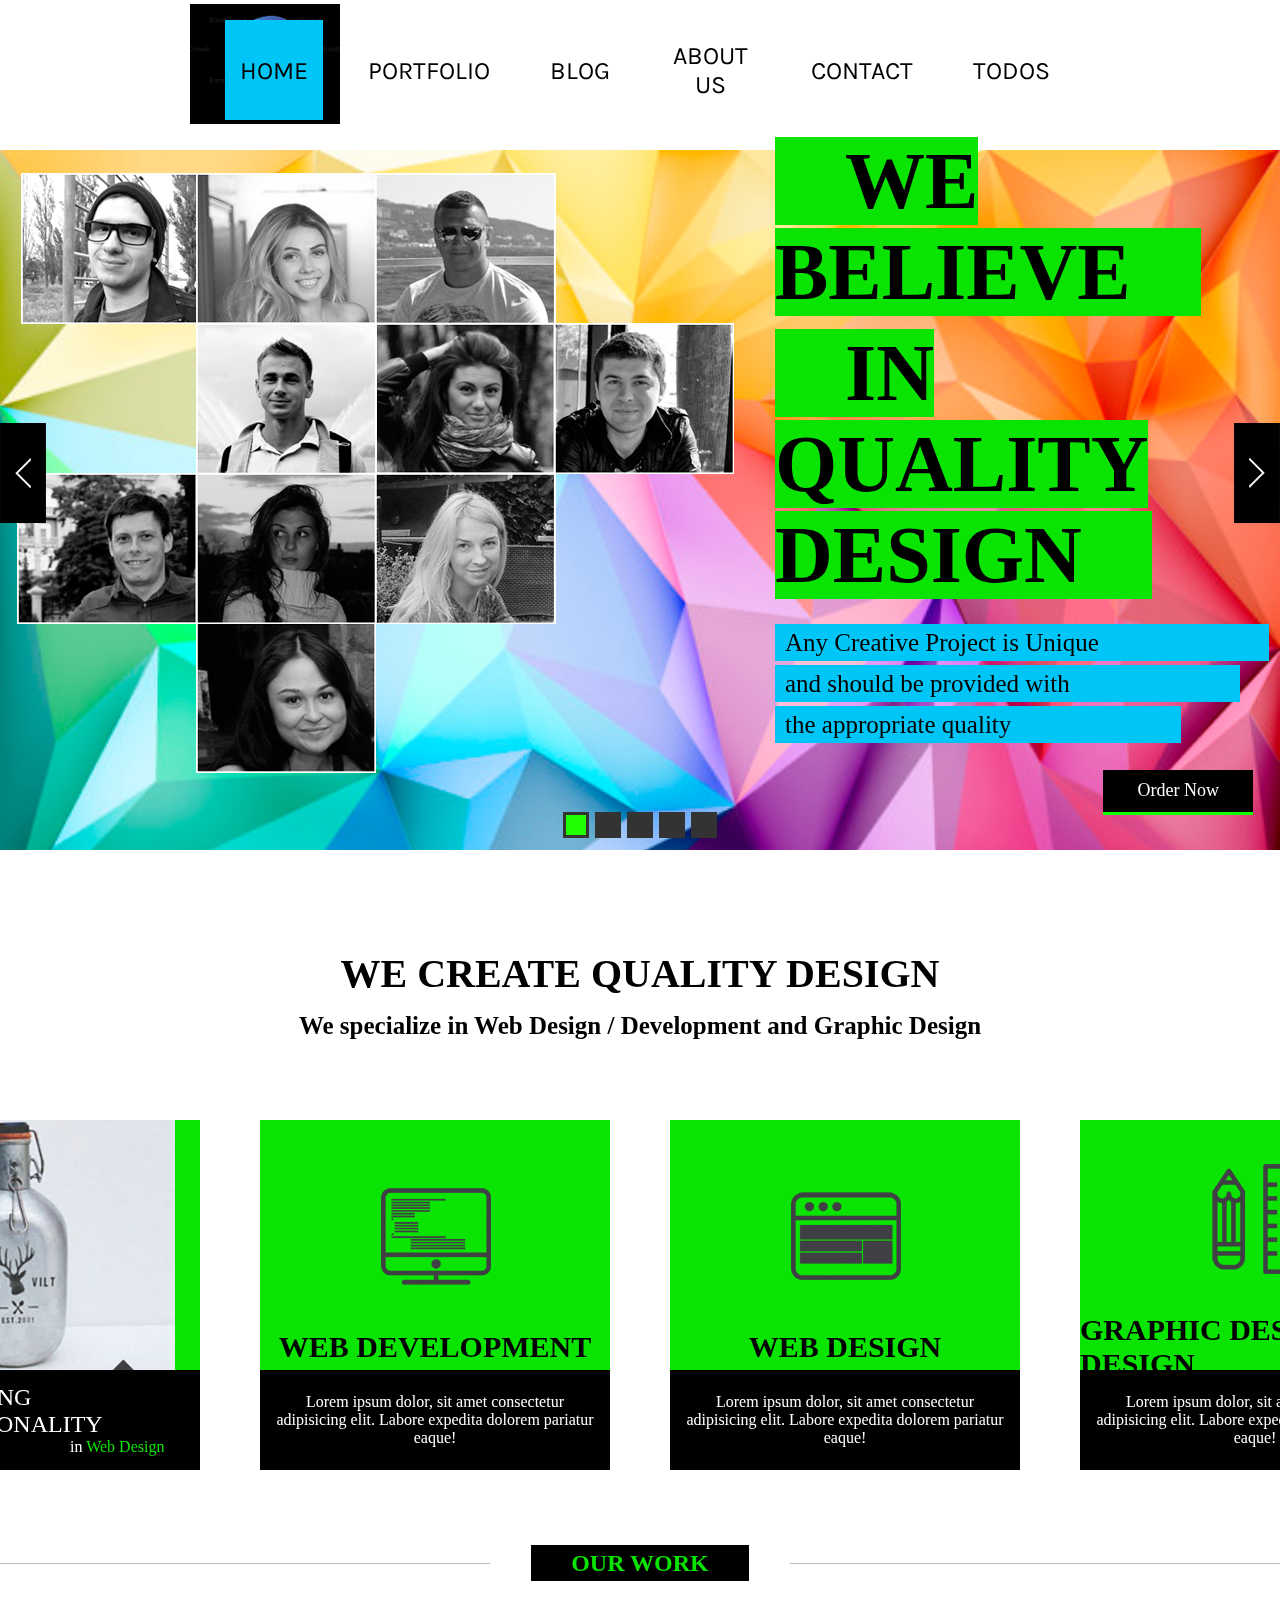
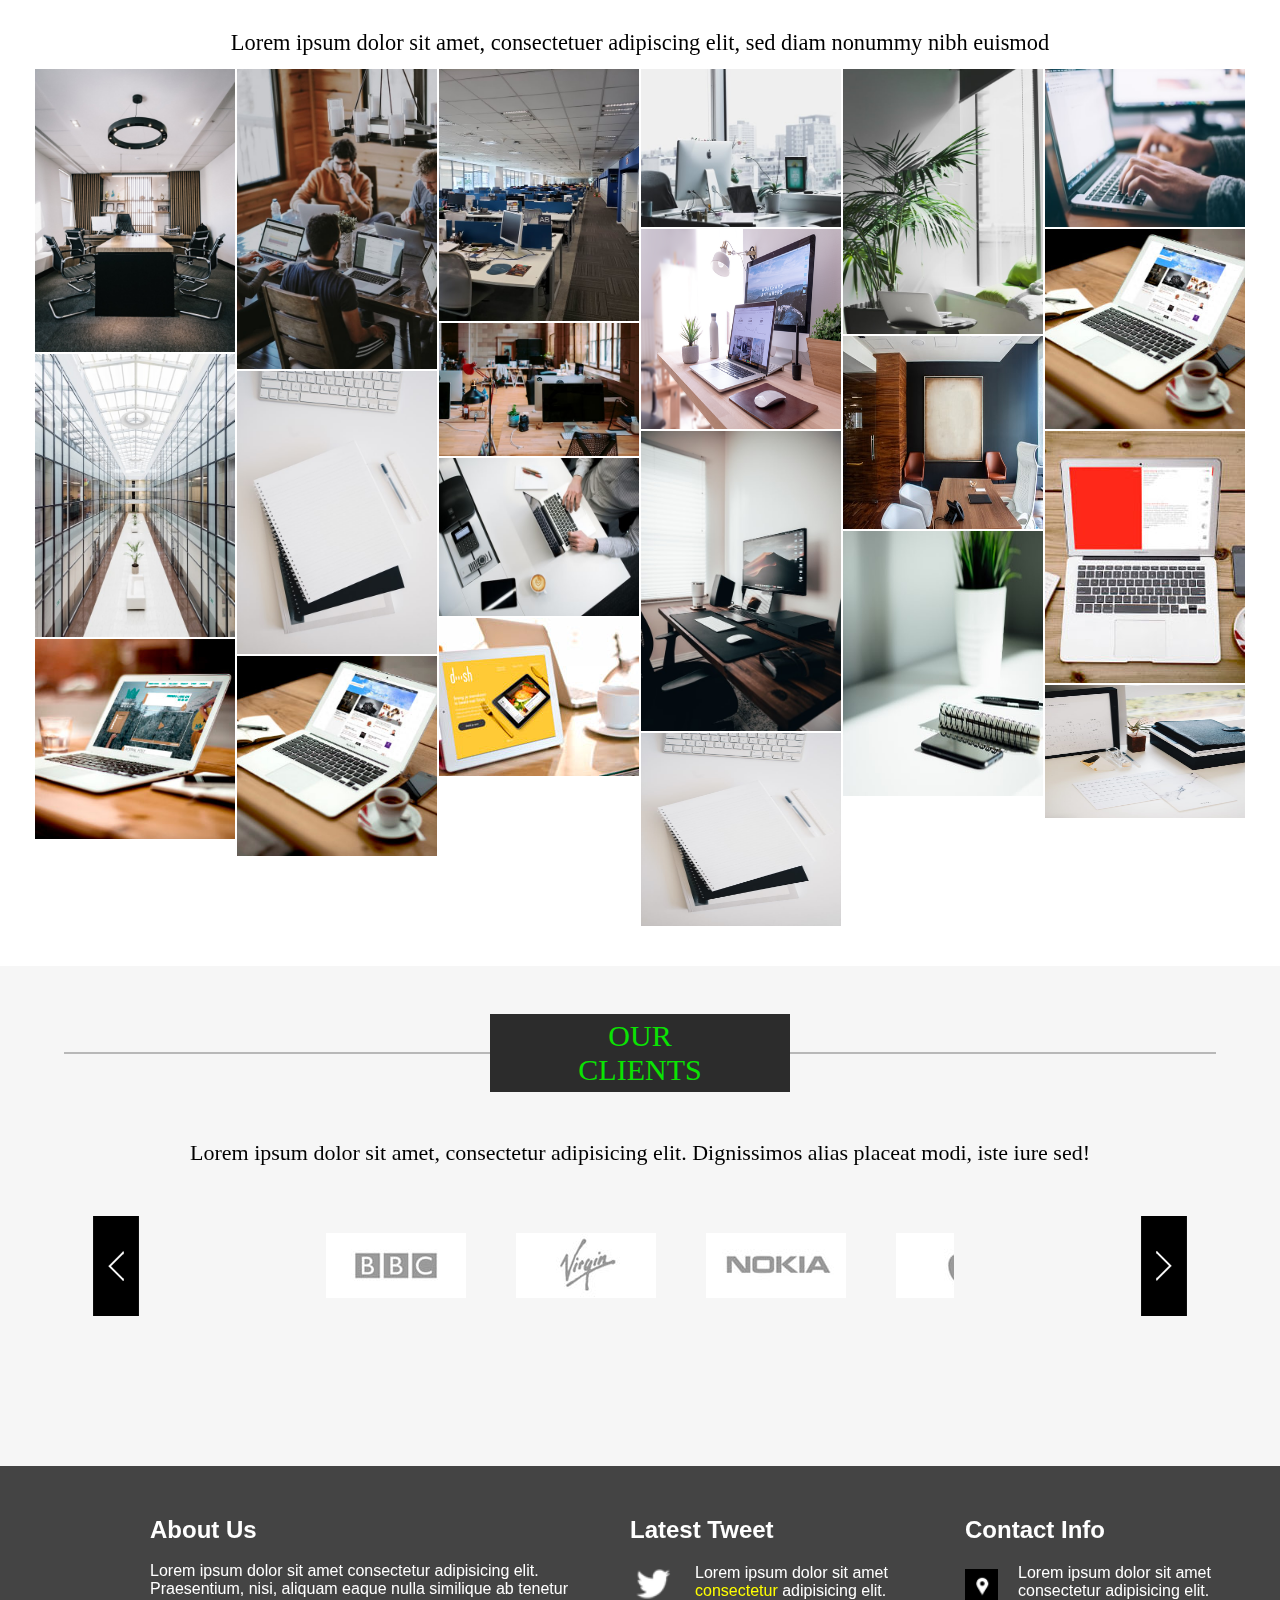
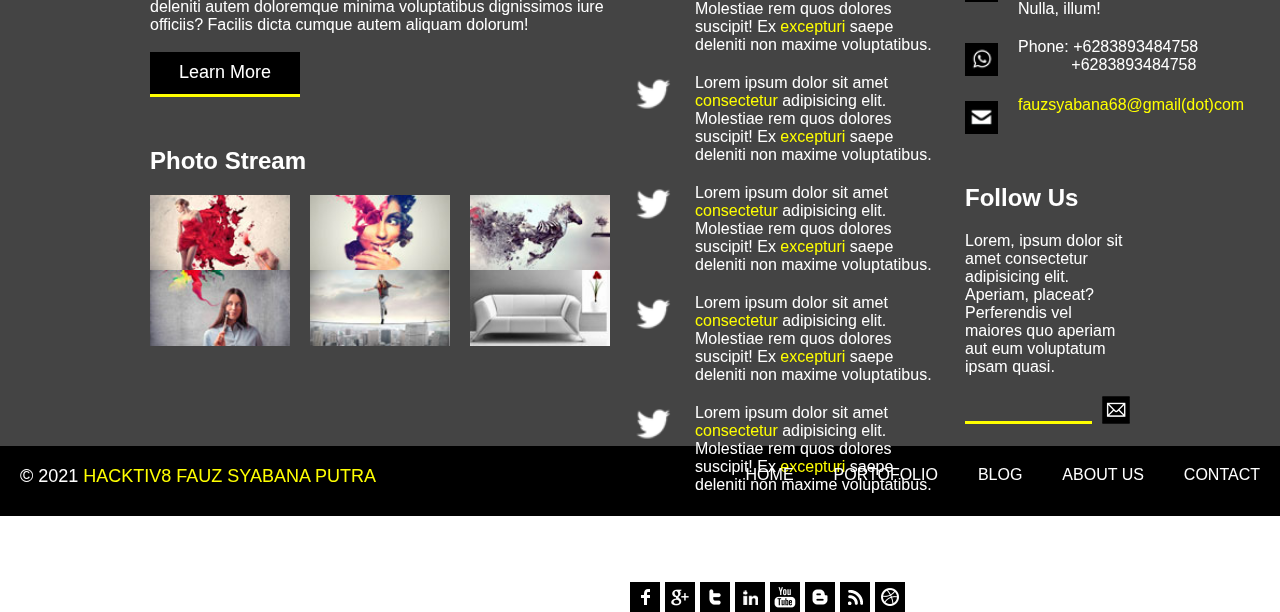
<file: index.html>
<!DOCTYPE html>
<html lang="en">
<head>
    <title>Final Project | Fauz Syabana Putra</title>
<meta name="viewport" content="width=device-width, initial-scale=1, maximum-scale=1">
<meta http-equiv="Content-Type" content="text/html; charset=utf-8" />
<link href='https://fonts.googleapis.com/css?family=Karla' rel='stylesheet' type='text/css'>
<link href="css/style.css" rel="stylesheet" type="text/css" media="all" />
<!-- jQuery -->
<script type="text/javascript" src="js/jquery.min.js"></script>
<!-- Add fancyBox main JS and CSS files -->
<script src="js/assignment.js" type="text/javascript"></script>
<script src="js/slide.js"></script>
<script src="js/carousel.js"></script>
<script src="js/footer-js.js"></script>
<link href="css/style2.css" rel="stylesheet" type="text/css">
		<script>
			$(document).ready(function() {
				$('.popup-with-zoom-anim').magnificPopup({
					type: 'inline',
					fixedContentPos: false,
					fixedBgPos: true,
					overflowY: 'auto',
					closeBtnInside: true,
					preloader: false,
					midClick: true,
					removalDelay: 300,
					mainClass: 'my-mfp-zoom-in'
			});
		});
		</script>
</head>
</head>
<body>
<header id="headsec">
    <div id="webLogo" class="logo">
        <a href="index.html"><img src="images/fauz.png" alt="" id="logoimg"></a>
    </div>
    <div id="navigation" class="navbar">
        <a href="index.html"><li id="activenav" class="navlist">HOME</li></a>
        <a href="portofolio.html"><li id="portofolionav" class="navlist">PORTFOLIO</li></a>
        <a href="blog.html"><li id="blognav" class="navlist">BLOG</li></a>
        <a href="about.html"><li id="aboutnav" class="navlist">ABOUT US</li></a>
        <a href="contact.html"><li id="contactnav" class="navlist">CONTACT</li></a>
        <a href="todos.html"><li id="todosnav" class="navlist">TODOS</li></a>
    </div>
</header>
<section id="slide" class="slidesec">
    <div class="slideTop">
        <div class="leftbut">
            <img src="images/l-arrow.png" alt="" onclick="changeConB()">
        </div>
        <div class="content" id="con1">
            <div class="contimg">
                <img src="images/banner-left.png" alt="">
            </div>
            <div class="conttext">
                <h1 class="maintext"><span>WE BELIEVE</span></h1>
                <h1 class="maintext"><span>IN QUALITY DESIGN</span></h1>
                <br>
                <h2 class="secondtext"><span>Any Creative Project is Unique</span></h2>
                <h2 class="secondtext"><span>and should be provided with</span></h2>
                <h2 class="secondtext"><span>the appropriate quality</span></h2>
                <br>
                <button class="conbutton" onclick="popTable()">Order Now</button>
            </div>
        </div>
        <div class="content" id="con2">
            <div class="contimg">
                <img src="images/banner-left.png" alt="">
            </div>
            <div class="conttext">
                <h1 class="maintext"><span>WE BELIEVE</span></h1>
                <h1 class="maintext"><span>IN QUALITY DESIGN</span></h1>
                <br>
                <h2 class="secondtext"><span>Any Creative Project is Unique</span></h2>
                <h2 class="secondtext"><span>and should be provided with</span></h2>
                <h2 class="secondtext"><span>the appropriate quality</span></h2>
                <br>
                <button class="conbutton" onclick="popTable()">Order Now</button>
            </div>
        </div>
        <div class="content" id="con3">
            <div class="contimg">
                <img src="images/banner-left.png" alt="">
            </div>
            <div class="conttext">
                <h1 class="maintext"><span>WE BELIEVE</span></h1>
                <h1 class="maintext"><span>IN QUALITY DESIGN</span></h1>
                <br>
                <h2 class="secondtext"><span>Any Creative Project is Unique</span></h2>
                <h2 class="secondtext"><span>and should be provided with</span></h2>
                <h2 class="secondtext"><span>the appropriate quality</span></h2>
                <br>
                <button class="conbutton" onclick="popTable()">Order Now</button>
            </div>
        </div>
        <div class="content" id="con4">
            <div class="contimg">
                <img src="images/banner-left.png" alt="">
            </div>
            <div class="conttext">
                <h1 class="maintext"><span>WE BELIEVE</span></h1>
                <h1 class="maintext"><span>IN QUALITY DESIGN</span></h1>
                <br>
                <h2 class="secondtext"><span>Any Creative Project is Unique</span></h2>
                <h2 class="secondtext"><span>and should be provided with</span></h2>
                <h2 class="secondtext"><span>the appropriate quality</span></h2>
                <br>
                <button class="conbutton" onclick="popTable()">Order Now</button>
            </div>
        </div>
        <div class="content" id="con5">
            <div class="contimg">
                <img src="images/banner-left.png" alt="">
            </div>
            <div class="conttext">
                <h1 class="maintext"><span>WE BELIEVE</span></h1>
                <h1 class="maintext"><span>IN QUALITY DESIGN</span></h1>
                <br>
                <h2 class="secondtext"><span>Any Creative Project is Unique</span></h2>
                <h2 class="secondtext"><span>and should be provided with</span></h2>
                <h2 class="secondtext"><span>the appropriate quality</span></h2>
                <br>
                <button class="conbutton" onclick="popTable()">Order Now</button>
            </div>
        </div>
        <div class="rightbut">
            <img src="images/r-arrow.png" alt=""  onclick="changeConN()">
        </div>
    </div>
    <div class="slideBottom">
        <div class="buttons" id="but1" onclick="buttonClicked(1)"></div>
        <div class="buttons" id="but2" onclick="buttonClicked(2)"></div>
        <div class="buttons" id="but3" onclick="buttonClicked(3)"></div>
        <div class="buttons" id="but4" onclick="buttonClicked(4)"></div>
        <div class="buttons" id="but5" onclick="buttonClicked(5)"></div>
    </div>
</section>
<section id="about" class="aboutsec">
    <div class="abouttop">
        <h1>WE CREATE QUALITY DESIGN</h1>
        <h2>We specialize in Web Design / Development and Graphic Design</h2>
    </div>
    <div class="aboutbottom">
        <div class="aboutcon" id="aboutcon1">
            <div class="imgabout">
                <img src="images/pic.jpg" alt="">
            </div>
            <div class="imgdesc">
                <h2>REDESIGNING<br>WITH PERSONALITY</h2>
                <p class="descdetail">in <a href="#">Web Design</a></p>
            </div>
        </div>
        <div class="aboutcon" id="aboutcon2">
            <div class="imgabout">
                <img class="icon" src="images/icon1.png" alt="">
                <br>
                <br>
                <h1>WEB DEVELOPMENT</h1>
            </div>
            <div class="imgdesc">
                <p class="description">Lorem ipsum dolor, sit amet consectetur adipisicing elit. Labore expedita dolorem pariatur eaque!</p>
            </div>
        </div>
        <div class="aboutcon" id="aboutcon3">
            <div class="imgabout">
                <img class="icon" src="images/icon2.png" alt="">
                <br>
                <br>
                <h1>WEB DESIGN</h1>
            </div>
            <div class="imgdesc">
                <p class="description">Lorem ipsum dolor, sit amet consectetur adipisicing elit. Labore expedita dolorem pariatur eaque!</p>
            </div>
        </div>
        <div class="aboutcon" id="aboutcon4">
            <div class="imgabout">
                <img class="icon" src="images/icon3.png" alt="">
                <br>
                <br>
                <h1>GRAPHIC DESIGN DESIGN</h1>
            </div>
            <div class="imgdesc">
                <p class="description">Lorem ipsum dolor, sit amet consectetur adipisicing elit. Labore expedita dolorem pariatur eaque!</p>
            </div>
        </div>
    </div>
</section>
<section>
    <div class="content-middle">
		<h2><span>Our work</span></h2>
		<p>Lorem ipsum dolor sit amet, consectetuer adipiscing elit, sed diam nonummy nibh euismod</p>
      <div id="container">
        <div id="main1">
       <ul id="tiles">
        <!-- These are our grid blocks -->
        <li>
          <a href="images/photo-1570126688035-1e6adbd61053.jpg" rel="lightbox" class="cboxElement">
            <img src="images/photo-1570126688035-1e6adbd61053.jpg" width="200" height="283">
          </a>
        </li>
        <li>
          <a href="images/photo2.jpg" rel="lightbox" class="cboxElement">
            <img src="images/photo2.jpg" width="200" height="300">
          </a>
       </li>
        <li>
          <a href="images/photo3.jpg" rel="lightbox" class="cboxElement">
            <img src="images/photo3.jpg" width="200" height="252">
          </a>
       </li>
        <li>
          <a href="images/photo5.jpg" rel="lightbox" class="cboxElement">
            <img src="images/photo5.jpg" width="200" height="158">
          </a>
        </li>
        <li>
          <a href="images/photo4.jpg" rel="lightbox" class="cboxElement">
            <img src="images/photo4.jpg" width="200" height="265">
          </a>
       </li>
        <li>
          <a href="images/photo6.jpg" rel="lightbox" class="cboxElement">
            <img src="images/photo6.jpg" width="200" height="158">
          </a>
        </li>
        <li>
          <a href="images/photo8.jpg" rel="lightbox" class="cboxElement">
            <img src="images/photo8.jpg" width="200" height="200">
          </a>
        </li>
        <li>
          <a href="images/pic8.jpg" rel="lightbox" class="cboxElement">
            <img src="images/pic8.jpg" width="200" height="200">
          </a>
        </li>
        <li>
          <a href="images/photo9.jpg" rel="lightbox" class="cboxElement">
            <img src="images/photo9.jpg" width="200" height="133">
          </a>
        </li>
        <li>
          <a href="images/photo12.jpg" rel="lightbox" class="cboxElement">
            <img src="images/photo12.jpg" width="200" height="193">
          </a>
        </li>
        <li>
          <a href="images/photo7.jpg" rel="lightbox" class="cboxElement">
            <img src="images/photo7.jpg" width="200" height="283">
          </a>
       </li>
        <li>
          <a href="images/photo10.jpg" rel="lightbox" class="cboxElement">
            <img src="images/photo10.jpg" width="200" height="283">
          </a>
        </li>
        <li>
          <a href="images/photo13.jpg" rel="lightbox" class="cboxElement">
            <img src="images/photo13.jpg" width="200" height="300">
          </a>
       </li>
        <li>
          <a href="images/pic3.jpg" rel="lightbox" class="cboxElement">
            <img src="images/pic3.jpg" width="200" height="252">
          </a>
       </li>
        <li>
          <a href="images/photo11.jpg" rel="lightbox" class="cboxElement">
            <img src="images/photo11.jpg" width="200" height="158">
          </a>
        </li>
        <li>
          <a href="images/photo14.jpg" rel="lightbox" class="cboxElement">
            <img src="images/photo14.jpg" width="200" height="265">
          </a>
       </li>
        <li>
          <a href="images/pic6.jpg" rel="lightbox" class="cboxElement">
            <img src="images/pic6.jpg" width="200" height="158">
          </a>
        </li>
        <li>
          <a href="images/pic7.jpg" rel="lightbox" class="cboxElement">
            <img src="images/pic7.jpg" width="200" height="200">
          </a>
        </li>
        <li>
          <a href="images/pic8.jpg" rel="lightbox" class="cboxElement">
            <img src="images/pic8.jpg" width="200" height="200">
          </a>
        </li>
        <li>
          <a href="images/photo15.jpg" rel="lightbox" class="cboxElement">
            <img src="images/photo15.jpg" width="200" height="133">
          </a>
        </li>
        <li>
          <a href="images/photo10.jpg" rel="lightbox" class="cboxElement">
            <img src="images/photo10.jpg" width="200" height="193">
          </a>
        </li>
     </ul>
   </div> 
  </div>
   <link rel="stylesheet" href="css/colorbox.css">
  <!-- Include the imagesLoaded plug-in -->
  <script src="js/imagesloaded.js"></script>
  <!-- include colorbox -->
  <script src="js/jquery.colorbox-min.js"></script>
  <!-- Include the plug-in -->
  <script src="js/jquery.wookmark.js"></script>
  <!-- Once the page is loaded, initalize the plug-in. -->
  <script type="text/javascript">
    (function ($){
      $('#tiles').imagesLoaded(function() {
        // Prepare layout options.
        var options = {
          autoResize: true, // This will auto-update the layout when the browser window is resized.
          container: $('#main1'), // Optional, used for some extra CSS styling
          offset: 2, // Optional, the distance between grid items
          itemWidth:200 // Optional, the width of a grid item
        };

        // Get a reference to your grid items.
        var handler = $('#tiles li');

        // Call the layout function.
        handler.wookmark(options);

        // Init lightbox
        $('a', handler).colorbox({
          rel: 'lightbox'
        });
      });
    })(jQuery);
  </script>
</div>
</section>
<section id="client" class="clientsec">
    <div class="gallerytop">
        <div class="title">
            <div class="line"></div>
            <div class="realtitle">
                <span>OUR CLIENTS</span>
            </div>
        </div>
        <p>Lorem ipsum dolor sit amet, consectetur adipisicing elit. Dignissimos alias placeat modi, iste iure sed!</p>
    </div>
    <div class="clientbottom">
        <img class="arrows-left" src="images/l-arrow.png" alt="" onclick="prevBtn()">
        <div class="carousel">
            <div id="carouselslide">
                <img src="images/client1.jpg" alt="" class="icons">
                <img src="images/client2.jpg" alt="" class="icons">
                <img src="images/client3.jpg" alt="" class="icons">
                <img src="images/client4.jpg" alt="" class="icons">
                <img src="images/client5.jpg" alt="" class="icons">
                <img src="images/client6.jpg" alt="" class="icons">
                <img src="images/client7.jpg" alt="" class="icons">
                <img src="images/client8.jpg" alt="" class="icons">
                <!-- Clones -->
                <img src="images/client1.jpg" alt="" class="icons">
                <img src="images/client2.jpg" alt="" class="icons">
                <img src="images/client3.jpg" alt="" class="icons">
                <img src="images/client4.jpg" alt="" class="icons">
                <img src="images/client5.jpg" alt="" class="icons">
                <img src="images/client6.jpg" alt="" class="icons">
                <img src="images/client7.jpg" alt="" class="icons">
                <img src="images/client8.jpg" alt="" class="icons">
            </div>
        </div>
        <img class="arrows-right" src="images/r-arrow.png" alt="" onclick="nextBtn()">
    </div>
</section>
<section id="order-pop">
    <div class="mainPop">
        <div id="pop-content" class="popCon">
            <table class="tablesec">
                <tr class="headrow">
                    <th><p>PLAN FEATURES</p></th>
                    <th><p>BASIC<br>$5/Month</p></th>
                    <th><p>ECONOMY<br>$9/Month</p></th>
                </tr>
                <tr>
                    <td><p class="table-text-main">Web Space</p></td>
                    <td><p class="table-text unlimited">Unlimited</p></td>
                    <td><p class="table-text unlimited">Unlimited</p></td>
                </tr>
                <tr>
                    <td><p class="table-text-main">Bandwith</p></td>
                    <td><p class="table-text unlimited">Unlimited</p></td>
                    <td><p class="table-text unlimited">Unlimited</p></td>
                </tr>
                <tr>
                    <td><p class="table-text-main">25 GB Storage</p></td>
                    <td><p class="table-text">&#10007</p></td>
                    <td><p class="table-text unlimited">Unlimited</p></td>
                </tr>
                <tr>
                    <td><p class="table-text-main">iPhone App</p></td>
                    <td><p class="table-text">&#10007</p></td>
                    <td><p class="table-text unlimited">Unlimited</p></td>
                </tr>
                <tr>
                    <td><p class="table-text-main">Enhanced Security</p></td>
                    <td><p class="table-text">&#10003</p></td>
                    <td><p class="table-text">&#10003</p></td>
                </tr>
                <tr>
                    <td><p class="table-text-main">E-mail</p></td>
                    <td><p class="table-text">&#10003</p></td>
                    <td><p class="table-text">&#10003</p></td>
                </tr>
                <tr>
                    <td><p class="table-text-main">Wordpress Support</p></td>
                    <td><p class="table-text">&#10007</p></td>
                    <td><p class="table-text">&#10003</p></td>
                </tr>
                <tr>
                    <td><p class="table-text-main">24/7 Support</p></td>
                    <td><p class="table-text">&#10003</p></td>
                    <td><p class="table-text">&#10003</p></td>
                </tr>
                <tr>
                    <td><p class="table-text-main">Backups</p></td>
                    <td><p class="table-text">&#10003</p></td>
                    <td><p class="table-text">&#10003</p></td>
                </tr>
                <tr>
                    <td><p class="table-text-main">Dedicated IP</p></td>
                    <td><p class="table-text">$2/Month</p></td>
                    <td><p class="table-text">$2/Month</p></td>
                </tr>
                <tr>
                    <td></td>
                    <td><button>Order Now</button></td>
                    <td><button>Order Now</button></td>
                </tr>
            </table>
            <img class="removeicon" src="images/icon-remove.png" onclick="popOutOf()">
        </div>
    </div>
</section>
<section id="gallery-pop">
    <div class="main-gallery">
        <div id="gallery-con" class="gallery-content">
            <img src="images/icon-remove.png" alt="" class="removegalleryicon" onclick="popOutImg()">
            <div class="gallery-image">
                <img id="image-content" src="images/pic1.jpg" alt="">
            </div>
            <div class="numbersec">
                <div style="display: flex; flex-direction: row;">
                    <p id="currentnum">1</p>
                    <p>&nbsp; of &nbsp; 21</p>
                </div>
                <div class="numbersec-arrows">
                    <img class="galleryarrows" src="images/left-a.png" alt="" onclick="previous_images()">
                    <img class="galleryarrows" src="images/right-a.png" alt="" onclick="next_images()">
                </div>
            </div>
        </div>
    </div>
</section>
<section id="photostream-pop">
    <div class="main-photostream" onclick="popOutofStream()">
        <div id="photostream-con" class="photostream-content">
            <div class="photostream-title">
                <p>Photo Stream</p>
            </div>
            <div class="photostream-image">
                <img src="images/g2.jpg" alt="" id="psconimg">
            </div>
        </div>
    </div>
</section>
</body>
<footer>
    <div class="footertop">
        <div class="footsec1">
            <div class="foot-about">
                <h2>About Us</h2>
                <br>
                <p>Lorem ipsum dolor sit amet consectetur adipisicing elit. Praesentium, nisi, aliquam eaque nulla similique ab tenetur deleniti autem doloremque minima voluptatibus dignissimos iure officiis? Facilis dicta cumque autem aliquam dolorum!</p>
                <br>
                <button class="foot-button">Learn More</button>
            </div>
            <div class="foot-photo">
                <h2>Photo Stream</h2>
                <div class="photoclass">
                    <img src="images/g1.jpg" alt="" onclick="photoStreamClicked(1)">
                    <img src="images/g2.jpg" alt="" onclick="photoStreamClicked(2)">
                    <img src="images/g3.jpg" alt="" onclick="photoStreamClicked(3)">
                    <img src="images/g4.jpg" alt="" onclick="photoStreamClicked(4)">
                    <img src="images/g5.jpg" alt="" onclick="photoStreamClicked(5)">
                    <img src="images/g6.jpg" alt="" onclick="photoStreamClicked(6)">
                </div>
            </div>
        </div>
        <div class="footsec2">
            <div class="foot-tweet">
                <h2>Latest Tweet</h2>
                <div class="tweet1">
                    <img src="images/tw.png" alt="">
                    <p>Lorem ipsum dolor sit amet <a href="#">consectetur</a> adipisicing elit. Molestiae rem quos dolores suscipit! Ex <a href="">excepturi</a> saepe deleniti non maxime voluptatibus.</p>
                </div>
                <div class="tweet1">
                    <img src="images/tw.png" alt="">
                    <p>Lorem ipsum dolor sit amet <a href="#">consectetur</a> adipisicing elit. Molestiae rem quos dolores suscipit! Ex <a href="">excepturi</a> saepe deleniti non maxime voluptatibus.</p>
                </div>
                <div class="tweet1">
                    <img src="images/tw.png" alt="">
                    <p>Lorem ipsum dolor sit amet <a href="#">consectetur</a> adipisicing elit. Molestiae rem quos dolores suscipit! Ex <a href="">excepturi</a> saepe deleniti non maxime voluptatibus.</p>
                </div>
                <div class="tweet1">
                    <img src="images/tw.png" alt="">
                    <p>Lorem ipsum dolor sit amet <a href="#">consectetur</a> adipisicing elit. Molestiae rem quos dolores suscipit! Ex <a href="">excepturi</a> saepe deleniti non maxime voluptatibus.</p>
                </div>
                <div class="tweet1">
                    <img src="images/tw.png" alt="">
                    <p>Lorem ipsum dolor sit amet <a href="#">consectetur</a> adipisicing elit. Molestiae rem quos dolores suscipit! Ex <a href="">excepturi</a> saepe deleniti non maxime voluptatibus.</p>
                </div>
            </div>
            <div class="foot-social">
                <h2>Social Connecting</h2>
                <div class="socialmedia">
                    <div class="sociallogo">
                        <img class="baselogo" src="images/f1.png" alt="">
                        <img class="colorlogo" src="images/f2.png" alt="">
                    </div>
                    <div class="sociallogo">
                        <img class="baselogo" src="images/go1.png" alt="">
                        <img class="colorlogo" src="images/go2.png" alt="">
                    </div>
                    <div class="sociallogo">
                        <img class="baselogo" src="images/tw1.png" alt="">
                        <img class="colorlogo" src="images/tw2.png" alt="">
                    </div>
                    <div class="sociallogo">
                        <img class="baselogo" src="images/in1.png" alt="">
                        <img class="colorlogo" src="images/in2.png" alt="">
                    </div>
                    <div class="sociallogo">
                        <img class="baselogo" src="images/y1.png" alt="">
                        <img class="colorlogo" src="images/y2.png" alt="">
                    </div>
                    <div class="sociallogo">
                        <img class="baselogo" src="images/b1.png" alt="">
                        <img class="colorlogo" src="images/b2.png" alt="">
                    </div>
                    <div class="sociallogo">
                        <img class="baselogo" src="images/cc1.png" alt="">
                        <img class="colorlogo" src="images/cc2.png" alt="">
                    </div>
                    <div class="sociallogo">
                        <img class="baselogo" src="images/o1.png" alt="">
                        <img class="colorlogo" src="images/o2.png" alt="">
                    </div>
                </div>
            </div>
        </div>
        <div class="footsec3">
            <div class="foot-contact">
                <h2>Contact Info</h2>
                <div class="tweet1">
                    <img class="conlogo" src="images/address.png" alt="">
                    <p>Lorem ipsum dolor sit amet consectetur adipisicing elit.<br>Nulla, illum!</p>
                </div>
                <div class="tweet1">
                    <img class="conlogo" src="images/phone.png" alt="">
                    <p>Phone: +6283893484758<br>&nbsp;&nbsp;&nbsp;&nbsp;&nbsp;&nbsp;&nbsp;&nbsp;&nbsp;&nbsp;&nbsp;&nbsp;+6283893484758</p>
                </div>
                <div class="tweet1">
                    <img class="conlogo" src="images/msg.png" alt="">
                    <p><a href="#">fauzsyabana68@gmail(dot)com</a></p>
                </div>
            </div>
            <div class="foot-follow">
                <h2>Follow Us</h2>
                <p>Lorem, ipsum dolor sit amet consectetur adipisicing elit. Aperiam, placeat? Perferendis vel maiores quo aperiam aut eum voluptatum ipsam quasi.</p>
                <div class="inputemail">
                    <input class="input-follow" type="text">
                    <img src="images/email.png" alt="">
                </div>
            </div>
        </div>
    </div>
    <div class="footerbottom">
        <div class="copy">
            <span>&copy; 2021 <a href="#">HACKTIV8 FAUZ SYABANA PUTRA</a></span>
        </div>
        <div class="nav-footer">
            <li><a href="index.html">HOME</a></li>
            <li><a href="portofolio.html">PORTOFOLIO</a></li>
            <li><a href="blog.html">BLOG</a></li>
            <li><a href="about.html">ABOUT US</a></li>
            <li><a href="contact.html">CONTACT</a></li>
        </div>
    </div>
</footer>
</html>
</file>
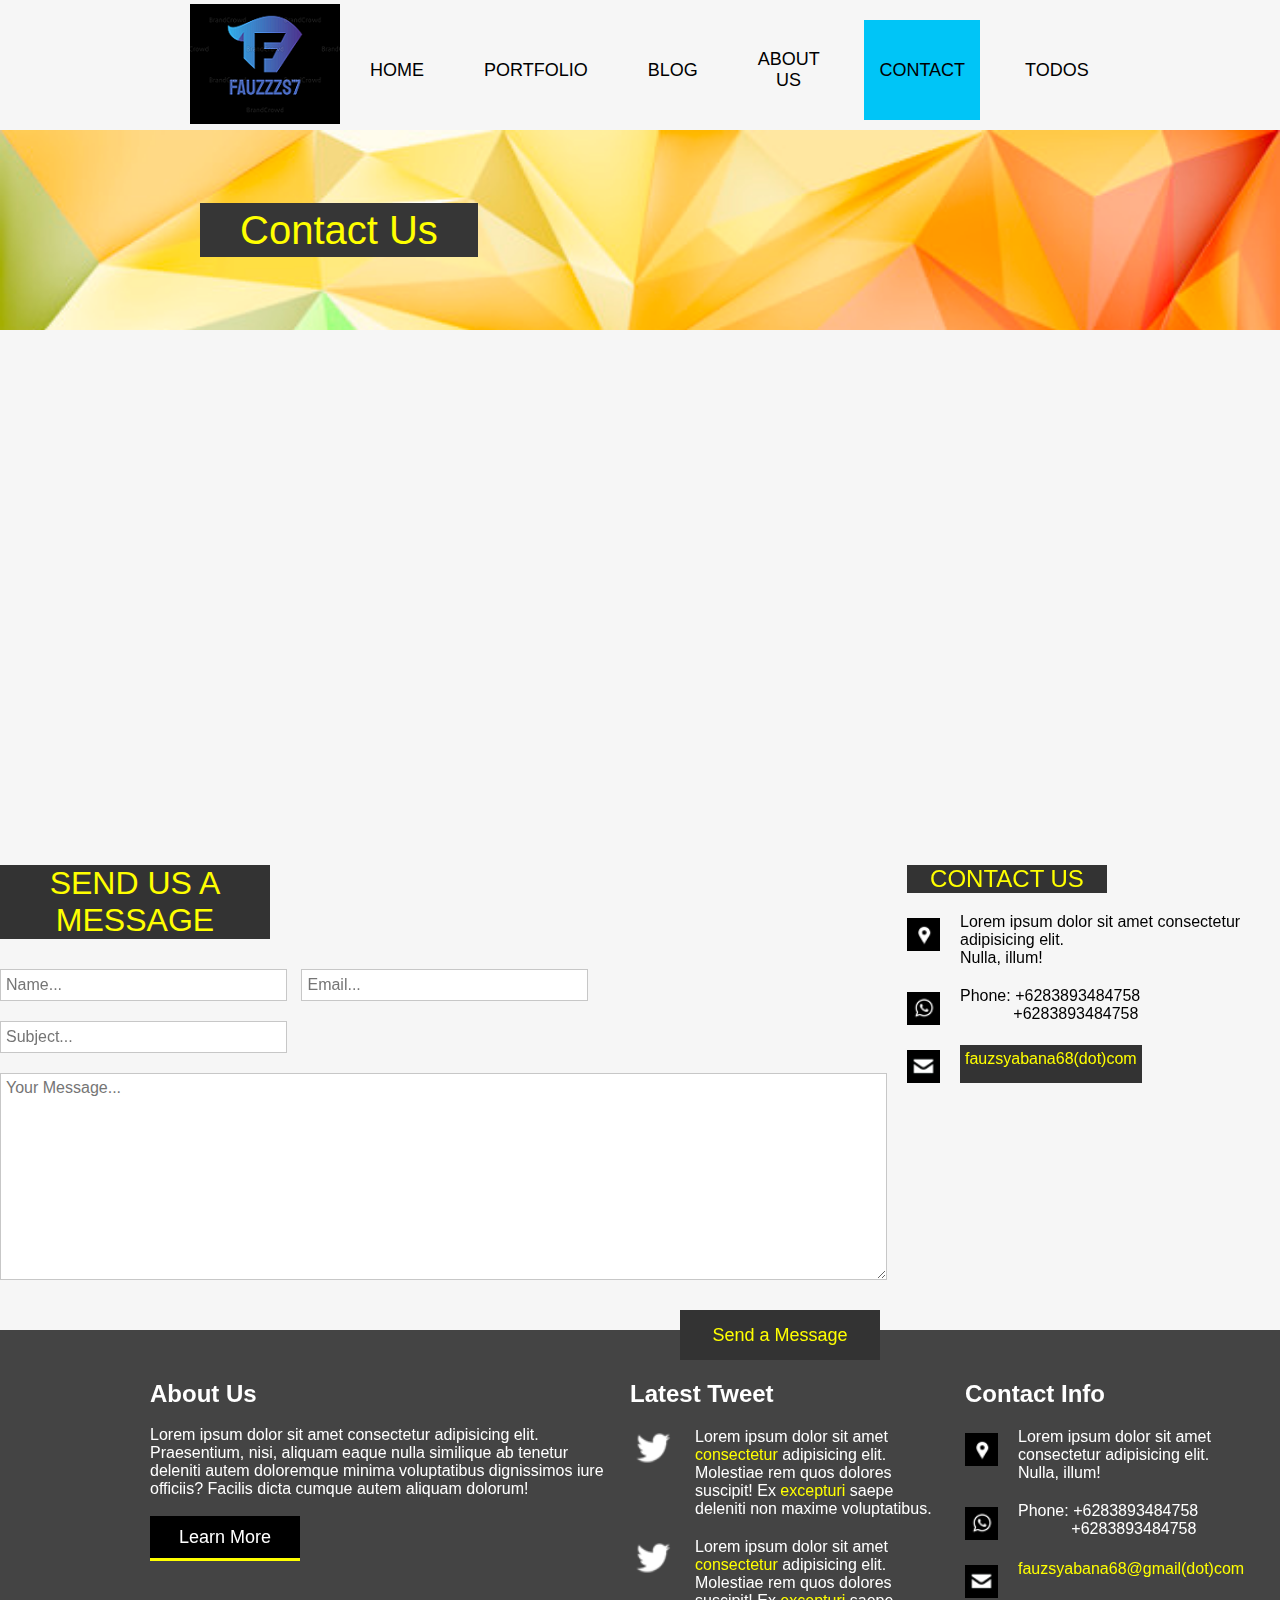
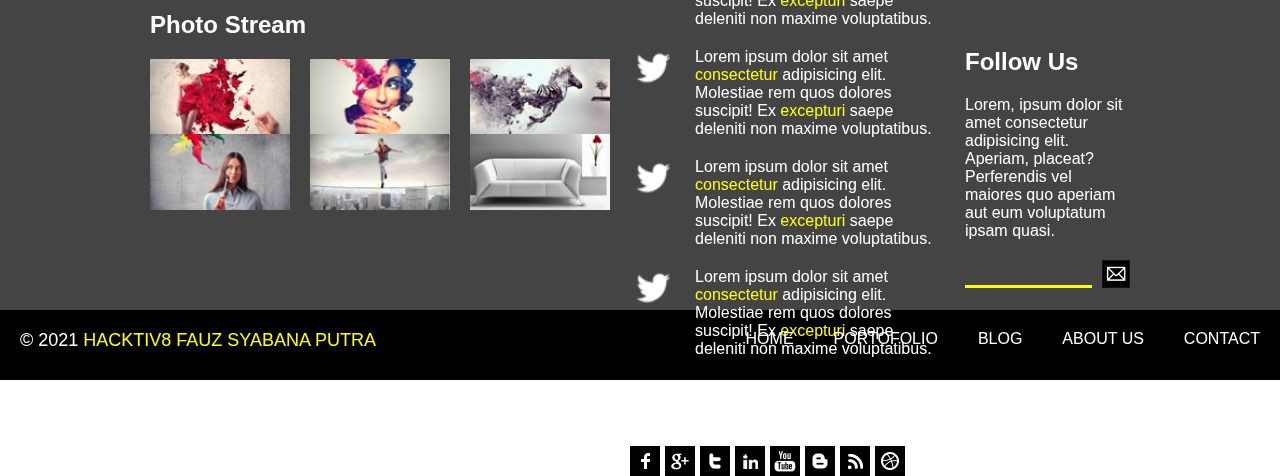
<file: contact.html>
<!DOCTYPE html>
<html lang="en">
<head>
    <meta charset="UTF-8">
    <meta http-equiv="X-UA-Compatible" content="IE=edge">
    <meta name="viewport" content="width=device-width, initial-scale=1.0">
    <link rel="stylesheet" href="css/contact-style.css">
    <script src="js/insertcontact.js"></script>
    <script src="js/footer-js.js"></script>
    <link rel="preconnect" href="https://fonts.gstatic.com">
<link href="https://fonts.googleapis.com/css2?family=Josefin+Sans&family=PT+Sans+Narrow&display=swap" rel="stylesheet">
    <title>Contact Us | Final Project | Fauz Syabana Putra</title>
</head>
<body>
    <header id="headsec">
        <div id="webLogo" class="logo">
            <a href="index.html"><img src="images/fauz.png" alt="" id="logoimg"></a>
        </div>
        <div id="navigation" class="navbar">
            <a href="index.html"><li id="homenav" class="navlist">HOME</li></a>
            <a href="portofolio.html"><li id="portofolionav" class="navlist">PORTFOLIO</li></a>
            <a href="blog.html"><li id="blognav" class="navlist">BLOG</li></a>
            <a href="about.html"><li id="aboutnav" class="navlist">ABOUT US</li></a>
            <a href="contact.html"><li id="activenav" class="navlist">CONTACT</li></a>
            <a href="todos.html"><li id="todosnav" class="navlist">TODOS</li></a>
        </div>
    </header>
    <section id="contact-title" class="contact-title-con">
        <h1><span>Contact Us</span></h1>
    </section>
    <section id="contact-map" class="contact-map-con">
        <iframe class="mapframe" src="https://www.google.com/maps/embed?pb=!1m18!1m12!1m3!1d3966.022861907926!2d106.77942751476932!3d-6.26071869546838!2m3!1f0!2f0!3f0!3m2!1i1024!2i768!4f13.1!3m3!1m2!1s0x2e69f1a8713ce207%3A0x2c3ea1f4a28bfac5!2sHacktiv8%20Indonesia!5e0!3m2!1sen!2sid!4v1613493342566!5m2!1sen!2sid"frameborder="0" style="border:0;" allowfullscreen="" aria-hidden="false" tabindex="0"></iframe>
    </section>
    <section id="contact-us-main" class="contact-us-content">
        <div class="messagecon">
            <h1>SEND US A MESSAGE</h1>
            <div class="messageformtop">
                <input type="text" class="inputtop" placeholder="Name..." id="send-contact-name">
                <input type="text" class="inputtop" placeholder="Email..." id="send-contact-email">
                <input type="text" class="inputtop" placeholder="Subject..." id="send-contact-subject">
            </div>
            <textarea id="send-contact-text" class="inputtextarea" name="emailcontent" id="" cols="30" rows="10" placeholder="Your Message..."></textarea>
            <button class="messagebutton" onclick="sendContact()">Send a Message</button>
        </div>
        <div class="listcontact">
            <div class="foot-contact">
                <h2 class="listcontitle">CONTACT US</h2>
                <div class="tweet1">
                    <img class="conlogo" src="images/address.png" alt="">
                    <p>Lorem ipsum dolor sit amet consectetur adipisicing elit.<br>Nulla, illum!</p>
                </div>
                <div class="tweet1">
                    <img class="conlogo" src="images/phone.png" alt="">
                    <p>Phone: +6283893484758<br>&nbsp;&nbsp;&nbsp;&nbsp;&nbsp;&nbsp;&nbsp;&nbsp;&nbsp;&nbsp;&nbsp;&nbsp;+6283893484758</p>
                </div>
                <div class="tweet1">
                    <img class="conlogo" src="images/msg.png" alt="">
                    <p class="linklistcontact"><a href="#">fauzsyabana68(dot)com</a></p>
                </div>
            </div>
        </div>
    </section>
    <section id="photostream-pop">
        <div class="main-photostream" onclick="popOutofStream()">
            <div id="photostream-con" class="photostream-content">
                <div class="photostream-title">
                    <p>Photo Stream</p>
                </div>
                <div class="photostream-image">
                    <img src="images/g2.jpg" alt="" id="psconimg">
                </div>
            </div>
        </div>
    </section>
    <section id="contactpop" onclick="popOutofContact()">
        <div class="main-contactpop">
            <div id="contactpop-content">
                <h2>Your Email Has Been Drafted</h2>
                <div class="contactpopsection">
                    <div id="contact-pop-name"><p style="margin-right: 10px;">NAME&nbsp;&nbsp;&nbsp;&nbsp;&nbsp;:</p></div>
                    <div id="contact-pop-date"><p style="margin-right: 10px;">DATE&nbsp;&nbsp;&nbsp;&nbsp;&nbsp;: </p></div>
                    <div id="contact-pop-email"><p style="margin-right: 10px;">EMAIL&nbsp;&nbsp;&nbsp;&nbsp;: </p></div>
                    <div id="contact-pop-subject"><p style="margin-right: 10px;">SUBJECT&nbsp;&nbsp;: </p></div>
                    <div id="contact-pop-text"><p style="margin-right: 10px;">CONTENT&nbsp;&nbsp;: </p></div>
                </div>
            </div>
        </div>
    </section>
</body>
<footer>
    <div class="footertop">
        <div class="footsec1">
            <div class="foot-about">
                <h2>About Us</h2>
                <br>
                <p>Lorem ipsum dolor sit amet consectetur adipisicing elit. Praesentium, nisi, aliquam eaque nulla similique ab tenetur deleniti autem doloremque minima voluptatibus dignissimos iure officiis? Facilis dicta cumque autem aliquam dolorum!</p>
                <br>
                <button class="foot-button">Learn More</button>
            </div>
            <div class="foot-photo">
                <h2>Photo Stream</h2>
                <div class="photoclass">
                    <img src="images/g1.jpg" alt="" onclick="photoStreamClicked(1)">
                    <img src="images/g2.jpg" alt="" onclick="photoStreamClicked(2)">
                    <img src="images/g3.jpg" alt="" onclick="photoStreamClicked(3)">
                    <img src="images/g4.jpg" alt="" onclick="photoStreamClicked(4)">
                    <img src="images/g5.jpg" alt="" onclick="photoStreamClicked(5)">
                    <img src="images/g6.jpg" alt="" onclick="photoStreamClicked(6)">
                </div>
            </div>
        </div>
        <div class="footsec2">
            <div class="foot-tweet">
                <h2>Latest Tweet</h2>
                <div class="tweet1">
                    <img src="images/tw.png" alt="">
                    <p>Lorem ipsum dolor sit amet <a href="#">consectetur</a> adipisicing elit. Molestiae rem quos dolores suscipit! Ex <a href="">excepturi</a> saepe deleniti non maxime voluptatibus.</p>
                </div>
                <div class="tweet1">
                    <img src="images/tw.png" alt="">
                    <p>Lorem ipsum dolor sit amet <a href="#">consectetur</a> adipisicing elit. Molestiae rem quos dolores suscipit! Ex <a href="">excepturi</a> saepe deleniti non maxime voluptatibus.</p>
                </div>
                <div class="tweet1">
                    <img src="images/tw.png" alt="">
                    <p>Lorem ipsum dolor sit amet <a href="#">consectetur</a> adipisicing elit. Molestiae rem quos dolores suscipit! Ex <a href="">excepturi</a> saepe deleniti non maxime voluptatibus.</p>
                </div>
                <div class="tweet1">
                    <img src="images/tw.png" alt="">
                    <p>Lorem ipsum dolor sit amet <a href="#">consectetur</a> adipisicing elit. Molestiae rem quos dolores suscipit! Ex <a href="">excepturi</a> saepe deleniti non maxime voluptatibus.</p>
                </div>
                <div class="tweet1">
                    <img src="images/tw.png" alt="">
                    <p>Lorem ipsum dolor sit amet <a href="#">consectetur</a> adipisicing elit. Molestiae rem quos dolores suscipit! Ex <a href="">excepturi</a> saepe deleniti non maxime voluptatibus.</p>
                </div>
            </div>
            <div class="foot-social">
                <h2>Social Connecting</h2>
                <div class="socialmedia">
                    <div class="sociallogo">
                        <img class="baselogo" src="images/f1.png" alt="">
                        <img class="colorlogo" src="images/f2.png" alt="">
                    </div>
                    <div class="sociallogo">
                        <img class="baselogo" src="images/go1.png" alt="">
                        <img class="colorlogo" src="images/go2.png" alt="">
                    </div>
                    <div class="sociallogo">
                        <img class="baselogo" src="images/tw1.png" alt="">
                        <img class="colorlogo" src="images/tw2.png" alt="">
                    </div>
                    <div class="sociallogo">
                        <img class="baselogo" src="images/in1.png" alt="">
                        <img class="colorlogo" src="images/in2.png" alt="">
                    </div>
                    <div class="sociallogo">
                        <img class="baselogo" src="images/y1.png" alt="">
                        <img class="colorlogo" src="images/y2.png" alt="">
                    </div>
                    <div class="sociallogo">
                        <img class="baselogo" src="images/b1.png" alt="">
                        <img class="colorlogo" src="images/b2.png" alt="">
                    </div>
                    <div class="sociallogo">
                        <img class="baselogo" src="images/cc1.png" alt="">
                        <img class="colorlogo" src="images/cc2.png" alt="">
                    </div>
                    <div class="sociallogo">
                        <img class="baselogo" src="images/o1.png" alt="">
                        <img class="colorlogo" src="images/o2.png" alt="">
                    </div>
                </div>
            </div>
        </div>
        <div class="footsec3">
            <div class="foot-contact">
                <h2>Contact Info</h2>
                <div class="tweet1">
                    <img class="conlogo" src="images/address.png" alt="">
                    <p>Lorem ipsum dolor sit amet consectetur adipisicing elit.<br>Nulla, illum!</p>
                </div>
                <div class="tweet1">
                    <img class="conlogo" src="images/phone.png" alt="">
                    <p>Phone: +6283893484758<br>&nbsp;&nbsp;&nbsp;&nbsp;&nbsp;&nbsp;&nbsp;&nbsp;&nbsp;&nbsp;&nbsp;&nbsp;+6283893484758</p>
                </div>
                <div class="tweet1">
                    <img class="conlogo" src="images/msg.png" alt="">
                    <p><a href="#">fauzsyabana68@gmail(dot)com</a></p>
                </div>
            </div>
            <div class="foot-follow">
                <h2>Follow Us</h2>
                <p>Lorem, ipsum dolor sit amet consectetur adipisicing elit. Aperiam, placeat? Perferendis vel maiores quo aperiam aut eum voluptatum ipsam quasi.</p>
                <div class="inputemail">
                    <input class="input-follow" type="text">
                    <img src="images/email.png" alt="">
                </div>
            </div>
        </div>
    </div>
    <div class="footerbottom">
        <div class="copy">
            <span>&copy; 2021 <a href="#">HACKTIV8 FAUZ SYABANA PUTRA</a></span>
        </div>
        <div class="nav-footer">
            <li><a href="index.html">HOME</a></li>
            <li><a href="portofolio.html">PORTOFOLIO</a></li>
            <li><a href="blog.html">BLOG</a></li>
            <li><a href="about.html">ABOUT US</a></li>
            <li><a href="contact.html">CONTACT</a></li>
        </div>
    </div>
</footer>
</html>
</file>
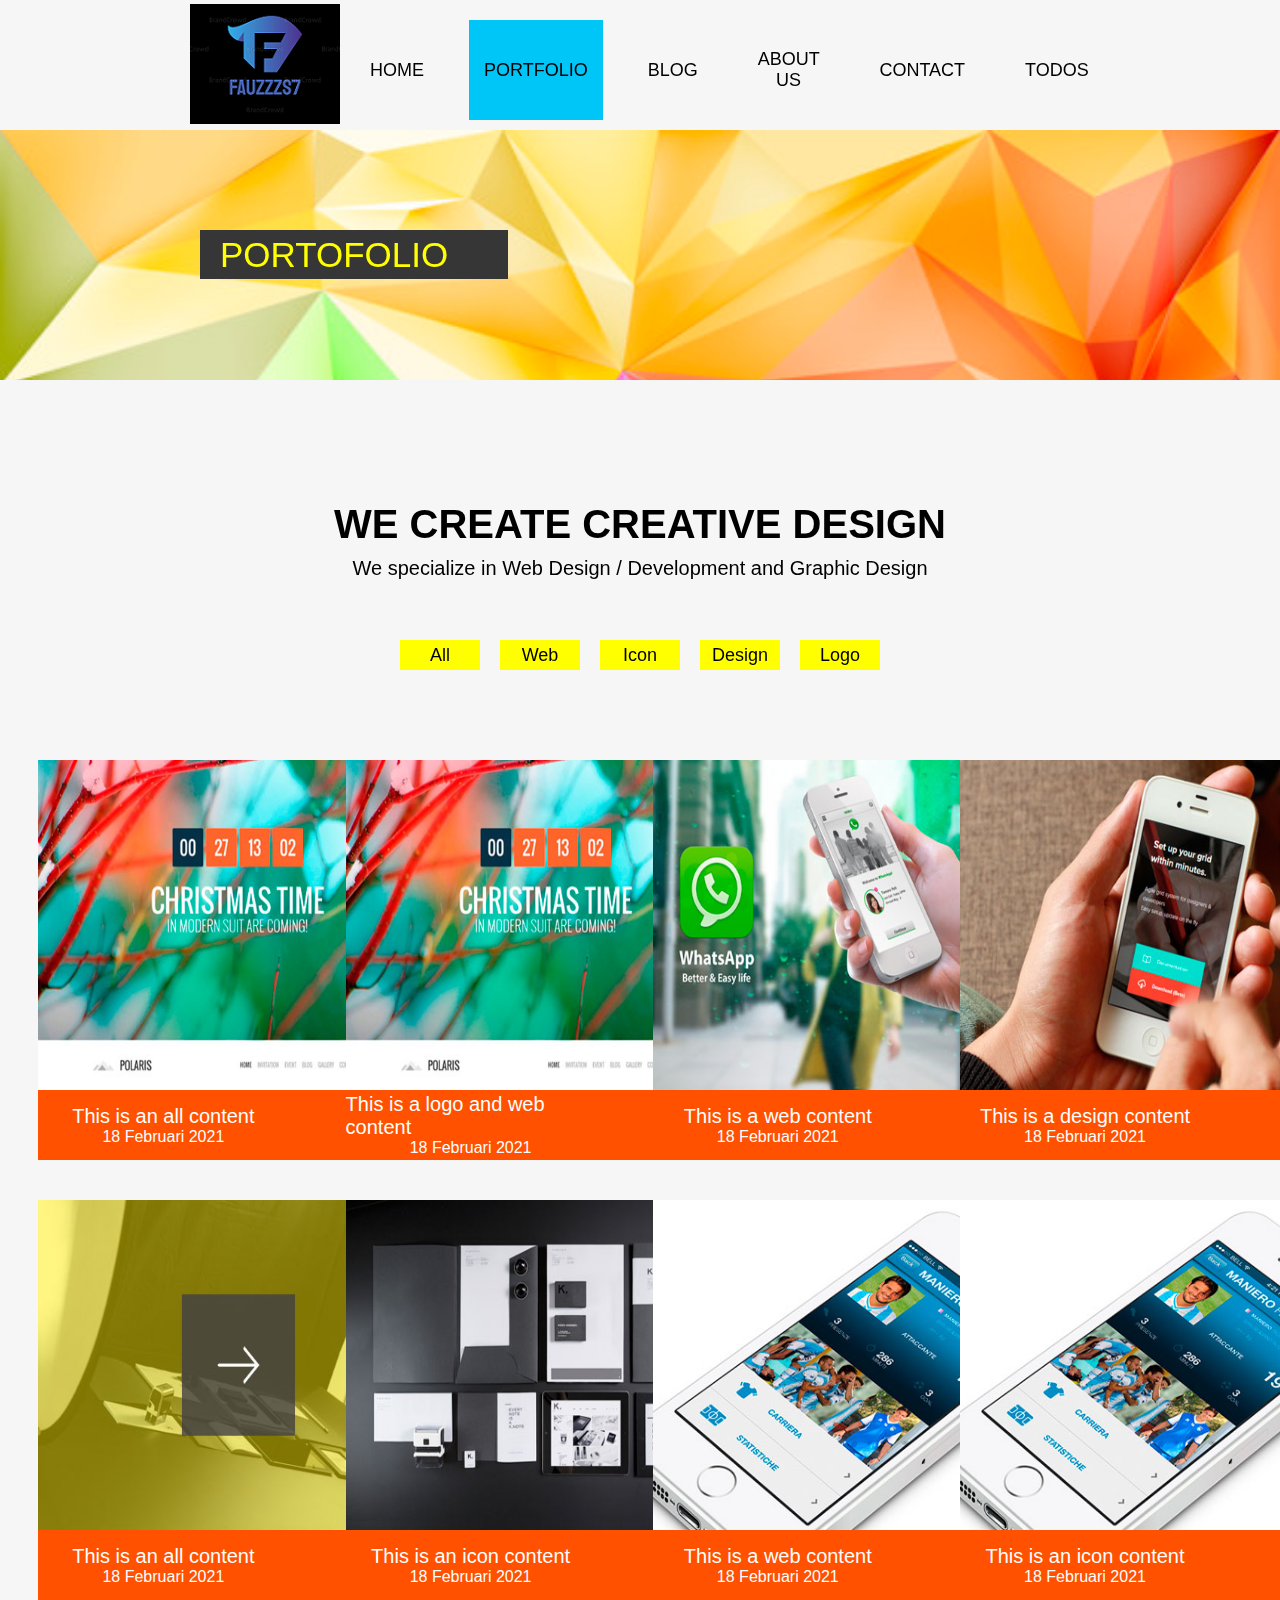
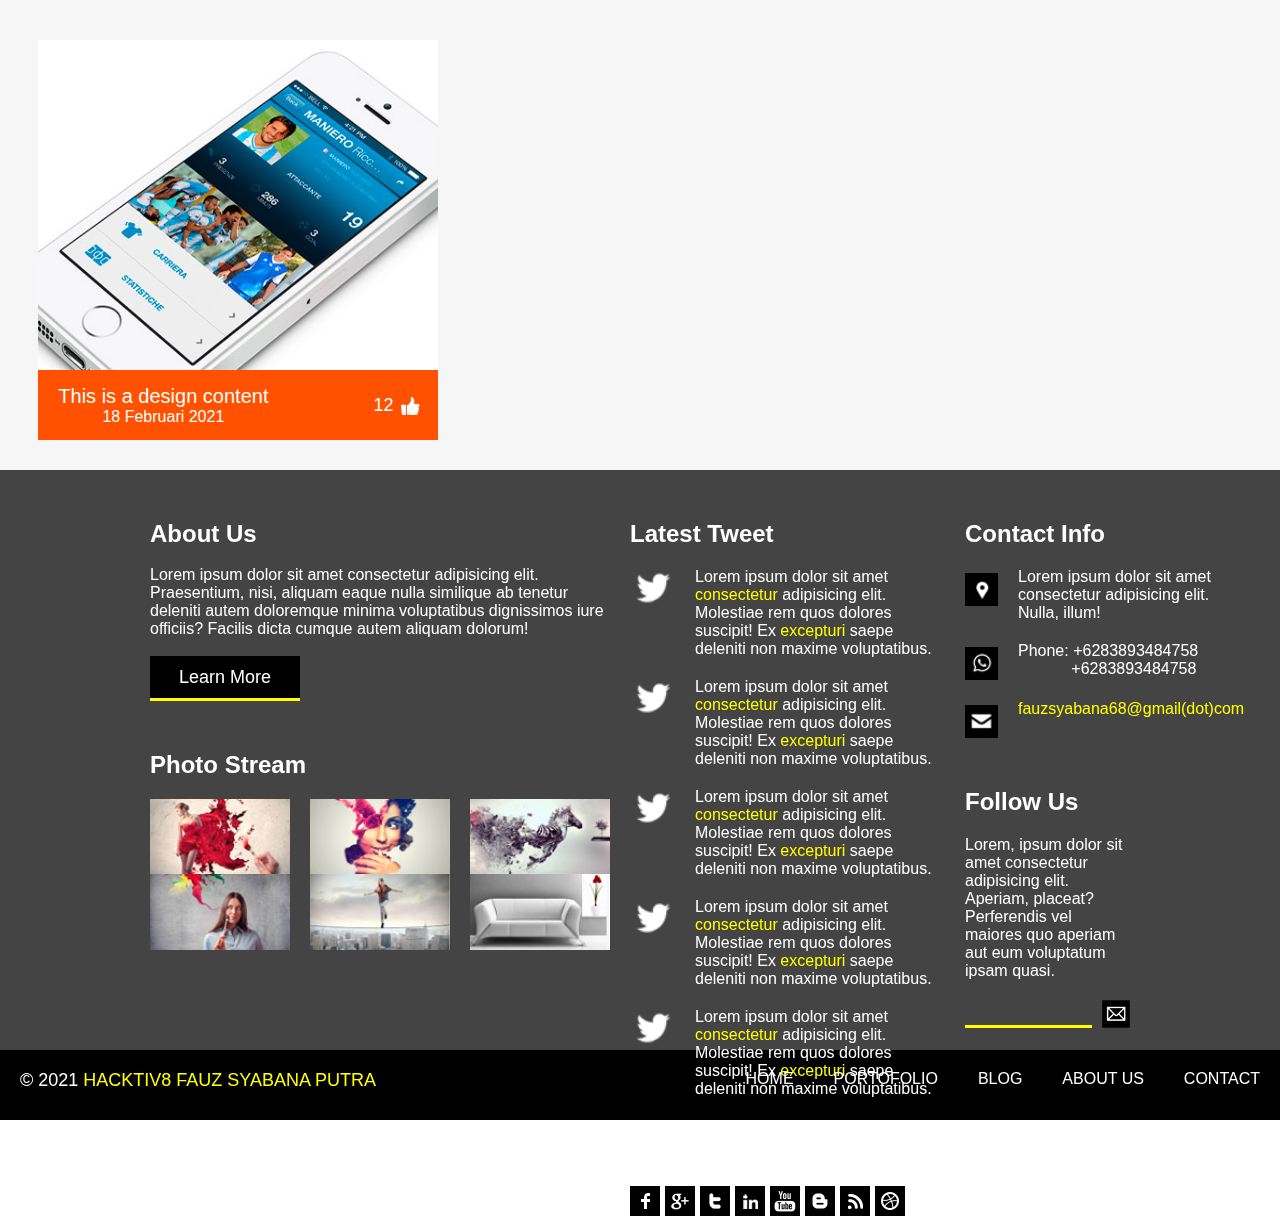
<file: portofolio.html>
<!DOCTYPE html>
<html lang="en">
<head>
    <meta charset="UTF-8">
    <meta http-equiv="X-UA-Compatible" content="IE=edge">
    <meta name="viewport" content="width=device-width, initial-scale=1.0">
    <script src="js/portojs.js"></script>
    <script src="js/footer-js.js"></script>
    <link rel="stylesheet" href="css/portostyle.css">
    <title>Portofolio | Final Project | Fauz Syabana Putra</title>
</head>
<body id="mainbodyportofolio" onload="listingtheprojects('allpro')">
    <header id="headsec">
        <div id="webLogo" class="logo">
            <a href="index.html"><img src="images/fauz.png" alt="" id="logoimg"></a>
        </div>
        <div id="navigation" class="navbar">
            <a href="index.html"><li id="homenav" class="navlist">HOME</li></a>
            <a href="portofolio.html"><li id="activenav" class="navlist">PORTFOLIO</li></a>
            <a href="blog.html"><li id="blognav" class="navlist">BLOG</li></a>
            <a href="about.html"><li id="aboutnav" class="navlist">ABOUT US</li></a>
            <a href="contact.html"><li id="contactnav" class="navlist">CONTACT</li></a>
            <a href="todos.html"><li id="todosnav" class="navlist">TODOS</li></a>
        </div>
    </header>
    <section id="porto-title" class="porto-title-con">
        <h1><span>PORTOFOLIO</span></h1>
    </section>
    <section id="portoheadtitle" class="portoheadtitle-con">
        <h1>WE CREATE CREATIVE DESIGN</h1>
        <p>We specialize in Web Design / Development and Graphic Design</p>
    </section>
    <section id="portofolio" class="portofolio-sec">
        <div class="list_button">
            <button class="buttons" id="all-btn" onclick="listingtheprojects('allpro')">All</button>
            <button class="buttons" id="Web-btn" onclick="listingtheprojects('webpro')">Web</button>
            <button class="buttons" id="Web-btn" onclick="listingtheprojects('iconpro')">Icon</button>
            <button class="buttons" id="Web-btn" onclick="listingtheprojects('designpro')">Design</button>
            <button class="buttons" id="Web-btn" onclick="listingtheprojects('logopro')">Logo</button>
        </div>
        <div id="listport" class="list_portofolio">
            <div class="project allpro" id="pro1">
                <a href="project.html"><div class="proimg">
                    <img src="images/pic14.jpg" alt="">
                </div></a>
                <div class="prodesc">
                    <div class="protext">
                        <p><a href="project.html">This is an all content</a></p>
                        <span>18 Februari 2021</span>
                    </div>
                    <div class="prolikes">
                        <p>12</p>
                        <img src="images/likes.png" alt="">
                    </div>
                </div>
            </div>
            <div class="project allpro logopro webpro" id="pro2">
                <a href="project.html"><div class="proimg">
                    <img src="images/pic14.jpg" alt="">
                </div></a>
                <div class="prodesc">
                    <div class="protext">
                        <p><a href="project.html">This is a logo and web content</a></p>
                        <span>18 Februari 2021</span>
                    </div>
                    <div class="prolikes">
                        <p>19</p>
                        <img src="images/likes.png" alt="">
                    </div>
                </div>
            </div>
            <div class="project allpro webpro" id="pro3">
                <a href="project.html"><div class="proimg">
                    <img src="images/pic19.jpg" alt="">
                </div></a>
                <div class="prodesc">
                    <div class="protext">
                        <p><a href="project.html">This is a web content</a></p>
                        <span>18 Februari 2021</span>
                    </div>
                    <div class="prolikes">
                        <p>16</p>
                        <img src="images/likes.png" alt="">
                    </div>
                </div>
            </div>
            <div class="project allpro designpro" id="pro4">
                <a href="project.html"><div class="proimg">
                    <img src="images/pic18.jpg" alt="">
                </div></a>
                <div class="prodesc">
                    <div class="protext">
                        <p><a href="project.html">This is a design content</a></p>
                        <span>18 Februari 2021</span>
                    </div>
                    <div class="prolikes">
                        <p>13</p>
                        <img src="images/likes.png" alt="">
                    </div>
                </div>
            </div>
            <div class="project allpro" id="pro5">
                <a href="project.html"><div class="proimg">
                    <img src="images/pic17.jpg" alt="">
                </div></a>
                <div class="prodesc">
                    <div class="protext">
                        <p><a href="project.html">This is an all content</a></p>
                        <span>18 Februari 2021</span>
                    </div>
                    <div class="prolikes">
                        <p>16</p>
                        <img src="images/likes.png" alt="">
                    </div>
                </div>
            </div>
            <div class="project allpro iconpro" id="pro6">
                <a href="project.html"><div class="proimg">
                    <img src="images/pic12.jpg" alt="">
                </div></a>
                <div class="prodesc">
                    <div class="protext">
                        <p><a href="project.html">This is an icon content</a></p>
                        <span>18 Februari 2021</span>
                    </div>
                    <div class="prolikes">
                        <p>10</p>
                        <img src="images/likes.png" alt="">
                    </div>
                </div>
            </div>
            <div class="project allpro webpro" id="pro7">
                <a href="project.html"><div class="proimg">
                    <img src="images/pic13.jpg" alt="">
                </div></a>
                <div class="prodesc">
                    <div class="protext">
                        <p><a href="project.html">This is a web content</a></p>
                        <span>18 Februari 2021</span>
                    </div>
                    <div class="prolikes">
                        <p>12</p>
                        <img src="images/likes.png" alt="">
                    </div>
                </div>
            </div>
            <div class="project allpro iconpro" id="pro8">
                <a href="project.html"><div class="proimg">
                    <img src="images/pic13.jpg" alt="">
                </div></a>
                <div class="prodesc">
                    <div class="protext">
                        <p><a href="project.html">This is an icon content</a></p>
                        <span>18 Februari 2021</span>
                    </div>
                    <div class="prolikes">
                        <p>12</p>
                        <img src="images/likes.png" alt="">
                    </div>
                </div>
            </div>
            <div class="project allpro designpro" id="pro9">
                <a href="project.html"><div class="proimg">
                    <img src="images/pic13.jpg" alt="">
                </div></a>
                <div class="prodesc">
                    <div class="protext">
                        <p><a href="project.html">This is a design content</a></p>
                        <span>18 Februari 2021</span>
                    </div>
                    <div class="prolikes">
                        <p>12</p>
                        <img src="images/likes.png" alt="">
                    </div>
                </div>
            </div>
        </div>

    </section>
    <section id="photostream-pop">
        <div class="main-photostream" onclick="popOutofStream()">
            <div id="photostream-con" class="photostream-content">
                <div class="photostream-title">
                    <p>Photo Stream</p>
                </div>
                <div class="photostream-image">
                    <img src="images/g2.jpg" alt="" id="psconimg">
                </div>
            </div>
        </div>
    </section>
</body>
<footer>
    <div class="footertop">
        <div class="footsec1">
            <div class="foot-about">
                <h2>About Us</h2>
                <br>
                <p>Lorem ipsum dolor sit amet consectetur adipisicing elit. Praesentium, nisi, aliquam eaque nulla similique ab tenetur deleniti autem doloremque minima voluptatibus dignissimos iure officiis? Facilis dicta cumque autem aliquam dolorum!</p>
                <br>
                <button class="foot-button">Learn More</button>
            </div>
            <div class="foot-photo">
                <h2>Photo Stream</h2>
                <div class="photoclass">
                    <img src="images/g1.jpg" alt="" onclick="photoStreamClicked(1)">
                    <img src="images/g2.jpg" alt="" onclick="photoStreamClicked(2)">
                    <img src="images/g3.jpg" alt="" onclick="photoStreamClicked(3)">
                    <img src="images/g4.jpg" alt="" onclick="photoStreamClicked(4)">
                    <img src="images/g5.jpg" alt="" onclick="photoStreamClicked(5)">
                    <img src="images/g6.jpg" alt="" onclick="photoStreamClicked(6)">
                </div>
            </div>
        </div>
        <div class="footsec2">
            <div class="foot-tweet">
                <h2>Latest Tweet</h2>
                <div class="tweet1">
                    <img src="images/tw.png" alt="">
                    <p>Lorem ipsum dolor sit amet <a href="#">consectetur</a> adipisicing elit. Molestiae rem quos dolores suscipit! Ex <a href="">excepturi</a> saepe deleniti non maxime voluptatibus.</p>
                </div>
                <div class="tweet1">
                    <img src="images/tw.png" alt="">
                    <p>Lorem ipsum dolor sit amet <a href="#">consectetur</a> adipisicing elit. Molestiae rem quos dolores suscipit! Ex <a href="">excepturi</a> saepe deleniti non maxime voluptatibus.</p>
                </div>
                <div class="tweet1">
                    <img src="images/tw.png" alt="">
                    <p>Lorem ipsum dolor sit amet <a href="#">consectetur</a> adipisicing elit. Molestiae rem quos dolores suscipit! Ex <a href="">excepturi</a> saepe deleniti non maxime voluptatibus.</p>
                </div>
                <div class="tweet1">
                    <img src="images/tw.png" alt="">
                    <p>Lorem ipsum dolor sit amet <a href="#">consectetur</a> adipisicing elit. Molestiae rem quos dolores suscipit! Ex <a href="">excepturi</a> saepe deleniti non maxime voluptatibus.</p>
                </div>
                <div class="tweet1">
                    <img src="images/tw.png" alt="">
                    <p>Lorem ipsum dolor sit amet <a href="#">consectetur</a> adipisicing elit. Molestiae rem quos dolores suscipit! Ex <a href="">excepturi</a> saepe deleniti non maxime voluptatibus.</p>
                </div>
            </div>
            <div class="foot-social">
                <h2>Social Connecting</h2>
                <div class="socialmedia">
                    <div class="sociallogo">
                        <img class="baselogo" src="images/f1.png" alt="">
                        <img class="colorlogo" src="images/f2.png" alt="">
                    </div>
                    <div class="sociallogo">
                        <img class="baselogo" src="images/go1.png" alt="">
                        <img class="colorlogo" src="images/go2.png" alt="">
                    </div>
                    <div class="sociallogo">
                        <img class="baselogo" src="images/tw1.png" alt="">
                        <img class="colorlogo" src="images/tw2.png" alt="">
                    </div>
                    <div class="sociallogo">
                        <img class="baselogo" src="images/in1.png" alt="">
                        <img class="colorlogo" src="images/in2.png" alt="">
                    </div>
                    <div class="sociallogo">
                        <img class="baselogo" src="images/y1.png" alt="">
                        <img class="colorlogo" src="images/y2.png" alt="">
                    </div>
                    <div class="sociallogo">
                        <img class="baselogo" src="images/b1.png" alt="">
                        <img class="colorlogo" src="images/b2.png" alt="">
                    </div>
                    <div class="sociallogo">
                        <img class="baselogo" src="images/cc1.png" alt="">
                        <img class="colorlogo" src="images/cc2.png" alt="">
                    </div>
                    <div class="sociallogo">
                        <img class="baselogo" src="images/o1.png" alt="">
                        <img class="colorlogo" src="images/o2.png" alt="">
                    </div>
                </div>
            </div>
        </div>
        <div class="footsec3">
            <div class="foot-contact">
                <h2>Contact Info</h2>
                <div class="tweet1">
                    <img class="conlogo" src="images/address.png" alt="">
                    <p>Lorem ipsum dolor sit amet consectetur adipisicing elit.<br>Nulla, illum!</p>
                </div>
                <div class="tweet1">
                    <img class="conlogo" src="images/phone.png" alt="">
                    <p>Phone: +6283893484758<br>&nbsp;&nbsp;&nbsp;&nbsp;&nbsp;&nbsp;&nbsp;&nbsp;&nbsp;&nbsp;&nbsp;&nbsp;+6283893484758</p>
                </div>
                <div class="tweet1">
                    <img class="conlogo" src="images/msg.png" alt="">
                    <p><a href="#">fauzsyabana68@gmail(dot)com</a></p>
                </div>
            </div>
            <div class="foot-follow">
                <h2>Follow Us</h2>
                <p>Lorem, ipsum dolor sit amet consectetur adipisicing elit. Aperiam, placeat? Perferendis vel maiores quo aperiam aut eum voluptatum ipsam quasi.</p>
                <div class="inputemail">
                    <input class="input-follow" type="text">
                    <img src="images/email.png" alt="">
                </div>
            </div>
        </div>
    </div>
    <div class="footerbottom">
        <div class="copy">
            <span>&copy; 2021 <a href="#">HACKTIV8 FAUZ SYABANA PUTRA</a></span>
        </div>
        <div class="nav-footer">
            <li><a href="index.html">HOME</a></li>
            <li><a href="portofolio.html">PORTOFOLIO</a></li>
            <li><a href="blog.html">BLOG</a></li>
            <li><a href="about.html">ABOUT US</a></li>
            <li><a href="contact.html">CONTACT</a></li>
        </div>
    </div>
</footer>
</html>
</file>
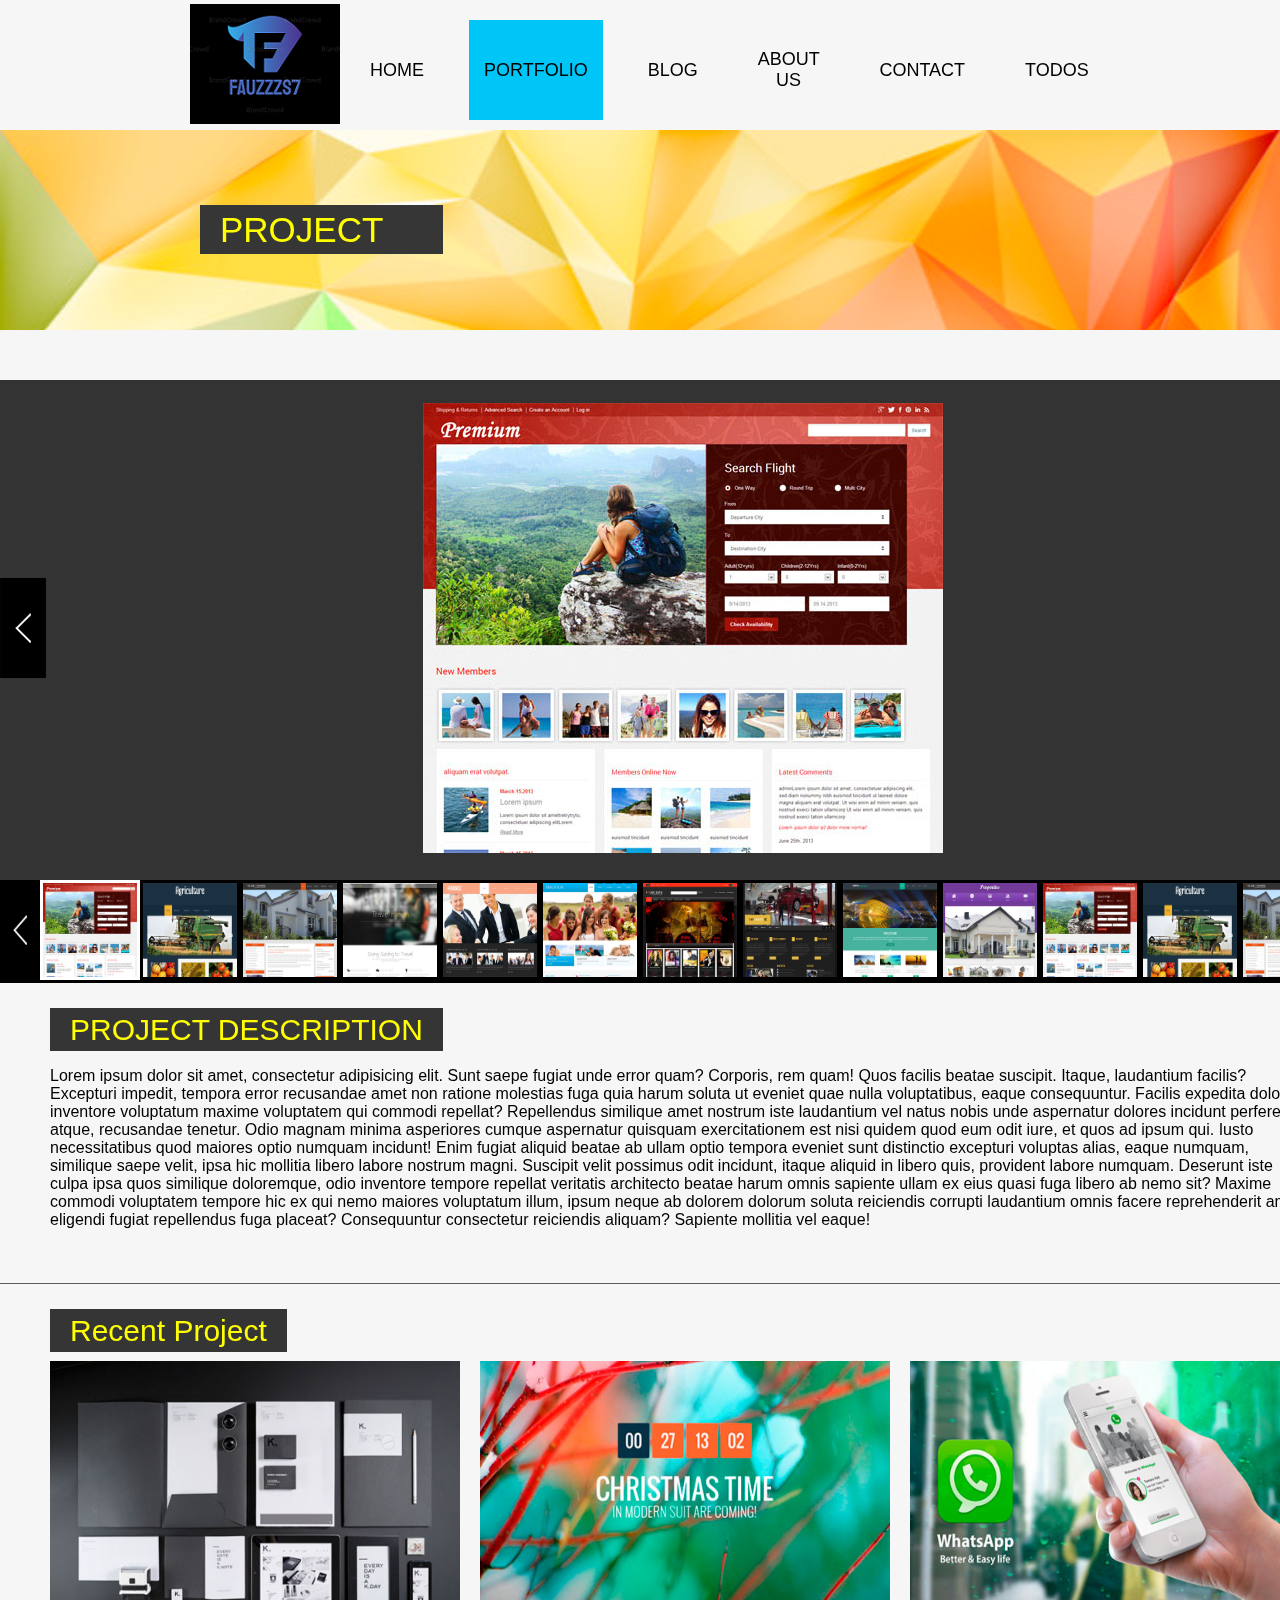
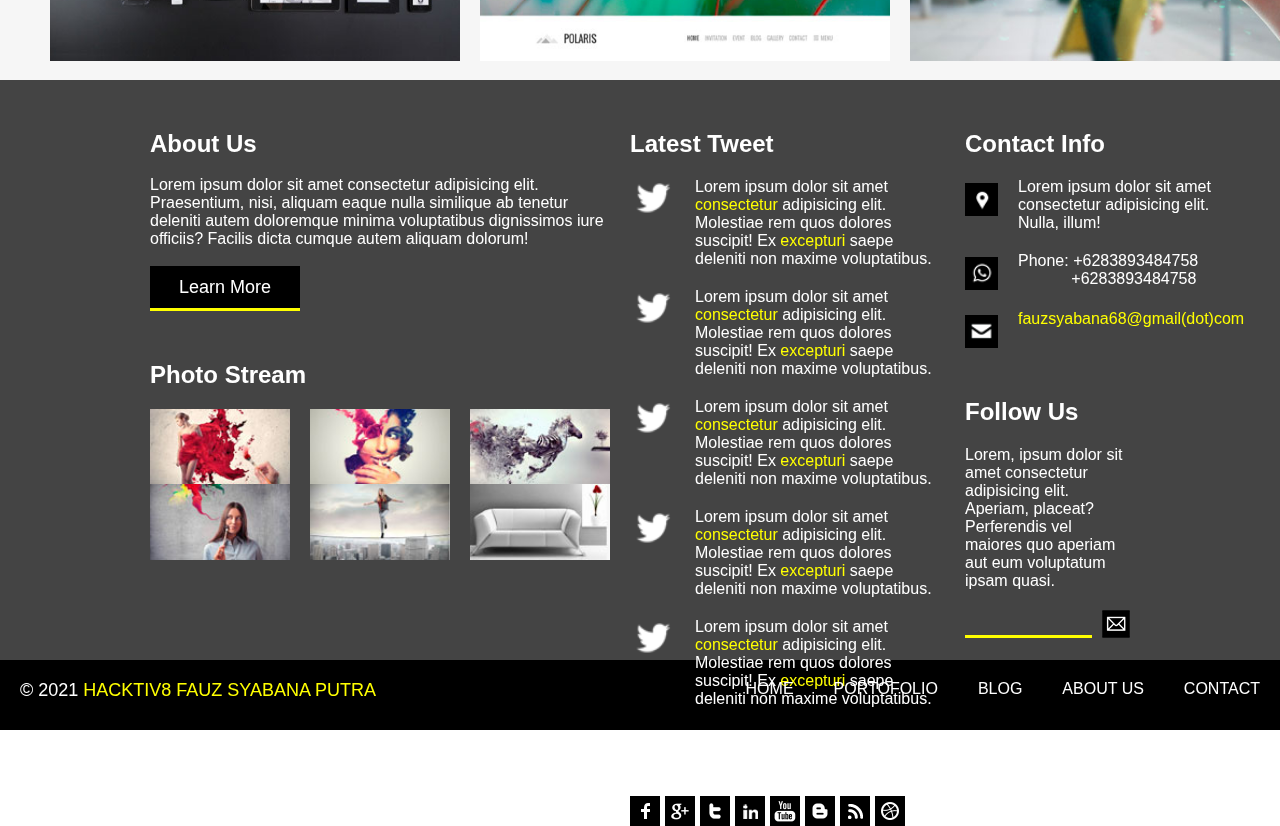
<file: project.html>
<!DOCTYPE html>
<html lang="en">
<head>
    <meta charset="UTF-8">
    <meta http-equiv="X-UA-Compatible" content="IE=edge">
    <meta name="viewport" content="width=device-width, initial-scale=1.0">
    <title>Project | Final Project | Fauz Syabana Putra</title>
    <link rel="stylesheet" href="css/projectstyle.css">
    <script src="js/footer-js.js"></script>
    <script src="js/project-js.js"></script>
    <script src="js/project-slide.js"></script>
</head>
<body>
    <header id="headsec">
        <div id="webLogo" class="logo">
            <a href="index.html"><img src="images/fauz.png" alt="" id="logoimg"></a>
        </div>
        <div id="navigation" class="navbar">
            <a href="index.html"><li id="homenav" class="navlist">HOME</li></a>
            <a href="portofolio.html"><li id="activenav" class="navlist">PORTFOLIO</li></a>
            <a href="blog.html"><li id="blognav" class="navlist">BLOG</li></a>
            <a href="about.html"><li id="aboutnav" class="navlist">ABOUT US</li></a>
            <a href="contact.html"><li id="contactnav" class="navlist">CONTACT</li></a>
            <a href="todos.html"><li id="todosnav" class="navlist">TODOS</li></a>
        </div>
    </header>
    <section id="about-title" class="about-title-con">
        <h1><span>PROJECT</span></h1>
    </section>
    
    <section id="project-content">
        <div class="projectcontentleft">
            <div class="projectslide">
                <div class="pro-slidetop">
                    <div class="slidetopleftbtn">
                        <img class="sliderbutton" src="images/l-arrow.png" alt="" onclick="movecontenttoleft()">
                    </div>
                    <div class="slidetopimage">
                        <img src="images/p1.jpg" alt="" id="slidetopimage-id">
                    </div>
                    <div class="sliderightrightbtn">
                        <img class="sliderbutton" src="images/r-arrow.png" alt="" onclick="movecontenttoright()">
                    </div>
                </div>
                <div class="pro-slidebottom">
                    <div class="slideleftbtn">
                        <img src="images/l-arrow.png" alt="" onclick="movetoleft()">
                    </div>
                    <div id="slide-project-content" class="slideproject">
                        <img class="imgofpro" src="images/p1.jpg" alt="" id="imgpro1" onclick="changeproimg(1)">
                        <img class="imgofpro" src="images/p2.jpg" alt="" id="imgpro2" onclick="changeproimg(2)">
                        <img class="imgofpro" src="images/p3.jpg" alt="" id="imgpro3" onclick="changeproimg(3)">
                        <img class="imgofpro" src="images/p4.jpg" alt="" id="imgpro4" onclick="changeproimg(4)">
                        <img class="imgofpro" src="images/p5.jpg" alt="" id="imgpro5" onclick="changeproimg(5)">
                        <img class="imgofpro" src="images/p6.jpg" alt="" id="imgpro6" onclick="changeproimg(6)">
                        <img class="imgofpro" src="images/p7.jpg" alt="" id="imgpro7" onclick="changeproimg(7)">
                        <img class="imgofpro" src="images/p8.jpg" alt="" id="imgpro8" onclick="changeproimg(8)">
                        <img class="imgofpro" src="images/p9.jpg" alt="" id="imgpro9" onclick="changeproimg(9)">
                        <img class="imgofpro" src="images/p10.jpg" alt="" id="imgpro10" onclick="changeproimg(10)">
                        <!-- Second Batch -->
                        <img class="imgofpro" src="images/p11.jpg" alt="" id="imgpro11" onclick="changeproimg(11)">
                        <img class="imgofpro" src="images/p12.jpg" alt="" id="imgpro12" onclick="changeproimg(12)">
                        <img class="imgofpro" src="images/p13.jpg" alt="" id="imgpro13" onclick="changeproimg(13)">
                        <img class="imgofpro" src="images/p14.jpg" alt="" id="imgpro14" onclick="changeproimg(14)">
                        <img class="imgofpro" src="images/p15.jpg" alt="" id="imgpro15" onclick="changeproimg(15)">
                        <img class="imgofpro" src="images/p16.jpg" alt="" id="imgpro16" onclick="changeproimg(16)">
                        <img class="imgofpro" src="images/p17.jpg" alt="" id="imgpro17" onclick="changeproimg(17)">
                        <img class="imgofpro" src="images/p18.jpg" alt="" id="imgpro18" onclick="changeproimg(18)">
                        <img class="imgofpro" src="images/p19.jpg" alt="" id="imgpro19" onclick="changeproimg(19)">
                        <img class="imgofpro" src="images/p20.jpg" alt="" id="imgpro20" onclick="changeproimg(20)">
                    </div>
                    <div class="sliderightbtn">
                        <img class="sliderbutton" src="images/r-arrow.png" alt="" onclick="movetoright()">
                    </div>
                </div>
            </div>
            <div class="slidedesc">
                <h1><span>PROJECT DESCRIPTION</span></h1>
                <p>Lorem ipsum dolor sit amet, consectetur adipisicing elit. Sunt saepe fugiat unde error quam? Corporis, rem quam! Quos facilis beatae suscipit. Itaque, laudantium facilis? Excepturi impedit, tempora error recusandae amet non ratione molestias fuga quia harum soluta ut eveniet quae nulla voluptatibus, eaque consequuntur. Facilis expedita dolorum inventore voluptatum maxime voluptatem qui commodi repellat? Repellendus similique amet nostrum iste laudantium vel natus nobis unde aspernatur dolores incidunt perferendis atque, recusandae tenetur. Odio magnam minima asperiores cumque aspernatur quisquam exercitationem est nisi quidem quod eum odit iure, et quos ad ipsum qui. Iusto necessitatibus quod maiores optio numquam incidunt! Enim fugiat aliquid beatae ab ullam optio tempora eveniet sunt distinctio excepturi voluptas alias, eaque numquam, similique saepe velit, ipsa hic mollitia libero labore nostrum magni. Suscipit velit possimus odit incidunt, itaque aliquid in libero quis, provident labore numquam. Deserunt iste culpa ipsa quos similique doloremque, odio inventore tempore repellat veritatis architecto beatae harum omnis sapiente ullam ex eius quasi fuga libero ab nemo sit? Maxime commodi voluptatem tempore hic ex qui nemo maiores voluptatum illum, ipsum neque ab dolorem dolorum soluta reiciendis corrupti laudantium omnis facere reprehenderit amet eligendi fugiat repellendus fuga placeat? Consequuntur consectetur reiciendis aliquam? Sapiente mollitia vel eaque!</p>
            </div>
            <div class="recentproject">
                <h1><span>Recent Project</span></h1>
                <div class="listofrecent">
                    <img src="images/pic12.jpg" alt="" onclick="recentprojectStream(12)">
                    <img src="images/pic14.jpg" alt="" onclick="recentprojectStream(14)">
                    <img src="images/pic19.jpg" alt="" onclick="recentprojectStream(19)">
                </div>
            </div>
        </div>
        <div class="projectcontentright">
            <div class="projectdetails">
                <h1 class="contentrighttitle">PROJECT DETAILS</h1>
                <div class="con-right-detail">
                    <img src="images/arrow.png" alt="">
                    <a href="#" style="color: white; text-decoration: none;"><p>Lorem ipsum dolor sit amet consectetur adipisicing elit. Saepe, officia!</p></a>
                </div>
                <div class="con-right-detail">
                    <img src="images/arrow.png" alt="">
                    <a href="#" style="color: white; text-decoration: none;"><p>Lorem ipsum dolor sit amet consectetur adipisicing elit. Saepe, officia!</p></a>
                </div>
                <div class="con-right-detail">
                    <img src="images/arrow.png" alt="">
                    <a href="#" style="color: white; text-decoration: none;"><p>Lorem ipsum dolor sit amet consectetur adipisicing elit. Saepe, officia!</p></a>
                </div>
                <div class="con-right-detail">
                    <img src="images/arrow.png" alt="">
                    <a href="#" style="color: white; text-decoration: none;"><p>Lorem ipsum dolor sit amet consectetur adipisicing elit. Saepe, officia!</p></a>
                </div>
            </div>
            <div class="popularpost">
                <h1 class="contentrighttitle">POPULAR POST</h1>
                <div class="con-right-popular">
                    <img src="images/list-img1.jpg" alt="">
                    <div class="con-right-popular-desc">
                        <a href="#"><p>Lorem ipsum dolor sit amet, consectetur adipisicing elit. Doloremque, alias.</p></a>
                        <div class="con-popular-likes"><p>Feb 18, 2021</p><p style="color: yellow;margin-left: 4px;">&hearts;</p><p>16</p></div>
                    </div>
                </div>
                <div class="con-right-popular">
                    <img src="images/list-img2.jpg" alt="">
                    <div class="con-right-popular-desc">
                        <a href="#"><p>Lorem ipsum dolor sit amet, consectetur adipisicing elit. Doloremque, alias.</p></a>
                        <div class="con-popular-likes"><p>Feb 18, 2021</p><p style="color: yellow;margin-left: 4px;">&hearts;</p><p>16</p></div>
                    </div>
                </div>
                <div class="con-right-popular">
                    <img src="images/list-img5.jpg" alt="">
                    <div class="con-right-popular-desc">
                        <a href="#"><p>Lorem ipsum dolor sit amet, consectetur adipisicing elit. Doloremque, alias.</p></a>
                        <div class="con-popular-likes"><p>Feb 18, 2021</p><p style="color: yellow;margin-left: 4px;">&hearts;</p><p>16</p></div>
                    </div>
                </div>
                <div class="con-right-popular">
                    <img src="images/list-img4.jpg" alt="">
                    <div class="con-right-popular-desc">
                        <a href="#"><p>Lorem ipsum dolor sit amet, consectetur adipisicing elit. Doloremque, alias.</p></a>
                        <div class="con-popular-likes"><p>Feb 18, 2021</p><p style="color: yellow;margin-left: 4px;">&hearts;</p><p>16</p></div>
                    </div>
                </div>
                <div class="con-right-popular">
                    <img src="images/list-img.jpg" alt="">
                    <div class="con-right-popular-desc">
                        <a href="#"><p>Lorem ipsum dolor sit amet, consectetur adipisicing elit. Doloremque, alias.</p></a>
                        <div class="con-popular-likes"><p>Feb 18, 2021</p><p style="color: yellow;margin-left: 4px;">&hearts;</p><p>16</p></div>
                    </div>
                </div>
            </div>
            <div class="projecttags">
                <h1 class="contentrighttitle">TAGS</h1>
                <div class="con-right-tags-collection">
                    <span class="con-right-tags">WEB DESIGN</span>
                    <span class="con-right-tags">HTML5</span>
                    <span class="con-right-tags">ICON</span>
                    <span class="con-right-tags">LOGO</span>
                </div>
            </div>
        </div>
    </section>
    <section id="photostream-pop">
        <div class="main-photostream" onclick="popOutofStream()">
            <div id="photostream-con" class="photostream-content">
                <div class="photostream-title">
                    <p>Photo Stream</p>
                </div>
                <div class="photostream-image">
                    <img src="images/g2.jpg" alt="" id="psconimg">
                </div>
            </div>
        </div>
    </section>
    <section id="projectstreampop">
        <div class="main-projectstream" onclick="popOutofProjectStream()">
            <div id="projectstream-con" class="projectstream-content">
                <div class="projectstream-title">
                    <p style="font-size: 30px;">Recent Project</p>
                </div>
                <div class="projectstream-image">
                    <img src="images/p12.jpg" alt="" id="projectstreamimg">
                </div>
            </div>
        </div>
    </section>
</body>
<footer>
    <div class="footertop">
        <div class="footsec1">
            <div class="foot-about">
                <h2>About Us</h2>
                <br>
                <p>Lorem ipsum dolor sit amet consectetur adipisicing elit. Praesentium, nisi, aliquam eaque nulla similique ab tenetur deleniti autem doloremque minima voluptatibus dignissimos iure officiis? Facilis dicta cumque autem aliquam dolorum!</p>
                <br>
                <button class="foot-button">Learn More</button>
            </div>
            <div class="foot-photo">
                <h2>Photo Stream</h2>
                <div class="photoclass">
                    <img src="images/g1.jpg" alt="" onclick="photoStreamClicked(1)">
                    <img src="images/g2.jpg" alt="" onclick="photoStreamClicked(2)">
                    <img src="images/g3.jpg" alt="" onclick="photoStreamClicked(3)">
                    <img src="images/g4.jpg" alt="" onclick="photoStreamClicked(4)">
                    <img src="images/g5.jpg" alt="" onclick="photoStreamClicked(5)">
                    <img src="images/g6.jpg" alt="" onclick="photoStreamClicked(6)">
                </div>
            </div>
        </div>
        <div class="footsec2">
            <div class="foot-tweet">
                <h2>Latest Tweet</h2>
                <div class="tweet1">
                    <img src="images/tw.png" alt="">
                    <p>Lorem ipsum dolor sit amet <a href="#">consectetur</a> adipisicing elit. Molestiae rem quos dolores suscipit! Ex <a href="">excepturi</a> saepe deleniti non maxime voluptatibus.</p>
                </div>
                <div class="tweet1">
                    <img src="images/tw.png" alt="">
                    <p>Lorem ipsum dolor sit amet <a href="#">consectetur</a> adipisicing elit. Molestiae rem quos dolores suscipit! Ex <a href="">excepturi</a> saepe deleniti non maxime voluptatibus.</p>
                </div>
                <div class="tweet1">
                    <img src="images/tw.png" alt="">
                    <p>Lorem ipsum dolor sit amet <a href="#">consectetur</a> adipisicing elit. Molestiae rem quos dolores suscipit! Ex <a href="">excepturi</a> saepe deleniti non maxime voluptatibus.</p>
                </div>
                <div class="tweet1">
                    <img src="images/tw.png" alt="">
                    <p>Lorem ipsum dolor sit amet <a href="#">consectetur</a> adipisicing elit. Molestiae rem quos dolores suscipit! Ex <a href="">excepturi</a> saepe deleniti non maxime voluptatibus.</p>
                </div>
                <div class="tweet1">
                    <img src="images/tw.png" alt="">
                    <p>Lorem ipsum dolor sit amet <a href="#">consectetur</a> adipisicing elit. Molestiae rem quos dolores suscipit! Ex <a href="">excepturi</a> saepe deleniti non maxime voluptatibus.</p>
                </div>
            </div>
            <div class="foot-social">
                <h2>Social Connecting</h2>
                <div class="socialmedia">
                    <div class="sociallogo">
                        <img class="baselogo" src="images/f1.png" alt="">
                        <img class="colorlogo" src="images/f2.png" alt="">
                    </div>
                    <div class="sociallogo">
                        <img class="baselogo" src="images/go1.png" alt="">
                        <img class="colorlogo" src="images/go2.png" alt="">
                    </div>
                    <div class="sociallogo">
                        <img class="baselogo" src="images/tw1.png" alt="">
                        <img class="colorlogo" src="images/tw2.png" alt="">
                    </div>
                    <div class="sociallogo">
                        <img class="baselogo" src="images/in1.png" alt="">
                        <img class="colorlogo" src="images/in2.png" alt="">
                    </div>
                    <div class="sociallogo">
                        <img class="baselogo" src="images/y1.png" alt="">
                        <img class="colorlogo" src="images/y2.png" alt="">
                    </div>
                    <div class="sociallogo">
                        <img class="baselogo" src="images/b1.png" alt="">
                        <img class="colorlogo" src="images/b2.png" alt="">
                    </div>
                    <div class="sociallogo">
                        <img class="baselogo" src="images/cc1.png" alt="">
                        <img class="colorlogo" src="images/cc2.png" alt="">
                    </div>
                    <div class="sociallogo">
                        <img class="baselogo" src="images/o1.png" alt="">
                        <img class="colorlogo" src="images/o2.png" alt="">
                    </div>
                </div>
            </div>
        </div>
        <div class="footsec3">
            <div class="foot-contact">
                <h2>Contact Info</h2>
                <div class="tweet1">
                    <img class="conlogo" src="images/address.png" alt="">
                    <p>Lorem ipsum dolor sit amet consectetur adipisicing elit.<br>Nulla, illum!</p>
                </div>
                <div class="tweet1">
                    <img class="conlogo" src="images/phone.png" alt="">
                    <p>Phone: +6283893484758<br>&nbsp;&nbsp;&nbsp;&nbsp;&nbsp;&nbsp;&nbsp;&nbsp;&nbsp;&nbsp;&nbsp;&nbsp;+6283893484758</p>
                </div>
                <div class="tweet1">
                    <img class="conlogo" src="images/msg.png" alt="">
                    <p><a href="#">fauzsyabana68@gmail(dot)com</a></p>
                </div>
            </div>
            <div class="foot-follow">
                <h2>Follow Us</h2>
                <p>Lorem, ipsum dolor sit amet consectetur adipisicing elit. Aperiam, placeat? Perferendis vel maiores quo aperiam aut eum voluptatum ipsam quasi.</p>
                <div class="inputemail">
                    <input class="input-follow" type="text">
                    <img src="images/email.png" alt="">
                </div>
            </div>
        </div>
    </div>
    <div class="footerbottom">
        <div class="copy">
            <span>&copy; 2021 <a href="#">HACKTIV8 FAUZ SYABANA PUTRA</a></span>
        </div>
        <div class="nav-footer">
            <li><a href="index.html">HOME</a></li>
            <li><a href="portofolio.html">PORTOFOLIO</a></li>
            <li><a href="blog.html">BLOG</a></li>
            <li><a href="about.html">ABOUT US</a></li>
            <li><a href="contact.html">CONTACT</a></li>
        </div>
    </div>
</footer>
</html>
</file>
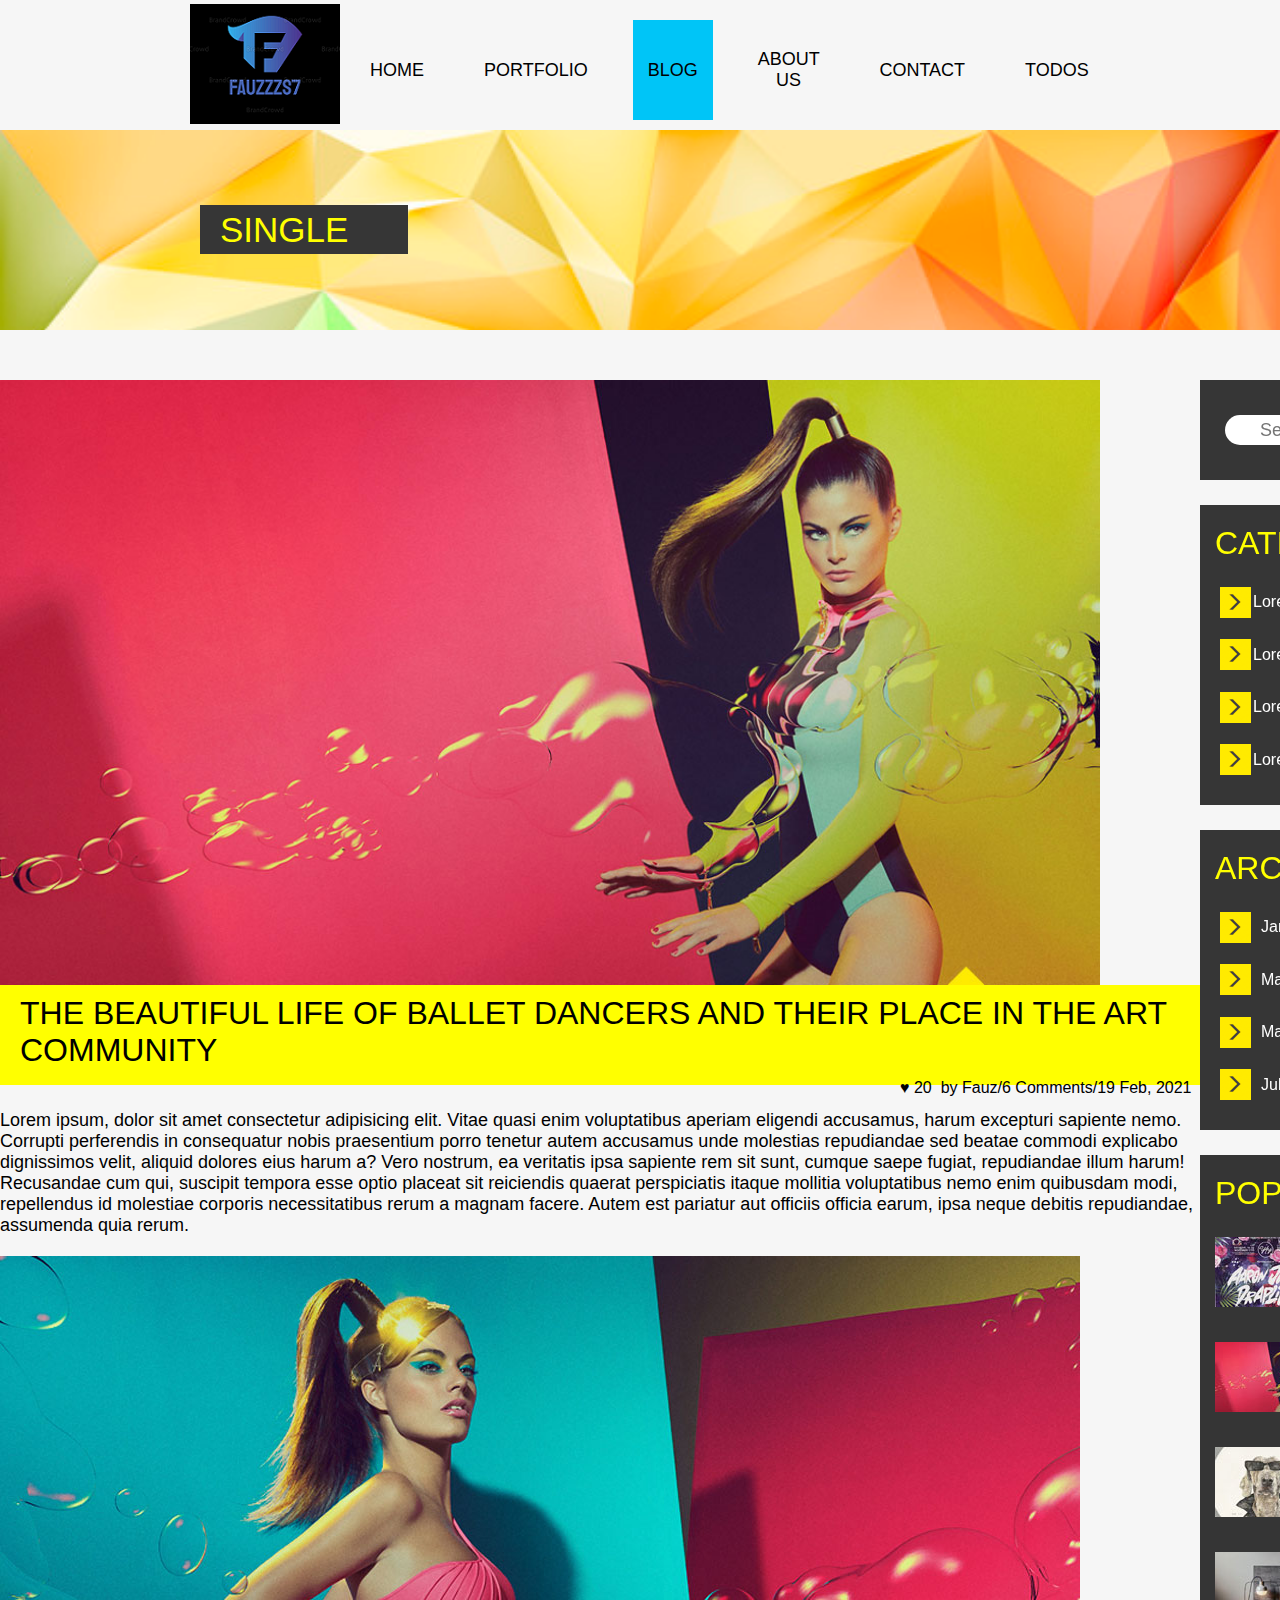
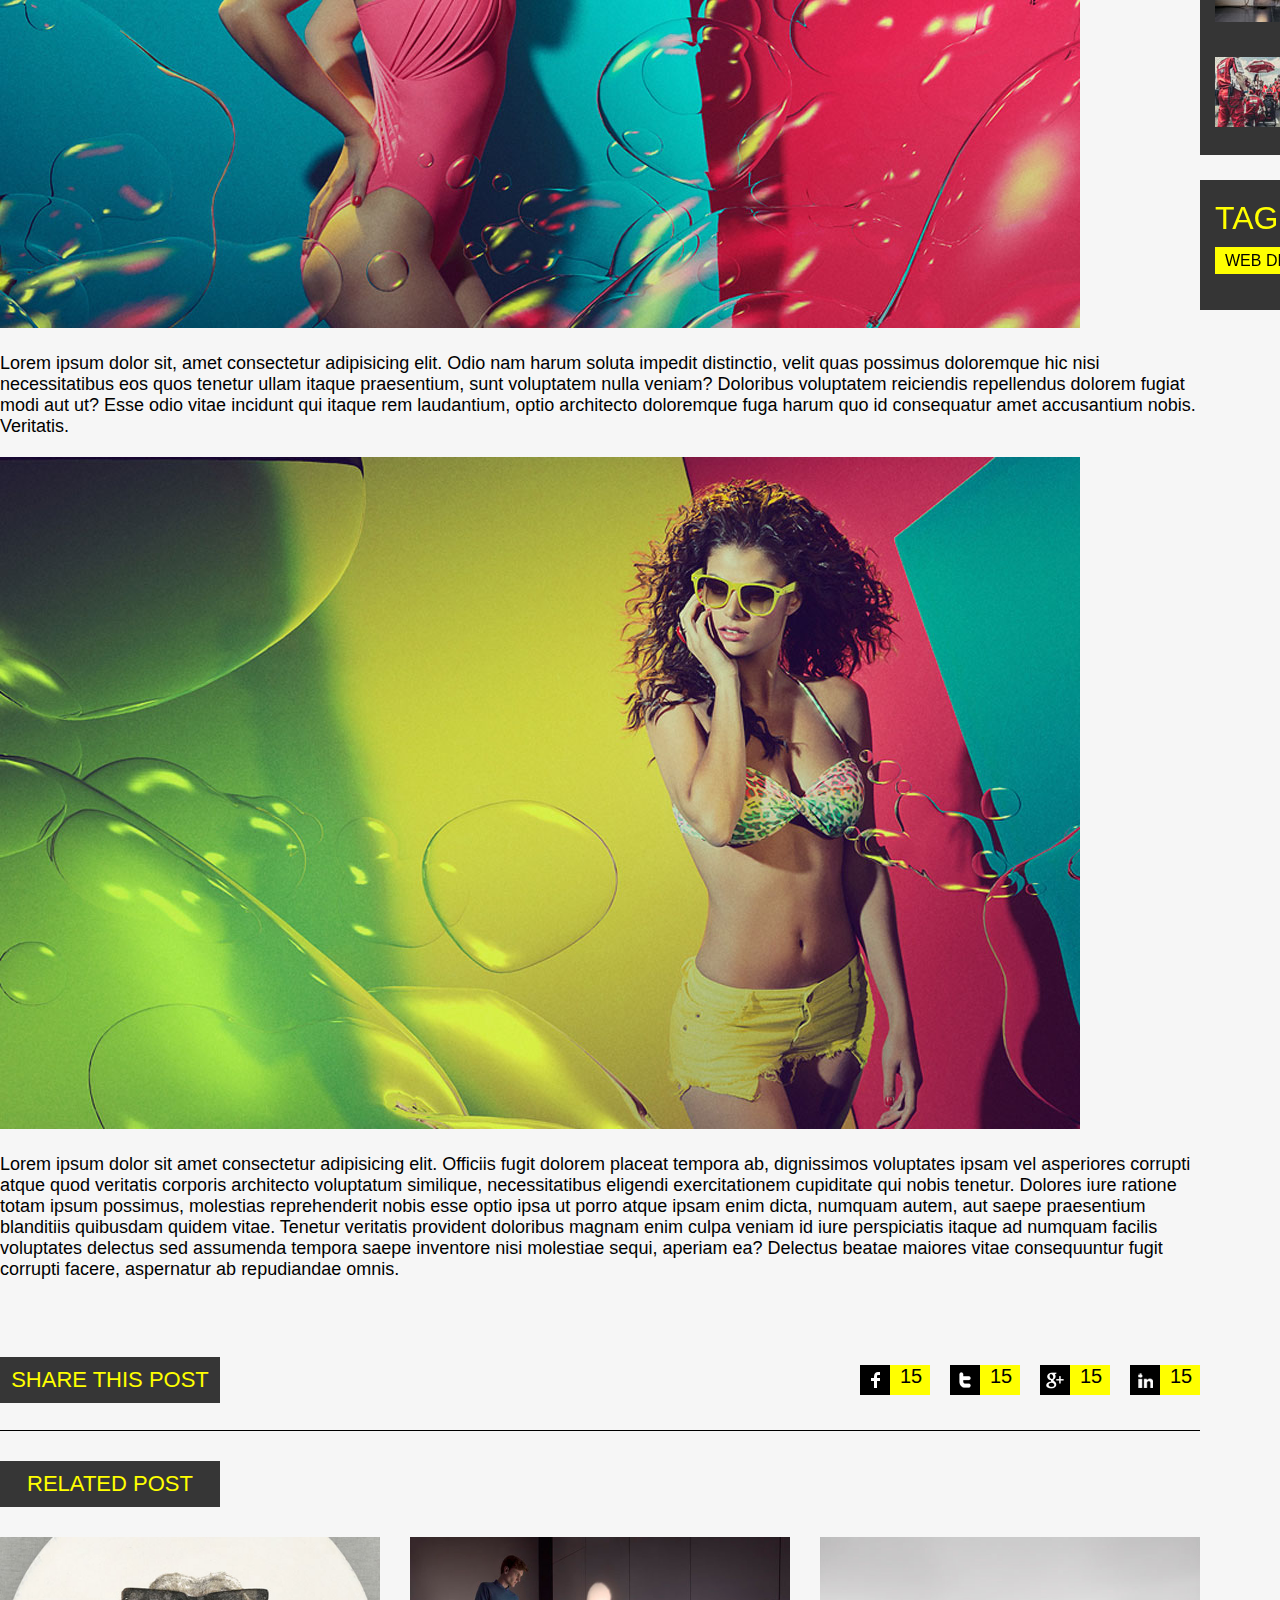
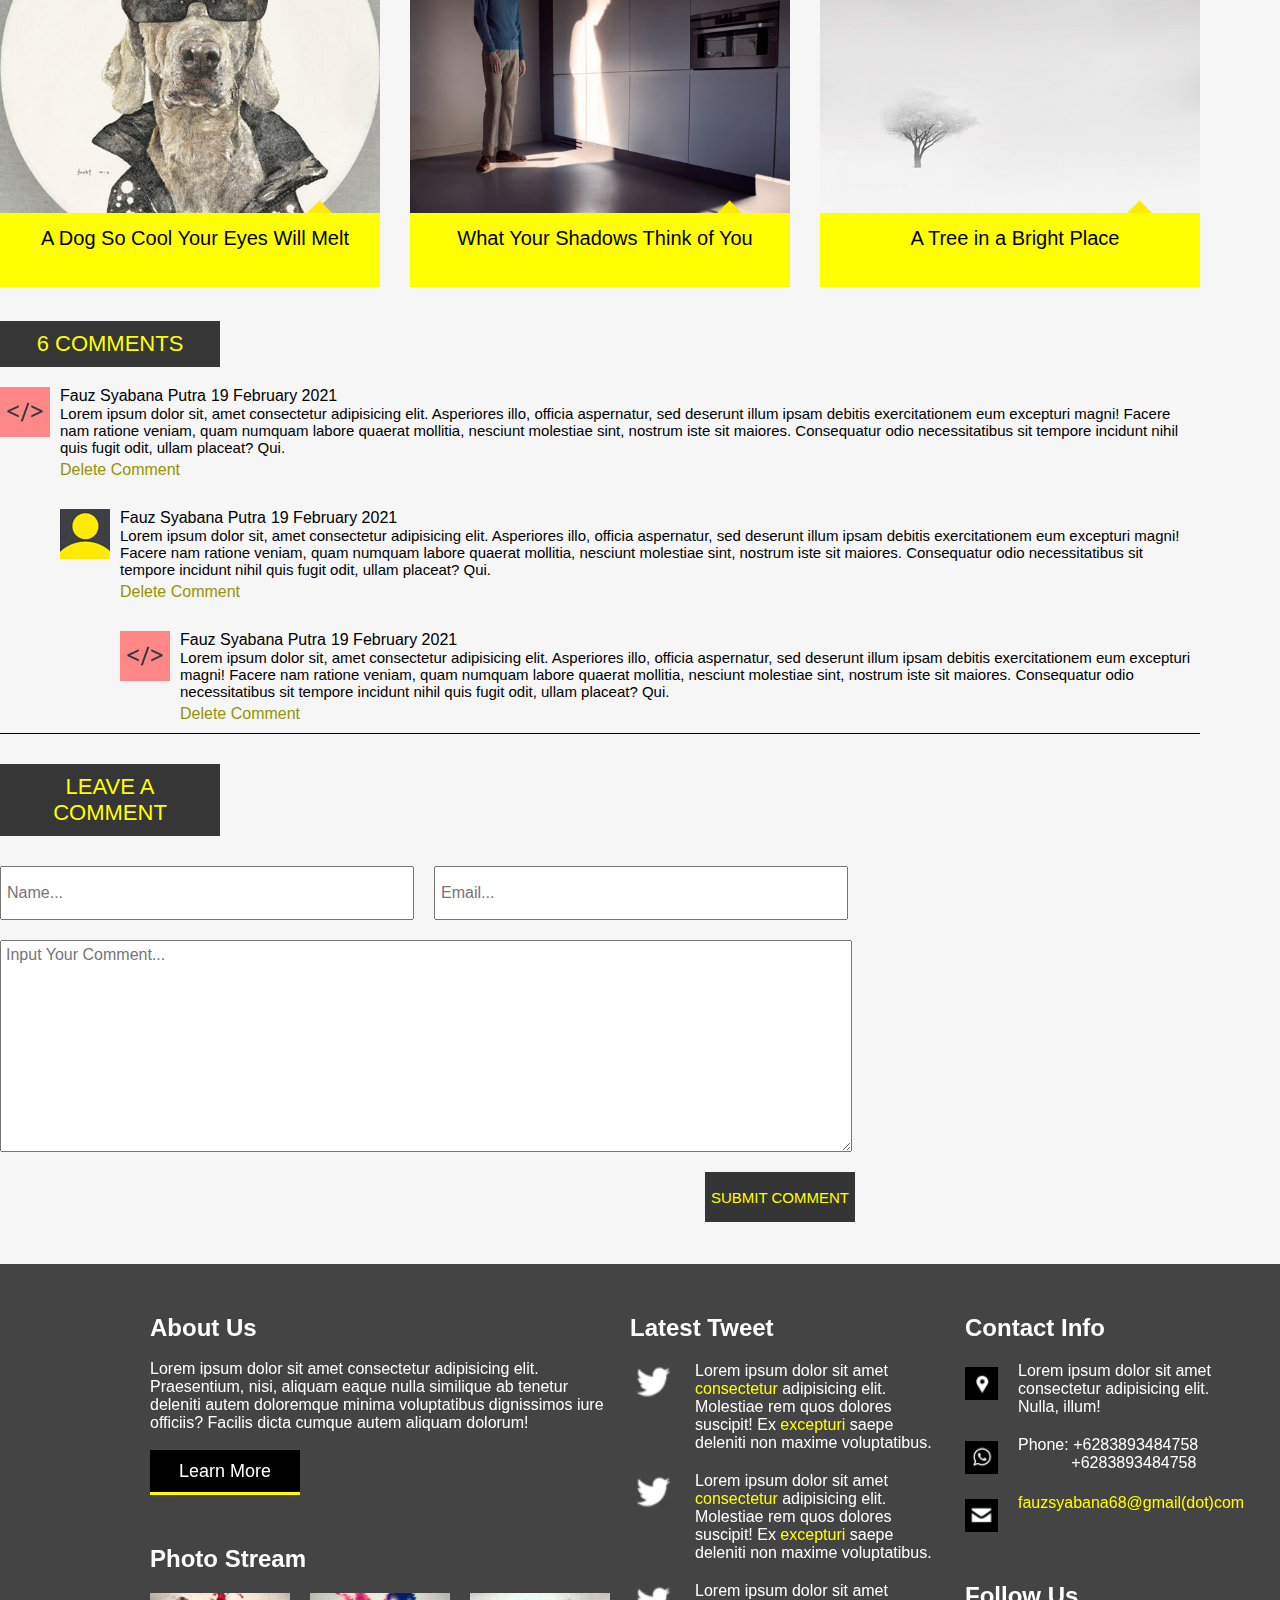
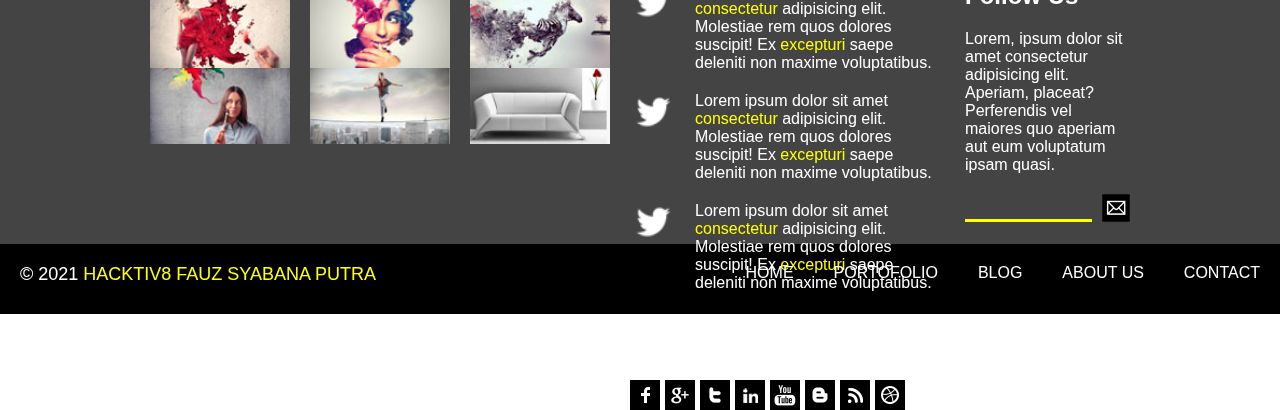
<file: single.html>
<!DOCTYPE html>
<html lang="en">
<head>
    <meta charset="UTF-8">
    <meta http-equiv="X-UA-Compatible" content="IE=edge">
    <meta name="viewport" content="width=device-width, initial-scale=1.0">
    <title>Single | Final Project | Fauz Syabana Putra</title>
    <link rel="stylesheet" href="css/singlestyle.css">
    <script src="js/footer-js.js"></script>
    <script src="js/single-js.js"></script>
    <script src="js/comment-local.js"></script>
</head>
<body>
    <header id="headsec">
        <div id="webLogo" class="logo">
            <a href="index.html"><img src="images/fauz.png" alt="" id="logoimg"></a>
        </div>
        <div id="navigation" class="navbar">
            <a href="index.html"><li id="homenav" class="navlist">HOME</li></a>
            <a href="portofolio.html"><li id="portofolionav" class="navlist">PORTFOLIO</li></a>
            <a href="blog.html"><li id="activenav" class="navlist">BLOG</li></a>
            <a href="about.html"><li id="aboutnav" class="navlist">ABOUT US</li></a>
            <a href="contact.html"><li id="contactnav" class="navlist">CONTACT</li></a>
            <a href="todos.html"><li id="todosnav" class="navlist">TODOS</li></a>
        </div>
    </header>
    <section id="about-title" class="about-title-con">
        <h1><span>SINGLE</span></h1>
    </section>
    <section id="blog-content">
        <div class="blog-content-left">
            <div class="single-left-header">
                <img src="images/blog-img8.jpg" alt="">
                <div class="single-left-header-content">
                    <h1>THE BEAUTIFUL LIFE OF BALLET DANCERS AND THEIR PLACE IN THE ART COMMUNITY</h1>
                    <div class="headerlinks">
                        <p>&hearts; 20 &nbsp;</p>
                        <p><a href="#">by Fauz</a>/<a href="#">6 Comments</a>/<a href="#">19 Feb, 2021</a></p>
                    </div>
                </div>
            </div>
            <article class="single-left-article">
                <p>Lorem ipsum, dolor sit amet consectetur adipisicing elit. Vitae quasi enim voluptatibus aperiam eligendi accusamus, harum excepturi sapiente nemo. Corrupti perferendis in consequatur nobis praesentium porro tenetur autem accusamus unde molestias repudiandae sed beatae commodi explicabo dignissimos velit, aliquid dolores eius harum a? Vero nostrum, ea veritatis ipsa sapiente rem sit sunt, cumque saepe fugiat, repudiandae illum harum! Recusandae cum qui, suscipit tempora esse optio placeat sit reiciendis quaerat perspiciatis itaque mollitia voluptatibus nemo enim quibusdam modi, repellendus id molestiae corporis necessitatibus rerum a magnam facere. Autem est pariatur aut officiis officia earum, ipsa neque debitis repudiandae, assumenda quia rerum.</p>
                <img src="images/blog-img9.jpg" alt="">
                <p>Lorem ipsum dolor sit, amet consectetur adipisicing elit. Odio nam harum soluta impedit distinctio, velit quas possimus doloremque hic nisi necessitatibus eos quos tenetur ullam itaque praesentium, sunt voluptatem nulla veniam? Doloribus voluptatem reiciendis repellendus dolorem fugiat modi aut ut? Esse odio vitae incidunt qui itaque rem laudantium, optio architecto doloremque fuga harum quo id consequatur amet accusantium nobis. Veritatis.</p>
                <img src="images/blog-img10.jpg" alt="">
                <p>Lorem ipsum dolor sit amet consectetur adipisicing elit. Officiis fugit dolorem placeat tempora ab, dignissimos voluptates ipsam vel asperiores corrupti atque quod veritatis corporis architecto voluptatum similique, necessitatibus eligendi exercitationem cupiditate qui nobis tenetur. Dolores iure ratione totam ipsum possimus, molestias reprehenderit nobis esse optio ipsa ut porro atque ipsam enim dicta, numquam autem, aut saepe praesentium blanditiis quibusdam quidem vitae. Tenetur veritatis provident doloribus magnam enim culpa veniam id iure perspiciatis itaque ad numquam facilis voluptates delectus sed assumenda tempora saepe inventore nisi molestiae sequi, aperiam ea? Delectus beatae maiores vitae consequuntur fugit corrupti facere, aspernatur ab repudiandae omnis.</p>
            </article>
            <div class="single-left-share">
                <h3 class="single-left-title">SHARE THIS POST</h3>
                <div class="single-left-sharelogo">
                    <div class="share-logo">
                        <img src="images/f1.png" alt="">
                        <p>15</p>
                    </div>
                    <div class="share-logo">
                        <img src="images/tw1.png" alt="">
                        <p>15</p>
                    </div>
                    <div class="share-logo">
                        <img src="images/go1.png" alt="">
                        <p>15</p>
                    </div>
                    <div class="share-logo">
                        <img src="images/in1.png" alt="">
                        <p>15</p>
                    </div>
                </div>
            </div>
            <div class="single-left-related">
                <h3 class="single-left-title">RELATED POST</h3>
                <div class="single-left-related-content">
                    <div class="related-content-post" onclick="popOpArticle(1)">
                        <img src="images/blog-img2.jpg" alt="">
                        <p style="font-size: 20px; margin-left: 10px; margin-top: 10px; text-align: center;">A Dog So Cool Your Eyes Will Melt</p>
                    </div>
                    <div class="related-content-post" onclick="popOpArticle(2)">
                        <img src="images/blog-img3.jpg" alt="">
                        <p style="font-size: 20px; margin-left: 10px; margin-top: 10px; text-align: center;">What Your Shadows Think of You</p>
                    </div>
                    <div class="related-content-post" onclick="popOpArticle(3)">
                        <img src="images/blog-img4.jpg" alt="">
                        <p style="font-size: 20px; margin-left: 10px; margin-top: 10px; text-align: center;">A Tree in a Bright Place</p>
                    </div>
                </div>
            </div>
            <div id="single-left-commentsection" class="single-left-comments">
                <h3 id="totalcomments" class="single-left-title">6 COMMENTS</h3>
                <div class="single-left-comment-level1">
                    <img class="comment-profile-pictures" src="images/c2.jpg" alt="">
                    <div class="single-left-thecomment">
                        <p class="name">Fauz Syabana Putra<a href="#" class="thecommentdates">19 February 2021</a></p>
                        <p class="single-left-thecomment-content">
                            Lorem ipsum dolor sit, amet consectetur adipisicing elit. Asperiores illo, officia aspernatur, sed deserunt illum ipsam debitis exercitationem eum excepturi magni! Facere nam ratione veniam, quam numquam labore quaerat mollitia, nesciunt molestiae sint, nostrum iste sit maiores. Consequatur odio necessitatibus sit tempore incidunt nihil quis fugit odit, ullam placeat? Qui.
                        </p>
                        <p class="deletecomment" onclick="deleteComment()">Delete Comment</p>
                    </div>
                </div>
                <div class="single-left-comment-level2">
                    <img class="comment-profile-pictures" src="images/c3.jpg" alt="">
                    <div class="single-left-thecomment">
                        <p class="name">Fauz Syabana Putra<a href="#" class="thecommentdates">19 February 2021</a></p>
                        <p class="single-left-thecomment-content">
                            Lorem ipsum dolor sit, amet consectetur adipisicing elit. Asperiores illo, officia aspernatur, sed deserunt illum ipsam debitis exercitationem eum excepturi magni! Facere nam ratione veniam, quam numquam labore quaerat mollitia, nesciunt molestiae sint, nostrum iste sit maiores. Consequatur odio necessitatibus sit tempore incidunt nihil quis fugit odit, ullam placeat? Qui.
                        </p>
                        <p class="deletecomment" onclick="deleteComment()">Delete Comment</p>
                    </div>
                </div>
                <div class="single-left-comment-level3">
                    <img class="comment-profile-pictures" src="images/c2.jpg" alt="">
                    <div class="single-left-thecomment">
                        <p class="name">Fauz Syabana Putra<a href="#" class="thecommentdates">19 February 2021</a></p>
                        <p class="single-left-thecomment-content">
                            Lorem ipsum dolor sit, amet consectetur adipisicing elit. Asperiores illo, officia aspernatur, sed deserunt illum ipsam debitis exercitationem eum excepturi magni! Facere nam ratione veniam, quam numquam labore quaerat mollitia, nesciunt molestiae sint, nostrum iste sit maiores. Consequatur odio necessitatibus sit tempore incidunt nihil quis fugit odit, ullam placeat? Qui.
                        </p>
                        <p class="deletecomment" onclick="deleteComment()">Delete Comment</p>
                    </div>
                </div>
            </div>
            <div class="single-left-leavecomment">
                <h3 class="single-left-title">LEAVE A COMMENT</h3>
                <div class="comment-section">
                    <div class="comment-section-top">
                        <input id="input-name-comment" class="input-comment" type="text" placeholder="Name...">
                        <input id="input-email-comment" type="text" class="input-comment" placeholder="Email...">
                    </div>
                    <textarea id="input-your-comment" class="input-textarea" cols="30" rows="10" placeholder="Input Your Comment..."></textarea>
                    <button id="submit-comment-btn" class="submitcommentbtn" onclick="addComment()">SUBMIT COMMENT</button>
                </div>
            </div>
        </div>
        <div class="blog-content-right">
            <div class="blog-right-search">
                <div class="blog-searchbar">
                    <input class="searchbar" type="text" placeholder="Search...">
                    <img src="images/search.png" alt="">
                </div>
            </div>
            <div class="blog-right-category">
                <h1 class="contentrighttitle">CATEGORY</h1>
                <div class="blog-right-category-content">
                    <div class="blog-right-container">
                        <img src="images/arrow.png" alt="">
                        <a href="#"><p style="margin-left: 2px;">Lorem ipsum dolor sit.</p></a>
                    </div>
                    <div class="blog-right-container">
                        <img src="images/arrow.png" alt="">
                        <a href="#"><p style="margin-left: 2px;">Lorem ipsum dolor sit.</p></a>
                    </div>
                    <div class="blog-right-container">
                        <img src="images/arrow.png" alt="">
                        <a href="#"><p style="margin-left: 2px;">Lorem ipsum dolor sit.</p></a>
                    </div>
                    <div class="blog-right-container">
                        <img src="images/arrow.png" alt="">
                        <a href="#"><p style="margin-left: 2px;">Lorem ipsum dolor sit.</p></a>
                    </div>
                    <div class="blog-right-container">
                        <img src="images/arrow.png" alt="">
                        <a href="#"><p style="margin-left: 2px;">Lorem ipsum dolor sit.</p></a>
                    </div>
                    <div class="blog-right-container">
                        <img src="images/arrow.png" alt="">
                        <a href="#"><p style="margin-left: 2px;">Lorem ipsum dolor sit.</p></a>
                    </div>
                    <div class="blog-right-container">
                        <img src="images/arrow.png" alt="">
                        <a href="#"><p style="margin-left: 2px;">Lorem ipsum dolor sit.</p></a>
                    </div>
                    <div class="blog-right-container">
                        <img src="images/arrow.png" alt="">
                        <a href="#"><p style="margin-left: 2px;">Lorem ipsum dolor sit.</p></a>
                    </div>
                </div>
            </div>
            <div class="blog-right-archive">
                <h1 class="contentrighttitle">ARCHIVE</h1>
                <div class="blog-right-category-content">
                    <div class="blog-right-container">
                        <img src="images/arrow.png" alt="">
                        <a href="#"><p style="margin-left: 10px;">January (15)</p></a>
                    </div>
                    <div class="blog-right-container">
                        <img src="images/arrow.png" alt="">
                        <a href="#"><p style="margin-left: 10px;">February (16)</p></a>
                    </div>
                    <div class="blog-right-container">
                        <img src="images/arrow.png" alt="">
                        <a href="#"><p style="margin-left: 10px;">March (17)</p></a>
                    </div>
                    <div class="blog-right-container">
                        <img src="images/arrow.png" alt="">
                        <a href="#"><p style="margin-left: 10px;">April (10)</p></a>
                    </div>
                    <div class="blog-right-container">
                        <img src="images/arrow.png" alt="">
                        <a href="#"><p style="margin-left: 10px;">May (2)</p></a>
                    </div>
                    <div class="blog-right-container">
                        <img src="images/arrow.png" alt="">
                        <a href="#"><p style="margin-left: 10px;">June (20)</p></a>
                    </div>
                    <div class="blog-right-container">
                        <img src="images/arrow.png" alt="">
                        <a href="#"><p style="margin-left: 10px;">July (12)</p></a>
                    </div>
                    <div class="blog-right-container">
                        <img src="images/arrow.png" alt="">
                        <a href="#"><p style="margin-left: 10px;">August (0)</p></a>
                    </div>
                </div>
            </div>
            <div class="popularpost">
                <h1 class="contentrighttitle">POPULAR POST</h1>
                <div class="con-right-popular">
                    <img src="images/list-img1.jpg" alt="">
                    <div class="con-right-popular-desc">
                        <a href="#"><p>Lorem ipsum dolor sit amet, consectetur adipisicing elit. Doloremque, alias.</p></a>
                        <div class="con-popular-likes"><p>Feb 18, 2021</p><p style="color: yellow;margin-left: 4px;">&hearts;</p><p>16</p></div>
                    </div>
                </div>
                <div class="con-right-popular">
                    <img src="images/list-img2.jpg" alt="">
                    <div class="con-right-popular-desc">
                        <a href="#"><p>Lorem ipsum dolor sit amet, consectetur adipisicing elit. Doloremque, alias.</p></a>
                        <div class="con-popular-likes"><p>Feb 18, 2021</p><p style="color: yellow;margin-left: 4px;">&hearts;</p><p>16</p></div>
                    </div>
                </div>
                <div class="con-right-popular">
                    <img src="images/list-img5.jpg" alt="">
                    <div class="con-right-popular-desc">
                        <a href="#"><p>Lorem ipsum dolor sit amet, consectetur adipisicing elit. Doloremque, alias.</p></a>
                        <div class="con-popular-likes"><p>Feb 18, 2021</p><p style="color: yellow;margin-left: 4px;">&hearts;</p><p>16</p></div>
                    </div>
                </div>
                <div class="con-right-popular">
                    <img src="images/list-img4.jpg" alt="">
                    <div class="con-right-popular-desc">
                        <a href="#"><p>Lorem ipsum dolor sit amet, consectetur adipisicing elit. Doloremque, alias.</p></a>
                        <div class="con-popular-likes"><p>Feb 18, 2021</p><p style="color: yellow;margin-left: 4px;">&hearts;</p><p>16</p></div>
                    </div>
                </div>
                <div class="con-right-popular">
                    <img src="images/list-img.jpg" alt="">
                    <div class="con-right-popular-desc">
                        <a href="#"><p>Lorem ipsum dolor sit amet, consectetur adipisicing elit. Doloremque, alias.</p></a>
                        <div class="con-popular-likes"><p>Feb 18, 2021</p><p style="color: yellow;margin-left: 4px;">&hearts;</p><p>16</p></div>
                    </div>
                </div>
            </div>
            <div class="projecttags">
                <h1 class="contentrighttitle">TAGS</h1>
                <div class="con-right-tags-collection">
                    <span class="con-right-tags">WEB DESIGN</span>
                    <span class="con-right-tags">HTML5</span>
                    <span class="con-right-tags">ICON</span>
                    <span class="con-right-tags">LOGO</span>
                </div>
        </div>
    </section>

    <section id="photostream-pop" onclick="popOutofStream()">
        <div class="main-photostream">
            <div id="photostream-con" class="photostream-content">
                <div class="photostream-title">
                    <p>Photo Stream</p>
                </div>
                <div class="photostream-image">
                    <img src="images/g2.jpg" alt="" id="psconimg">
                </div>
            </div>
        </div>
    </section>
    <section id="related-blog-pop">
        <div class="main-related-blog" onclick="popOutOfRelated()">
            <div id="relatedblogcon" class="related-blog-content">
                <p id="blog-title">The Title</p>
                <p class="blog-pop-text">Lorem ipsum dolor sit amet consectetur adipisicing elit. Deleniti quam eum adipisci mollitia? Tempora temporibus incidunt asperiores corrupti culpa cumque adipisci placeat est rem unde omnis quibusdam, officiis numquam ipsam expedita pariatur voluptas explicabo, nobis fuga ea perferendis. Reprehenderit, explicabo harum. At dolore eligendi, atque totam aliquid odio? Incidunt, dignissimos laboriosam. Itaque saepe ea odio deleniti. Porro, nostrum? Soluta quam corporis exercitationem dolorem harum necessitatibus fugit debitis cumque illo magni, dolorum officia nostrum hic? Voluptates et nam magnam, natus quia sapiente veritatis quae eligendi aliquam? Ab deserunt ipsum magni expedita. Delectus eos necessitatibus alias aspernatur excepturi iste optio cupiditate voluptatibus?</p>
            </div>
        </div>
    </section>
</body>
<footer>
    <div class="footertop">
        <div class="footsec1">
            <div class="foot-about">
                <h2>About Us</h2>
                <br>
                <p>Lorem ipsum dolor sit amet consectetur adipisicing elit. Praesentium, nisi, aliquam eaque nulla similique ab tenetur deleniti autem doloremque minima voluptatibus dignissimos iure officiis? Facilis dicta cumque autem aliquam dolorum!</p>
                <br>
                <button class="foot-button">Learn More</button>
            </div>
            <div class="foot-photo">
                <h2>Photo Stream</h2>
                <div class="photoclass">
                    <img src="images/g1.jpg" alt="" onclick="photoStreamClicked(1)">
                    <img src="images/g2.jpg" alt="" onclick="photoStreamClicked(2)">
                    <img src="images/g3.jpg" alt="" onclick="photoStreamClicked(3)">
                    <img src="images/g4.jpg" alt="" onclick="photoStreamClicked(4)">
                    <img src="images/g5.jpg" alt="" onclick="photoStreamClicked(5)">
                    <img src="images/g6.jpg" alt="" onclick="photoStreamClicked(6)">
                </div>
            </div>
        </div>
        <div class="footsec2">
            <div class="foot-tweet">
                <h2>Latest Tweet</h2>
                <div class="tweet1">
                    <img src="images/tw.png" alt="">
                    <p>Lorem ipsum dolor sit amet <a href="#">consectetur</a> adipisicing elit. Molestiae rem quos dolores suscipit! Ex <a href="">excepturi</a> saepe deleniti non maxime voluptatibus.</p>
                </div>
                <div class="tweet1">
                    <img src="images/tw.png" alt="">
                    <p>Lorem ipsum dolor sit amet <a href="#">consectetur</a> adipisicing elit. Molestiae rem quos dolores suscipit! Ex <a href="">excepturi</a> saepe deleniti non maxime voluptatibus.</p>
                </div>
                <div class="tweet1">
                    <img src="images/tw.png" alt="">
                    <p>Lorem ipsum dolor sit amet <a href="#">consectetur</a> adipisicing elit. Molestiae rem quos dolores suscipit! Ex <a href="">excepturi</a> saepe deleniti non maxime voluptatibus.</p>
                </div>
                <div class="tweet1">
                    <img src="images/tw.png" alt="">
                    <p>Lorem ipsum dolor sit amet <a href="#">consectetur</a> adipisicing elit. Molestiae rem quos dolores suscipit! Ex <a href="">excepturi</a> saepe deleniti non maxime voluptatibus.</p>
                </div>
                <div class="tweet1">
                    <img src="images/tw.png" alt="">
                    <p>Lorem ipsum dolor sit amet <a href="#">consectetur</a> adipisicing elit. Molestiae rem quos dolores suscipit! Ex <a href="">excepturi</a> saepe deleniti non maxime voluptatibus.</p>
                </div>
            </div>
            <div class="foot-social">
                <h2>Social Connecting</h2>
                <div class="socialmedia">
                    <div class="sociallogo">
                        <img class="baselogo" src="images/f1.png" alt="">
                        <img class="colorlogo" src="images/f2.png" alt="">
                    </div>
                    <div class="sociallogo">
                        <img class="baselogo" src="images/go1.png" alt="">
                        <img class="colorlogo" src="images/go2.png" alt="">
                    </div>
                    <div class="sociallogo">
                        <img class="baselogo" src="images/tw1.png" alt="">
                        <img class="colorlogo" src="images/tw2.png" alt="">
                    </div>
                    <div class="sociallogo">
                        <img class="baselogo" src="images/in1.png" alt="">
                        <img class="colorlogo" src="images/in2.png" alt="">
                    </div>
                    <div class="sociallogo">
                        <img class="baselogo" src="images/y1.png" alt="">
                        <img class="colorlogo" src="images/y2.png" alt="">
                    </div>
                    <div class="sociallogo">
                        <img class="baselogo" src="images/b1.png" alt="">
                        <img class="colorlogo" src="images/b2.png" alt="">
                    </div>
                    <div class="sociallogo">
                        <img class="baselogo" src="images/cc1.png" alt="">
                        <img class="colorlogo" src="images/cc2.png" alt="">
                    </div>
                    <div class="sociallogo">
                        <img class="baselogo" src="images/o1.png" alt="">
                        <img class="colorlogo" src="images/o2.png" alt="">
                    </div>
                </div>
            </div>
        </div>
        <div class="footsec3">
            <div class="foot-contact">
                <h2>Contact Info</h2>
                <div class="tweet1">
                    <img class="conlogo" src="images/address.png" alt="">
                    <p>Lorem ipsum dolor sit amet consectetur adipisicing elit.<br>Nulla, illum!</p>
                </div>
                <div class="tweet1">
                    <img class="conlogo" src="images/phone.png" alt="">
                    <p>Phone: +6283893484758<br>&nbsp;&nbsp;&nbsp;&nbsp;&nbsp;&nbsp;&nbsp;&nbsp;&nbsp;&nbsp;&nbsp;&nbsp;+6283893484758</p>
                </div>
                <div class="tweet1">
                    <img class="conlogo" src="images/msg.png" alt="">
                    <p><a href="#">fauzsyabana68@gmail(dot)com</a></p>
                </div>
            </div>
            <div class="foot-follow">
                <h2>Follow Us</h2>
                <p>Lorem, ipsum dolor sit amet consectetur adipisicing elit. Aperiam, placeat? Perferendis vel maiores quo aperiam aut eum voluptatum ipsam quasi.</p>
                <div class="inputemail">
                    <input class="input-follow" type="text">
                    <img src="images/email.png" alt="">
                </div>
            </div>
        </div>
    </div>
    <div class="footerbottom">
        <div class="copy">
            <span>&copy; 2021 <a href="#">HACKTIV8 FAUZ SYABANA PUTRA</a></span>
        </div>
        <div class="nav-footer">
            <li><a href="index.html">HOME</a></li>
            <li><a href="portofolio.html">PORTOFOLIO</a></li>
            <li><a href="blog.html">BLOG</a></li>
            <li><a href="about.html">ABOUT US</a></li>
            <li><a href="contact.html">CONTACT</a></li>
        </div>
    </div>
</footer>
</html>
</file>
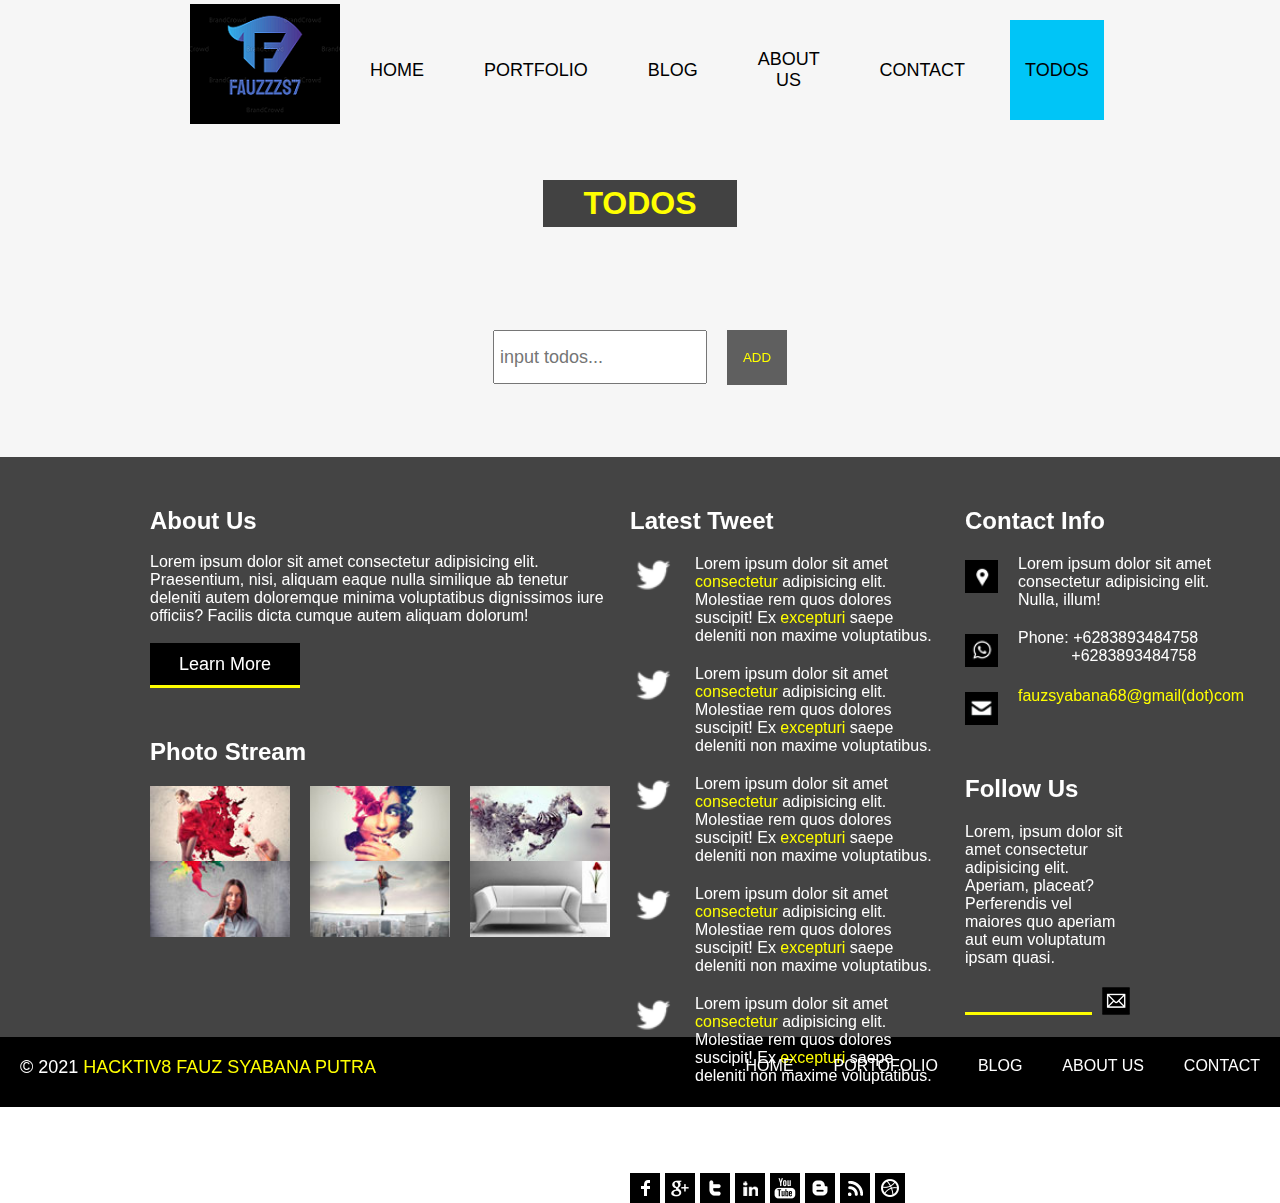
<file: todos.html>
<!DOCTYPE html>
<html lang="en">
<head>
    <meta charset="UTF-8">
    <meta http-equiv="X-UA-Compatible" content="IE=edge">
    <meta name="viewport" content="width=device-width, initial-scale=1.0">
    <title>Todos | Final Project | Fauz Syabana Putra</title>
    <script src="js/footer-js.js"></script>
    <script src="js/todos-js.js"></script>
    <link rel="stylesheet" href="css/todosstyle.css">
</head>
<body onload="addtolist()">
    <header id="headsec">
        <div id="webLogo" class="logo">
            <a href="index.html"><img src="images/fauz.png" alt="" id="logoimg"></a>
        </div>
        <div id="navigation" class="navbar">
            <a href="index.html"><li id="homenav" class="navlist">HOME</li></a>
            <a href="portofolio.html"><li id="portofolionav" class="navlist">PORTFOLIO</li></a>
            <a href="blog.html"><li id="blognav" class="navlist">BLOG</li></a>
            <a href="about.html"><li id="aboutnav" class="navlist">ABOUT US</li></a>
            <a href="contact.html"><li id="contactnav" class="navlist">CONTACT</li></a>
            <a href="todos.html"><li id="activenav" class="navlist">TODOS</li></a>
        </div>
    </header>
    <section id="todossec" class="todosseccontent">
        <h1 class="todostitle">TODOS</h1>
        <div class="inputtodossec">
            <div class="input-todos">
                <input type="text" id="todos-con" placeholder="input todos..." required>
                <button id="todos-btn" onclick="addobj()">ADD</button>
            </div>
            <div id="contenttodo"></div>
        </div>
    </section>
    
    <section id="photostream-pop">
        <div class="main-photostream" onclick="popOutofStream()">
            <div id="photostream-con" class="photostream-content">
                <div class="photostream-title">
                    <p>Photo Stream</p>
                </div>
                <div class="photostream-image">
                    <img src="images/g2.jpg" alt="" id="psconimg">
                </div>
            </div>
        </div>
    </section>
</body>
<footer>
    <div class="footertop">
        <div class="footsec1">
            <div class="foot-about">
                <h2>About Us</h2>
                <br>
                <p>Lorem ipsum dolor sit amet consectetur adipisicing elit. Praesentium, nisi, aliquam eaque nulla similique ab tenetur deleniti autem doloremque minima voluptatibus dignissimos iure officiis? Facilis dicta cumque autem aliquam dolorum!</p>
                <br>
                <button class="foot-button">Learn More</button>
            </div>
            <div class="foot-photo">
                <h2>Photo Stream</h2>
                <div class="photoclass">
                    <img src="images/g1.jpg" alt="" onclick="photoStreamClicked(1)">
                    <img src="images/g2.jpg" alt="" onclick="photoStreamClicked(2)">
                    <img src="images/g3.jpg" alt="" onclick="photoStreamClicked(3)">
                    <img src="images/g4.jpg" alt="" onclick="photoStreamClicked(4)">
                    <img src="images/g5.jpg" alt="" onclick="photoStreamClicked(5)">
                    <img src="images/g6.jpg" alt="" onclick="photoStreamClicked(6)">
                </div>
            </div>
        </div>
        <div class="footsec2">
            <div class="foot-tweet">
                <h2>Latest Tweet</h2>
                <div class="tweet1">
                    <img src="images/tw.png" alt="">
                    <p>Lorem ipsum dolor sit amet <a href="#">consectetur</a> adipisicing elit. Molestiae rem quos dolores suscipit! Ex <a href="">excepturi</a> saepe deleniti non maxime voluptatibus.</p>
                </div>
                <div class="tweet1">
                    <img src="images/tw.png" alt="">
                    <p>Lorem ipsum dolor sit amet <a href="#">consectetur</a> adipisicing elit. Molestiae rem quos dolores suscipit! Ex <a href="">excepturi</a> saepe deleniti non maxime voluptatibus.</p>
                </div>
                <div class="tweet1">
                    <img src="images/tw.png" alt="">
                    <p>Lorem ipsum dolor sit amet <a href="#">consectetur</a> adipisicing elit. Molestiae rem quos dolores suscipit! Ex <a href="">excepturi</a> saepe deleniti non maxime voluptatibus.</p>
                </div>
                <div class="tweet1">
                    <img src="images/tw.png" alt="">
                    <p>Lorem ipsum dolor sit amet <a href="#">consectetur</a> adipisicing elit. Molestiae rem quos dolores suscipit! Ex <a href="">excepturi</a> saepe deleniti non maxime voluptatibus.</p>
                </div>
                <div class="tweet1">
                    <img src="images/tw.png" alt="">
                    <p>Lorem ipsum dolor sit amet <a href="#">consectetur</a> adipisicing elit. Molestiae rem quos dolores suscipit! Ex <a href="">excepturi</a> saepe deleniti non maxime voluptatibus.</p>
                </div>
            </div>
            <div class="foot-social">
                <h2>Social Connecting</h2>
                <div class="socialmedia">
                    <div class="sociallogo">
                        <img class="baselogo" src="images/f1.png" alt="">
                        <img class="colorlogo" src="images/f2.png" alt="">
                    </div>
                    <div class="sociallogo">
                        <img class="baselogo" src="images/go1.png" alt="">
                        <img class="colorlogo" src="images/go2.png" alt="">
                    </div>
                    <div class="sociallogo">
                        <img class="baselogo" src="images/tw1.png" alt="">
                        <img class="colorlogo" src="images/tw2.png" alt="">
                    </div>
                    <div class="sociallogo">
                        <img class="baselogo" src="images/in1.png" alt="">
                        <img class="colorlogo" src="images/in2.png" alt="">
                    </div>
                    <div class="sociallogo">
                        <img class="baselogo" src="images/y1.png" alt="">
                        <img class="colorlogo" src="images/y2.png" alt="">
                    </div>
                    <div class="sociallogo">
                        <img class="baselogo" src="images/b1.png" alt="">
                        <img class="colorlogo" src="images/b2.png" alt="">
                    </div>
                    <div class="sociallogo">
                        <img class="baselogo" src="images/cc1.png" alt="">
                        <img class="colorlogo" src="images/cc2.png" alt="">
                    </div>
                    <div class="sociallogo">
                        <img class="baselogo" src="images/o1.png" alt="">
                        <img class="colorlogo" src="images/o2.png" alt="">
                    </div>
                </div>
            </div>
        </div>
        <div class="footsec3">
            <div class="foot-contact">
                <h2>Contact Info</h2>
                <div class="tweet1">
                    <img class="conlogo" src="images/address.png" alt="">
                    <p>Lorem ipsum dolor sit amet consectetur adipisicing elit.<br>Nulla, illum!</p>
                </div>
                <div class="tweet1">
                    <img class="conlogo" src="images/phone.png" alt="">
                    <p>Phone: +6283893484758<br>&nbsp;&nbsp;&nbsp;&nbsp;&nbsp;&nbsp;&nbsp;&nbsp;&nbsp;&nbsp;&nbsp;&nbsp;+6283893484758</p>
                </div>
                <div class="tweet1">
                    <img class="conlogo" src="images/msg.png" alt="">
                    <p><a href="#">fauzsyabana68@gmail(dot)com</a></p>
                </div>
            </div>
            <div class="foot-follow">
                <h2>Follow Us</h2>
                <p>Lorem, ipsum dolor sit amet consectetur adipisicing elit. Aperiam, placeat? Perferendis vel maiores quo aperiam aut eum voluptatum ipsam quasi.</p>
                <div class="inputemail">
                    <input class="input-follow" type="text">
                    <img src="images/email.png" alt="">
                </div>
            </div>
        </div>
    </div>
    <div class="footerbottom">
        <div class="copy">
            <span>&copy; 2021 <a href="#">HACKTIV8 FAUZ SYABANA PUTRA</a></span>
        </div>
        <div class="nav-footer">
            <li><a href="index.html">HOME</a></li>
            <li><a href="portofolio.html">PORTOFOLIO</a></li>
            <li><a href="blog.html">BLOG</a></li>
            <li><a href="about.html">ABOUT US</a></li>
            <li><a href="contact.html">CONTACT</a></li>
        </div>
    </div>
</footer>
</html>
</file>
<file: css/style.css>
*{
    margin: 0;
    padding: 0;
    scroll-behavior: smooth;
}

/* Header Section */
#headsec{
    display: flex;
    flex-direction: row;
    justify-content: space-between;
    width: 100%;
    height: 150px;
    background-color: #ffffff;
}
.logo{
    margin-left: 190px;
    margin-top: 4px;
    width: 20px;
    height: 20px;
}
#navigation{
    display: flex;
    flex-direction: row;
    list-style: none;
}
#navigation a{
    text-decoration: none;
}
.navbar{
    padding-right: 200px;
}
.navlist{
    display: flex;
    align-items: center;
    text-align: center;
    justify-content: center;
    margin: 20px 15px;
    width: auto;
    height: 100px;
    font-size: 25px;
    font-family: 'Karla', sans-serif;
    padding-left: 15px;
    padding-right: 15px;
    color: black;
}
#activenav{
    background-color: #00c5f7;
}
#homenav, #portofolionav, #blognav, #aboutnav, #contactnav, #todosnav{
    background-color: transparent;
    transition: .1s all ease-in;
}
#homenav:hover, #portofolionav:hover, #blognav:hover, #aboutnav:hover, #contactnav:hover, #todosnav:hover{
    background-color: #00c5f7;
}
/* End of Header Section */


/* Slide Section */
.slidesec{
    display: flex;
    flex-direction: column;
    width: 100%;
    height: 650px;
    background-color: gray;
    background: url(../images/abstract-background_53876-43362.jpg);
    background-size: cover;
    position: relative;
}
#slide{
    transition: .5s all ease-in-out;
}
.slideTop{
    display: flex;
    flex-direction: row;
    justify-content: space-between;
    width: 100%;
    height: 650px;
}
.leftbut, .rightbut{
    margin: auto 0;
    z-index: 1000;
}
.leftbut:hover, .rightbut:hover{
    cursor: pointer;
}
.content{
    display: flex;
    flex-direction: row;
    justify-content: center;
    align-items: center;
    width: 100%;
    height: 650px;
}
.conttext{
    margin-left: 25px;
}
.maintext{    
    font-size: 80px;
    margin-bottom: 10px;
    font-family: "Century Gothic";
}
.maintext span{
    text-align: center;
    background-color: #0ae402;
    padding: 0px 70px;
    
}
.secondtext{
    font-size: 25px;
    margin-bottom: 13px;
}
.secondtext span{
    text-align: left;
    background-color: #00c5f7;
    padding-right: 170px;
    padding-left: 10px;
    padding-top: 5px;
    padding-bottom: 5px;
    font-family: "Century Gothic";
    font-weight: 100;
    color: black;
}

.conbutton{
    width: 150px;
    height: 45px;
    font-size: 18px;
    font-family: "Century Gothic";
    color: white;
    background-color: rgb(0, 0, 0);
    border: none;
    border-bottom: 3px rgb(21, 255, 0) solid;
    margin-left: 65%;
    outline: none;
}
.conbutton:hover{
    cursor: pointer;
}

#con1{
    position: absolute;
    opacity: 1;
    z-index: 999;
    transition: .2s all ease-in;
}
#con2{
    position: absolute;
    flex-direction: row-reverse;
    opacity: 0;
    z-index: 1;
    transition: .2s all ease-in;
}
#con3{
    position: absolute;
    opacity: 0;
    z-index: 1;
    transition: .2s all ease-in;
}
#con4{
    position: absolute;
    flex-direction: row-reverse;
    opacity: 0;
    z-index: 1;
    transition: .2s all ease-in;
}
#con5{
    position: absolute;
    opacity: 0;
    z-index: 1;
    transition: .2s all ease-in;
}
.slideBottom{
    width: 100%;
    height: 50px;
    display: flex;
    justify-content: center;
    align-items: center;
}
.buttons{
    width: 20px;
    height: 20px;
    background-color: rgb(51, 51, 51);
    margin: 0 3px;
    border: 3px solid rgb(51, 51, 51);
    transition: .1s all ease-in;
}
.buttons:hover{
    background-color: rgb(30, 255, 0) !important;
    cursor: pointer;
}
#but1{
    background-color: rgb(30, 255, 0);
}
/* End of Slide Section */

@media(max-width: 414px){
    .slidesec{
        height: 700px;
    }
    .slideTop{
        height: 650px;
    }
    .content{
        height: 650px;
        flex-direction: column;
    }
    #con2, #con4{
        flex-direction: column-reverse;
    }
    .contimg img{
        width: 375px;
        height: 315px;
    }
    .maintext{
        font-size: 30px;
    }
    .maintext span{
        padding: 0px 20px;
    }
    .secondtext{
        font-size: 14px;
    }
    .secondtext span{
        padding-right: 100px;
    }
    .conbutton{
        margin-left: 0%;
    }
}

/* About Section */
.aboutsec{
    width: 100%;
    height: 700px;
    background-color: #ffffff;
    display: flex;
    flex-direction: column;
}
.abouttop{
    display: flex;
    flex-direction: column;
    justify-content: center;
    align-items: center;
    text-align: center;
    margin-top: 100px;
    width: 100%;
    height: 100px;
}
.abouttop h1{
    font-size: 40px;
    font-family: "Century Gothic";
}
.abouttop h2{
    font-size: 25px;
    margin-top: 15px;
    font-family: "Century Gothic";
}
.aboutbottom{
    display: flex;
    flex-direction: row;
    justify-content: center;
    align-items: center;
    width: 100%;
    height: 600px;
}
.aboutcon{
    width: 350px;
    height: 350px;
    background-color: #0ae402;
    margin: 0 30px;
    display: flex;
    flex-direction: column;
    align-items: center;
    transition: .4s all ease-in-out;
}
.aboutcon:hover{
    background-color: rgb(230, 230, 230);
    cursor: pointer;
}
.imgabout{
    width: 350px;
    height: 250px;
    display: flex;
    flex-direction: column;
    justify-content: center;
    align-items: center;
    font-family: "Century Gothic";
    font-size: 15px;
}

.icon{
    margin-top: 50px;
}
.imgdesc{
    width: 350px;
    height: 100px;
    background-color: rgb(0, 0, 0);
    color: white;
    display: flex;
    flex-direction: column;
    justify-content: center;
}
.description{
    text-align: center;
    font-family: "Century Gothic";
    font-weight: 200;
    margin: 10px;
}
.imgdesc h2{
    margin-left: 20px;
    font-family: "Century Gothic";
    font-weight: 400;
}
.descdetail a{
    text-decoration: none;
    color:#0ae402;
}
.descdetail{
    margin-left: 220px;
    font-family: "Century Gothic";
    font-weight: 100;
}
/* End of About Section */
@media(max-width: 414px){
    .aboutsec{
        height: fit-content;
    }
    .abouttop{
        height: fit-content;
        margin-bottom: 20px;
    }
    .abouttop h1{
        font-size: 35px;
    }
    .abouttop h2{
        font-size: 20px;
    }
    .aboutbottom{
        flex-direction: column;
        height: fit-content;
    }
    .aboutcon{
        margin-bottom: 5px;
    }
}

/* Gallery Section */
.content-middle{
	padding-bottom:3%;
    background-color: #ffffff;
}
.content-middle h2{
	font-size: 1.5em;
	text-transform: uppercase;
	text-align: center;
	background:url(../images/bg-h2.png) repeat-x center;
	margin-bottom:40px;
}
.content-middle h2 span{
	background:#000000;
	color:#0ae402;
	padding:5px 40px;
}
.content-middle p{
	text-align:center;
	color:#000000;
	font-size: 1.4em;
	padding:1% 0;
}
#tiles {
  list-style-type: none;
  position: relative; 
  margin: 0;
}
#tiles li {
  background-color: #ffffff;
}
#tiles li img {
  display: block;
  cursor: pointer;
}
#tiles ali:nth-child(3n) {
  height: 175px;
}
#tiles ali:nth-child(4n-3) {
  padding-bottom: 30px;
}
#tiles ali:nth-child(5n) {
  height: 250px;
}

/* Clients Section */
.gallerysec{
    display: flex;
    flex-direction: column;
    width: 100%;
    height: 1100px;
    background-color: #f6f6f6;
}
.gallerytop{
    display: flex;
    flex-direction: column;
    align-items: center;
    width: 100%;
    height: 200px;
}
.title{
    display: flex;
    flex-direction: row;
    justify-content: center;
    align-items: center;
    text-align: center;
    position : relative;
    width: 100%;
    height: 200px;
}
.line{
    width: 90%;
    height: 100px;
    border-bottom: 2px rgb(184, 184, 184) solid;
    margin-bottom: 100px;
    position: absolute;
    z-index: 1;
}
.realtitle{
    position: absolute;
    display: flex;
    justify-content: center;
    align-items: center;
    z-index: 2;
    width: 300px;
    height: 100px;
    background-color: #f6f6f6;
}
.realtitle span{
    font-size: 30px;
    color: #0ae402;
    background-color: rgb(44, 44, 44);
    padding: 5px 60px;
    font-family: "Century Gothic";
}
.gallerytop p{
    font-size: 22px;
    font-family: "Century Gothic";
}
.gallerybottom{
    width: 100%;
    height: 700px;
    display: flex;
    justify-content: center;
    align-items: center;
}
.maingallery{
    display: flex;
    flex-direction: row;
    margin-top: 260px;
}
.gridrow1{
    display: flex;
    flex-direction: column;
    margin: 3px;
}
.galimg{
    list-style: none;
    width: 200px;
}
.galimg:hover{
    cursor: pointer;
}
.galimg img{
    width: 200px;
    
}
.clientsec{
    width: 100%;
    height: 500px;
    background-color: #f6f6f6;
}
.clientbottom{
    width: 100%;
    height: 200px;
    display: flex;
    justify-content: center;
    align-items: center;
}
.carousel{
    display: flex;
    flex-direction: row;
    width: 49%;
    margin: auto;
    overflow: hidden;
}
#carouselslide{
    width: 2000px;
    display: flex;
    flex-direction: row;
    transform: translateX(0px);
    transition: all .5s ease-in;
}
.icons{
    margin-right: 50px;
}
.icons:hover{
    cursor: pointer;
}
.arrows-left,.arrows-right{
    margin: auto;
}
.arrows-left:hover, .arrows-right:hover{
    cursor: pointer;
}
/* End of Clients Section */

/* Footer */
footer{
    width: 100%;
    height: fit-content;
    background-color: rgb(68, 68, 68);
}
.footertop{
    width: 100%;
    height: fit-content;
    background-color: rgb(68, 68, 68);
    display: flex;
    flex-direction: row;
    justify-content: center;
    align-items: center;
}
.footsec1{
    width: 100%;
    height: 580px;
    background-color: transparent;
    display: flex;
    flex-direction: column;
}
.foot-about{
    margin-left: 150px;
    margin-top: 50px;
    font-family: 'Segoe UI', Tahoma, Geneva, Verdana, sans-serif;
    color: white;
    font-weight: 100;
}
.foot-button{
    width: 150px;
    height: 45px;
    font-size: 18px;
    font-family: 'Trebuchet MS', 'Lucida Sans Unicode', 'Lucida Grande', 'Lucida Sans', Arial, sans-serif;
    color: white;
    background-color: rgb(0, 0, 0);
    border: none;
    border-bottom: 3px yellow solid;
    outline: none;
}
.foot-photo{
    display: flex;
    flex-direction: column;
    margin-top: 50px;
    margin-left: 150px;
    font-family: 'Segoe UI', Tahoma, Geneva, Verdana, sans-serif;
    font-weight: 100;
    color: white;
}
.photoclass{
    display: grid;
    grid-template-columns: repeat(3,140px);
    grid-column-gap: 20px;
    margin-top: 20px;
}
.photoclass img{
    width: 140px;
}
.photoclass img:hover{
    cursor:pointer;
}
.footsec2{
    width: 100%;
    height: 580px;
    flex-direction: column;
}
.foot-tweet{
    margin-top: 50px;
    display: flex;
    flex-direction: column;
    margin-left: 20px;
    font-family: 'Segoe UI', Tahoma, Geneva, Verdana, sans-serif;
    font-weight: 100;
    color: white;
}
.tweet1{
    display: flex;
    flex-direction: row;
    margin-top: 20px;
}
.tweet1 img{
    width: 45px;
    height: 40px;
}
.tweet1 p{
    margin-left: 20px;
}
.tweet1 a{
    text-decoration: none;
    color: yellow;
    font-weight: 400;
}
.foot-social{
    display: flex;
    flex-direction: column;
    margin-top: 50px;
    margin-left: 20px;
    font-family: 'Segoe UI', Tahoma, Geneva, Verdana, sans-serif;
    font-weight: 100;
    color: white;
}
.socialmedia{
    display: flex;
    flex-direction: row;
    margin-top: 10px;
}
.sociallogo{
    width: 30px;
    height: 30px;
    position: relative;
    margin-right: 5px;
}
.baselogo{
    width: 30px;
    height: 30px;
    position: absolute;
    z-index: 1;
}
.colorlogo{
    width: 30px;
    height: 30px;
    position: absolute;
    z-index: 2;
    opacity: 0;
}
.colorlogo:hover{
    cursor: pointer;
    opacity: 1;
}
.footsec3{
    width: 100%;
    height: 580px;
    flex-direction: column;
    font-family: 'Segoe UI', Tahoma, Geneva, Verdana, sans-serif;
    font-weight: 100;
    color: white;
}
.foot-contact{
    display: flex;
    flex-direction: column;
    margin-top: 50px;
    margin-left: 20px;
}
.conlogo{
    width: 33px !important;
    height: 33px !important;
    margin-top: 5px;
}
.foot-follow{
    margin-top: 50px;
    margin-left: 20px;
    margin-right: 150px;
}
.foot-follow p{
    margin-top: 20px;
}
.inputemail{
    display: flex;
    flex-direction: row;
    margin-top: 20px;
}
.input-follow{
    width: 90%;
    margin-right: 10px;
    outline: none;
    border: none;
    color: white;
    font-family: 'Segoe UI', Tahoma, Geneva, Verdana, sans-serif;
    font-size: 18px;
    border-bottom: 3px yellow solid;
    background-color: transparent;
}

.footerbottom{
    width: 100%;
    height: 70px;
    background-color: black;
    display: flex;
    flex-direction: row;
    justify-content: space-between;
    font-family: 'Segoe UI', Tahoma, Geneva, Verdana, sans-serif;
    font-weight: 100;
    color: white;
}
.copy{
    font-size: 18px;
    margin: 20px;
}
.copy a{
    text-decoration: none;
    color: yellow;
}
.nav-footer{
    list-style: none;
    display: flex;
    flex-direction: row;
}
.nav-footer a{
    text-decoration: none;
    color: white;
}
.nav-footer li{
    margin: 20px;
}
/* End of Footer */

/* Order Pop Section */
#order-pop{
    position: fixed;
    width: 100%;
    height: 100%;
    left: 0;
    top: 0;
    background-color: rgba(0, 0, 0, 0.7);
    z-index: -1;
}
#pop-content{
    transform: scale(0);
    transition: .5s all ease-in-out;
}
.mainPop{
    display: flex;
    justify-content: center;
    align-items: center;
    width: 100%;
    height: 100%;
}
.popCon{
    width: 500px;
    height: 700px;
    background-color: white;
    border-radius: 5px;
    display: flex;
    justify-content: center;
    align-items: center;
}
.tablesec{
    width: 400px;
    height: 600px;
    border-spacing: 0;
    border-right: 1px solid grey;
    border-top: 1px solid grey;
}
.tablesec button{
    border: none;
    align-items: center;
    margin-left: 15px;
    background-color: black;
    color: white;
    padding: 10px;
}
.tablesec button:hover{
    cursor: pointer;
}
.tablesec td, th{
    border-left: 1px solid grey;
    border-bottom: 1px solid grey;
}
.table-text-main{
    margin-left: 10px;
    font-weight: 400 !important;
}
.tablesec p{
    font-family: 'Segoe UI', Tahoma, Geneva, Verdana, sans-serif;
    font-weight: 100;
    font-size: 18px;
}
.table-text{
    text-align: center;
}
.unlimited{
    color: grey;
}
.headrow{
    background-color: yellow;
    padding: 15px;
}
.headrow p{
    font-weight: 400 !important;
}
.removeicon{
    width: 15px;
    height: 15px;
    position: absolute;
    top: 20px;
    right: 20px;
    opacity: .7;
}
.removeicon:hover{
    cursor: pointer;
    opacity: 1;
}
/* End of Order Pop Section */

/* Gallery Pop Section */
#gallery-pop{
    position: fixed;
    width: 100%;
    height: 100%;
    left: 0;
    top: 0;
    background-color: rgba(0, 0, 0, 0.7);
    z-index: -2;
}
#gallery-con{
    transform: scale(0);
    transition: .3s all ease-in-out;
}
.main-gallery{
    display: flex;
    justify-content: center;
    align-items: center;
    width: 100%;
    height: 100%;
}
#image-content{
    width: fit-content;
    height: fit-content;
    transition: .3s all ease-in-out;
}
.gallery-content{
    
    padding: 10px;
    background-color: grey;
    border-radius: 2px;
    color: white;
    
}
.numbersec{
    display: flex;
    flex-direction: row;
    justify-content: space-between;
}
.removegalleryicon{
    width: 20px;
    height: 20px;
    position: absolute;
    top: 0px;
    right: 0px;
    opacity: 1;
    border-radius: 15px;
    border: 2px white solid;
    background-color: white;
}
.removegalleryicon:hover{
    cursor: pointer;
}
.galleryarrows:hover{
    cursor: pointer;
}
/* End of Gallery Section */

/* Photo Stream Pop Section */
#photostream-pop{
    position: fixed;
    width: 100%;
    height: 100%;
    left: 0;
    top: 0;
    background-color: rgba(0, 0, 0, 0.7);
    z-index: -2;
}
#photostream-con{
    transform: scale(0);
    transition: .3s all ease-in-out;
}
.main-photostream{
    width: 100%;
    height: 100%;
    display: flex;
    justify-content: center;
    align-items: center;
}
.photostream-content{
    width: fit-content;
    height: fit-content;
    padding: 5px;
    background-color: grey;
    border-radius: 2px;
    color: white;
}
.photostream-title p{
    text-align: center;
    font-family: 'Segoe UI', Tahoma, Geneva, Verdana, sans-serif;
    font-size: 10px;
}
/* End of Photo Stream Pop Section */
@media(max-width: 414px){
    .gallery-content{
        width: 200px;
        height: 150px;
    }
    #image-content{
        width: 200px;
        height: 130px;
    }
}
/* Media Query */

@media(max-width: 414px){
    /* HEADER QUERY */
    #headsec{
        flex-direction: column;
        height: fit-content;
        align-items: center;
    }
    #navigation{
        flex-direction: column;
    }
    .logo{
        margin-left: 0px;
    }
    .navbar{
        padding-right: 0px;
    }
    .navlist{
        margin: 3px 3px;
        height: 50px;
    }
    /* FOOTER QUERY */
    footer{
        height: 2200px;
    }
    .footertop{
        flex-direction: column;
        justify-content: flex-start;
        align-items: center;
        height: 2200px;
    }
    .footsec1{
        height: fit-content;
    }
    .footsec2{
        height: fit-content;
    }
    .foot-about{
        margin-left: 10px;
        margin-right: 10px;
        margin-top: 30px;
    }
    .foot-photo{
        margin-left: 10px;
    }
    .footerbottom{
        flex-direction: column;
        height: 200px;
    }
    .photoclass{
        grid-template-columns: repeat(1,140px);
        grid-row-gap: 10px;
        margin-left: auto;
        margin-right: auto;
    }
    .nav-footer{
        flex-direction: column;
        align-items: center;
    }
}
</file>
<file: css/colorbox.css>
#cboxOverlay{background:#000;}
#colorbox{outline:0;}
    #cboxTopLeft{width:10px; height:10px; background:#555;}
    #cboxTopRight{width:10px; height:10px; background:#555;}
    #cboxBottomLeft{width:10px; height:10px; background:#555;}
    #cboxBottomRight{width:10px; height:10px; background:#555;}
    #cboxMiddleLeft{width:10px; background:#555;}
    #cboxMiddleRight{width:10px; background:#555;}
    #cboxTopCenter{height:10px; background:#555;}
    #cboxBottomCenter{height:10px; background:#555;}
    #cboxContent{background:#555; overflow:hidden;}
        .cboxIframe{background:#555;}
        #cboxError{padding:50px; border:1px solid #ccc;}
        #cboxLoadedContent{margin-bottom:28px;}
        #cboxTitle{position:absolute; bottom:4px; left:0; text-align:center; width:100%; color:#949494;}
        #cboxCurrent{position: absolute;
bottom:0px;
left:58px;
color: #FFF;
font-size: 12px;}
        #cboxLoadingOverlay{background:url(../images/loading_background.png) no-repeat center center;}
        #cboxLoadingGraphic{background:url(../images/loading.gif) no-repeat center center;}

        /* these elements are buttons, and may need to have additional styles reset to avoid unwanted base styles */
        #cboxPrevious, #cboxNext, #cboxSlideshow, #cboxClose {border:0; padding:0; margin:0; overflow:visible; width:auto; background:none; }
        
        /* avoid outlines on :active (mouseclick), but preserve outlines on :focus (tabbed navigating) */
        #cboxPrevious:active, #cboxNext:active, #cboxSlideshow:active, #cboxClose:active {outline:0;}

        #cboxSlideshow{position:absolute; bottom:4px; right:30px; color:#0092ef;}
        #cboxPrevious{position: absolute;
bottom: 0;
left: 0;
background: url(../images/left-a.png) no-repeat 0px -1px;
width: 16px;
height: 16px;
text-indent: -9999px;
outline:none;}
      /*--  #cboxPrevious:hover{background-position:-75px -25px;}--*/
        #cboxNext{position: absolute;
bottom: 0;
left: 27px;
background: url(../images/right-a.png) no-repeat 1px -1px;
width: 16px;
height: 16px;
text-indent: -9999px;
outline:none;}
      /*--  #cboxNext:hover{background-position:-50px -25px;}--*/
        #cboxClose{position: absolute;
bottom: 0;
right: 0;
background: url(../images/close.png) no-repeat;
width: 10px;
height: 10px;
text-indent: -9999px;
outline:none;}
/*--#cboxClose:hover{background-position:-25px -25px;}--*/
.cboxIE #cboxTopLeft,
.cboxIE #cboxTopCenter,
.cboxIE #cboxTopRight,
.cboxIE #cboxBottomLeft,
.cboxIE #cboxBottomCenter,
.cboxIE #cboxBottomRight,
.cboxIE #cboxMiddleLeft,
.cboxIE #cboxMiddleRight {
    filter: progid:DXImageTransform.Microsoft.gradient(startColorstr=#00FFFFFF,endColorstr=#00FFFFFF);
}
#colorbox, #cboxOverlay, #cboxWrapper{position:absolute; top:0; left:0; z-index:9999; overflow:hidden;}
#cboxOverlay{position:fixed; width:100%; height:100%;}
#cboxMiddleLeft, #cboxBottomLeft{clear:left;}
#cboxContent{position:relative;}
#cboxLoadedContent{overflow:auto; -webkit-overflow-scrolling: touch;}
#cboxTitle{margin:0;}
#cboxLoadingOverlay, #cboxLoadingGraphic{position:absolute; top:0; left:0; width:100%; height:100%;}
#cboxPrevious, #cboxNext, #cboxClose, #cboxSlideshow{cursor:pointer;}
.cboxPhoto{float:left; margin:auto; border:0; display:block; max-width:none; -ms-interpolation-mode:bicubic;}
.cboxIframe{width:100%; height:100%; display:block; border:0;}
#colorbox, #cboxContent, #cboxLoadedContent{box-sizing:content-box; -moz-box-sizing:content-box; -webkit-box-sizing:content-box;}
</file>
<file: css/contact-style.css>
*{
    margin: 0;
    padding: 0;
    scroll-behavior: smooth;
}
/* Header Section */
#headsec{
    display: flex;
    flex-direction: row;
    justify-content: space-between;
    width: 100%;
    height: 130px;
    background-color: #f6f6f6;
}
.logo{
    padding-left: 190px;
    padding-top: 4px;
}
#navigation{
    display: flex;
    flex-direction: row;
    list-style: none;
}
#navigation a{
    text-decoration: none;
}
.navbar{
    padding-right: 200px;
}
.navlist{
    display: flex;
    align-items: center;
    text-align: center;
    justify-content: center;
    margin: 20px 15px;
    width: auto;
    height: 100px;
    font-size: 18px;
    font-family: Arial, Helvetica, sans-serif;
    padding-left: 15px;
    padding-right: 15px;
    color: black;
}
#activenav{
    background-color: #00c5f7;
}
#homenav, #portofolionav, #blognav, #aboutnav, #contactnav, #todosnav{
    background-color: transparent;
    transition: .1s all ease-in;
}
#homenav:hover, #portofolionav:hover, #blognav:hover, #aboutnav:hover, #contactnav:hover, #todosnav:hover{
    background-color: #00c5f7;
}
/* End of Header Section */

/* Title section */
#contact-title{
    width: 100%;
    height: 200px;
    background: url(../images/abstract-background_53876-43362.jpg);
    background-size: cover;
}
.contact-title-con{
    display: flex;
    justify-content: flex-start;
    align-items: center;
}
.contact-title-con h1{
    margin-left: 200px;
    font-family: 'Segoe UI', Tahoma, Geneva, Verdana, sans-serif;
    font-size: 40px;
    color: yellow;
    font-weight: 400;
}
.contact-title-con span{
    background-color: rgb(54, 54, 54);
    padding: 5px 40px;
}
/* End of Title section */
@media(max-width:414px){
    .contact-title-con h1{
        margin: auto;
    }
}
/* Contact Us Content Section */
.contact-us-content{
    width: 100%;
    height: 450px;
    background-color: #f6f6f6;
    display: flex;
    flex-direction: row;
    justify-content: center;
    align-items: center;
}
.messagecon{
    width: 900px;
    height: 700px;
    display: flex;
    flex-direction: column;
    justify-content: flex-start;
    font-family: 'Segoe UI', Tahoma, Geneva, Verdana, sans-serif;
    margin-top: 120px;
}
.messagecon h1{
    margin-top: 50px;
    margin-bottom: 30px;
    color: yellow;
    background-color: rgb(51, 51, 51);
    width: 270px;
    text-align: center;
    font-weight: 400;
}
.inputtop{
    width: 280px;
    height: 30px;
    margin-right: 10px;
    margin-bottom: 20px;
    font-family: 'Segoe UI', Tahoma, Geneva, Verdana, sans-serif;
    font-size: 16px;
    outline: none;
    border: 1px rgb(199, 199, 199) solid;
    padding-left: 5px;
}
.inputtextarea{
    width: 880px;
    height: 200px;
    font-size: 16px;
    font-family: 'Segoe UI', Tahoma, Geneva, Verdana, sans-serif;
    outline: none;
    border: 1px rgb(199, 199, 199) solid;
    padding-left: 5px;
    padding-top: 5px;
}
.messagebutton{
    margin-top: 30px;
    outline: none;
    border: none;
    width: 200px;
    height: 50px;
    background-color: rgb(51, 51, 51);
    font-family: 'Segoe UI', Tahoma, Geneva, Verdana, sans-serif;
    color: yellow;
    font-size: 18px;
    margin-left: 680px;
}
.listcontact{
    width: 700px;
    height: 700px;
    display: flex;
    flex-direction: column;
    font-family: 'Segoe UI', Tahoma, Geneva, Verdana, sans-serif;
    justify-content: flex-start;
    margin-top: 120px;
}
.listcontitle{
    color: yellow;
    background-color: rgb(51, 51, 51);
    width: 200px;
    text-align: center;
    font-weight: 400;
}
.linklistcontact{
    background-color: rgb(51, 51, 51);
    padding: 5px;
}
/* End of Contact Us Contect Section */
@media(max-width:414px){
    .contact-us-content{
        height: fit-content;
        flex-direction: column;
    }
    .messagecon{
        width: 370px;
        height: fit-content;
        margin-top: 0px;
    }
    .inputtop{
        width: 370px;
    }
    .inputtextarea{
        width: 370px;
    }
    .messagebutton{
        margin-left: 175px;
    }
    .listcontact{
        margin-top: 30px;
        width: 370px;
        margin-right: 30px;
        margin-bottom: 30px;
        height: fit-content;
    }
}
/* Map Section */
.contact-map-con{
    width: 100%;
    height: 550px;
    background-color: #f6f6f6;
    display: flex;
    flex-direction: column;
    justify-content: center;
}
.mapframe{
    width: 100%;
    height: 450px;
}
/* End of Map Section */

/* Footer */
footer{
    width: 100%;
    height: 650px;
    background-color: rgb(68, 68, 68);
}
.footertop{
    width: 100%;
    height: 580px;
    display: flex;
    flex-direction: row;
    justify-content: center;
    align-items: center;
}
.footsec1{
    width: 100%;
    height: 580px;
    background-color: transparent;
    display: flex;
    flex-direction: column;
}
.foot-about{
    margin-left: 150px;
    margin-top: 50px;
    font-family: 'Segoe UI', Tahoma, Geneva, Verdana, sans-serif;
    color: white;
    font-weight: 100;
}
.foot-button{
    width: 150px;
    height: 45px;
    font-size: 18px;
    font-family: 'Trebuchet MS', 'Lucida Sans Unicode', 'Lucida Grande', 'Lucida Sans', Arial, sans-serif;
    color: white;
    background-color: rgb(0, 0, 0);
    border: none;
    border-bottom: 3px yellow solid;
    outline: none;
}
.foot-photo{
    display: flex;
    flex-direction: column;
    margin-top: 50px;
    margin-left: 150px;
    font-family: 'Segoe UI', Tahoma, Geneva, Verdana, sans-serif;
    font-weight: 100;
    color: white;
}
.photoclass{
    display: grid;
    grid-template-columns: repeat(3,140px);
    grid-column-gap: 20px;
    margin-top: 20px;
}
.photoclass img{
    width: 140px;
}
.photoclass img:hover{
    cursor: pointer;
}
.footsec2{
    width: 100%;
    height: 580px;
    flex-direction: column;
}
.foot-tweet{
    margin-top: 50px;
    display: flex;
    flex-direction: column;
    margin-left: 20px;
    font-family: 'Segoe UI', Tahoma, Geneva, Verdana, sans-serif;
    font-weight: 100;
    color: white;
}
.tweet1{
    display: flex;
    flex-direction: row;
    margin-top: 20px;
}
.tweet1 img{
    width: 45px;
    height: 40px;
}
.tweet1 p{
    margin-left: 20px;
}
.tweet1 a{
    text-decoration: none;
    color: yellow;
    font-weight: 400;
}
.foot-social{
    display: flex;
    flex-direction: column;
    margin-top: 50px;
    margin-left: 20px;
    font-family: 'Segoe UI', Tahoma, Geneva, Verdana, sans-serif;
    font-weight: 100;
    color: white;
}
.socialmedia{
    display: flex;
    flex-direction: row;
    margin-top: 10px;
}
.sociallogo{
    width: 30px;
    height: 30px;
    position: relative;
    margin-right: 5px;
}
.baselogo{
    width: 30px;
    height: 30px;
    position: absolute;
    z-index: 1;
}
.colorlogo{
    width: 30px;
    height: 30px;
    position: absolute;
    z-index: 2;
    opacity: 0;
}
.colorlogo:hover{
    cursor: pointer;
    opacity: 1;
}
.footsec3{
    width: 100%;
    height: 580px;
    flex-direction: column;
    font-family: 'Segoe UI', Tahoma, Geneva, Verdana, sans-serif;
    font-weight: 100;
    color: white;
}
.foot-contact{
    display: flex;
    flex-direction: column;
    margin-top: 50px;
    margin-left: 20px;
}
.conlogo{
    width: 33px !important;
    height: 33px !important;
    margin-top: 5px;
}
.foot-follow{
    margin-top: 50px;
    margin-left: 20px;
    margin-right: 150px;
}
.foot-follow p{
    margin-top: 20px;
}
.inputemail{
    display: flex;
    flex-direction: row;
    margin-top: 20px;
}
.input-follow{
    width: 90%;
    margin-right: 10px;
    outline: none;
    border: none;
    color: white;
    font-family: 'Segoe UI', Tahoma, Geneva, Verdana, sans-serif;
    font-size: 18px;
    border-bottom: 3px yellow solid;
    background-color: transparent;
}

.footerbottom{
    width: 100%;
    height: 70px;
    background-color: black;
    display: flex;
    flex-direction: row;
    justify-content: space-between;
    font-family: 'Segoe UI', Tahoma, Geneva, Verdana, sans-serif;
    font-weight: 100;
    color: white;
}
.copy{
    font-size: 18px;
    margin: 20px;
}
.copy a{
    text-decoration: none;
    color: yellow;
}
.nav-footer{
    list-style: none;
    display: flex;
    flex-direction: row;
}
.nav-footer a{
    text-decoration: none;
    color: white;
}
.nav-footer li{
    margin: 20px;
}
/* End of Footer */

/* Photo Stream Pop Section */
#photostream-pop{
    position: fixed;
    width: 100%;
    height: 100%;
    left: 0;
    top: 0;
    background-color: rgba(0, 0, 0, 0.7);
    z-index: -2;
}
#photostream-con{
    transform: scale(0);
    transition: .3s all ease-in-out;
}
.main-photostream{
    width: 100%;
    height: 100%;
    display: flex;
    justify-content: center;
    align-items: center;
}
.photostream-content{
    width: fit-content;
    height: fit-content;
    padding: 5px;
    background-color: grey;
    border-radius: 2px;
    color: white;
}
.photostream-title p{
    text-align: center;
    font-family: 'Segoe UI', Tahoma, Geneva, Verdana, sans-serif;
    font-size: 10px;
}
/* End of Photo Stream Pop Section */

/* Contact Sent Pop */
#contactpop{
    width: 100%;
    height: 100%;
    position: fixed;
    z-index: -2;
    background-color: rgba(0, 0, 0, 0.7);
    top: 0; left: 0;
}
.main-contactpop{
    width: 100%;
    height: 100%;
    display: flex;
    flex-direction: column;
    justify-content: center;
    align-items: center;
}
#contactpop-content{
    width: 400px;
    height: fit-content;
    background-color: white;
    border-radius: 5px;
    display: flex;
    flex-direction: column;
    align-items: center;
    font-family: 'Segoe UI', Tahoma, Geneva, Verdana, sans-serif;
    transition: .3s all ease-in-out;
    transform: translateY(-200px);
    opacity: 0;
}
#contactpop-content h2{
    text-align: center;
}
.contactpopsection{
    width: 350px;
    height: fit-content;
    display: flex;
    flex-direction: column;
    margin-top: 20px;
    margin-bottom: 20px;
}
#contact-pop-name{
    display: flex;
    flex-direction: row;
    margin-top: 10px;
}
#contact-pop-email{
    display: flex;
    flex-direction: row;
    margin-top: 10px;
}
#contact-pop-subject{
    display: flex;
    flex-direction: row;
    margin-top: 10px;
}
#contact-pop-text{
    display: flex;
    flex-direction: row;
    margin-top: 10px;
}
#contact-pop-date{
    display: flex;
    flex-direction: row;
    margin-top: 10px;
}
/* End of Contact Sent Pop */
@media(max-width: 414px){
    /* HEADER QUERY */
    #headsec{
        flex-direction: column;
        height: fit-content;
        align-items: center;
    }
    #navigation{
        flex-direction: column;
    }
    .logo{
        padding-left: 0px;
    }
    .navbar{
        padding-right: 0px;
    }
    .navlist{
        margin: 3px 3px;
        height: 50px;
    }
    /* FOOTER QUERY */
    footer{
        height: 2200px;
    }
    .footertop{
        flex-direction: column;
        justify-content: flex-start;
        align-items: center;
        height: 2200px;
    }
    .footsec1{
        height: fit-content;
    }
    .footsec2{
        height: fit-content;
    }
    .foot-about{
        margin-left: 10px;
        margin-right: 10px;
        margin-top: 30px;
    }
    .foot-photo{
        margin-left: 10px;
    }
    .footerbottom{
        flex-direction: column;
        height: fit-content;
    }
    .photoclass{
        grid-template-columns: repeat(1,140px);
        grid-row-gap: 10px;
        margin-left: auto;
        margin-right: auto;
    }
    .nav-footer{
        flex-direction: column;
        align-items: center;
    }
}
</file>
<file: css/portostyle.css>
*{
    margin: 0;
    padding: 0;
    scroll-behavior: smooth;
}
#mainbodyportofolio{
    width: 100%;
}
/* Header Section */
#headsec{
    display: flex;
    flex-direction: row;
    justify-content: space-between;
    width: 100%;
    height: 130px;
    background-color: #f6f6f6;
}
.logo{
    padding-left: 190px;
    padding-top: 4px;
}
#navigation{
    display: flex;
    flex-direction: row;
    list-style: none;
}
#navigation a{
    text-decoration: none;
}
.navbar{
    padding-right: 200px;
}
.navlist{
    display: flex;
    align-items: center;
    text-align: center;
    justify-content: center;
    margin: 20px 15px;
    width: auto;
    height: 100px;
    font-size: 18px;
    font-family: Arial, Helvetica, sans-serif;
    padding-left: 15px;
    padding-right: 15px;
    color: black;
}
#activenav{
    background-color: #00c5f7;
}
#homenav, #portofolionav, #blognav, #aboutnav, #contactnav, #todosnav{
    background-color: transparent;
    transition: .1s all ease-in;
}
#homenav:hover, #portofolionav:hover, #blognav:hover, #aboutnav:hover, #contactnav:hover, #todosnav:hover{
    background-color: #00c5f7;
}
/* End of Header Section */

/* Title section */
#porto-title{
    width: 100%;
    height: 250px;
    background: url(../images/abstract-background_53876-43362.jpg);
    background-size: cover;
}
.porto-title-con{
    display: flex;
    justify-content: flex-start;
    align-items: center;
}
.porto-title-con h1{
    margin-left: 200px;
    font-family: 'Segoe UI', Tahoma, Geneva, Verdana, sans-serif;
    font-size: 35px;
    color: yellow;
    font-weight: 400;
}
.porto-title-con span{
    background-color: rgb(54, 54, 54);
    padding: 5px 60px 5px 20px;
}
#portoheadtitle{
    display: flex;
    flex-direction: column;
    justify-content: flex-end;
    align-items: center;
    text-align: center;
    width: 100%;
    height: 200px;
    background-color: #f6f6f6;
    font-family: 'Segoe UI', Tahoma, Geneva, Verdana, sans-serif;
}
#portoheadtitle h1{
    font-size: 40px;
    margin-bottom: 10px;
}
#portoheadtitle p{
    font-size: 20px;
    font-weight: 500;
}
/* End of Title section */
@media(max-width: 414px){
    .porto-title-con h1{
        margin: auto;
    }
}
/* Porto Section */
.portofolio-sec{
    width: 100%;
    height: 100%;
    display: flex;
    flex-direction: column;
    justify-content: center;
    align-items: center;
    background-color: #f6f6f6;
}
#listport{
    height: 400px;
    transition: all .3s ease-in-out;
}
.list_button{
    width: 100%;
    height: 150px;
    display: flex;
    flex-direction: row;
    justify-content: center;
    align-items: center;
}
.buttons{
    width: 80px;
    height: 20px;
    margin: 10px;
    padding: 15px;
    background-color: yellow;
    color: black;
    border: none;
    font-size: 18px;
    display: flex;
    flex-direction: row;
    justify-content: center;
    align-items: center;
    outline: none;
}
.buttons:hover{
    cursor: pointer;
}
.buttons:active{
    margin-top: 15px;
}
.list_portofolio{
    width: 100%;
    height: 1200px;
    position: relative;
}
.project{
    width: 400px;
    height: 400px;
    background-color: rgb(255, 81, 0);
    position: absolute;
    z-index: 1;
    top: 3%;
    left: 3%;
    transition: all .5s ease-in-out;
    display: flex;
    flex-direction: column;
    justify-content: flex-start;
    align-items: center;
    color: white;
    opacity: 1;
}
.allpro{
    z-index: 1;
    top: 3%;
    left: 3%;
    transition: all .5s ease-in-out;
    opacity: 1;
}
.webpro{
    z-index: 1;
    top: 3%;
    left: 3%;
    transition: all .5s ease-in-out;
    opacity: 1;
}
.iconpro{
    z-index: 1;
    top: 3%;
    left: 3%;
    transition: all .5s ease-in-out;
    opacity: 1;
}
.designpro{
    z-index: 1;
    top: 3%;
    left: 3%;
    transition: all .5s ease-in-out;
    opacity: 1;
}
.logopro{
    z-index: 1;
    top: 3%;
    left: 3%;
    transition: all .5s ease-in-out;
    opacity: 1;
}
/* End of Porto Section */
@media(max-width:414px){
    .list_button{
        flex-direction: column;
        height: fit-content;
    }
    .project{
        width: 350px;
        height: 350px;
    }
}
/* Proto Content */
.proimg{
    width: 400px;
    height: 330px;
    display: flex;
    justify-content: center;
    align-items: center;
}
.proimg:hover{
    cursor: pointer;;
}
.proimg img{
    width: 400px;
    height: 330px;
}
.prodesc{
    width: 400px;
    height: 50px;
    display: flex;
    flex-direction: row;
    justify-content: space-between;
}
.protext{
    display: flex;
    flex-direction: column;
    align-items: center;
    justify-content: center;
    font-family: 'Segoe UI', Tahoma, Geneva, Verdana, sans-serif;
    height: 70px;
    width: 250px;
}
.protext a{
    text-decoration: none;
    color: white;
}
.protext a:hover{
    opacity: .8;
}
.protext p{
    font-size: 20px;
}
.prolikes{
    display: flex;
    flex-direction: row;
    justify-content: center;
    align-items: center;
    height: 70px;
    width: 80px;
    font-family: 'Segoe UI', Tahoma, Geneva, Verdana, sans-serif;
}
.prolikes p{
    font-size: 18px;
    margin-right: 5px;
}

/* End of Proto Content */
@media(max-width:414px){
    .proimg{
        width: 350px;
        height: 280px;
    }
    .proimg img{
        width: 350px;
        height: 280px;
    }
    .protext p{
        font-size: 15px;
    }
    .prodesc{
        width: 350px;
    }
    .prolikes p{
        margin-right: 0px;
    }
    
}
/* Footer */
footer{
    width: 100%;
    height: 650px;
    background-color: rgb(68, 68, 68);
}
.footertop{
    width: 100%;
    height: 580px;
    display: flex;
    flex-direction: row;
    justify-content: center;
    align-items: center;
}
.footsec1{
    width: 100%;
    height: 580px;
    background-color: transparent;
    display: flex;
    flex-direction: column;
}
.foot-about{
    margin-left: 150px;
    margin-top: 50px;
    font-family: 'Segoe UI', Tahoma, Geneva, Verdana, sans-serif;
    color: white;
    font-weight: 100;
}
.foot-button{
    width: 150px;
    height: 45px;
    font-size: 18px;
    font-family: 'Trebuchet MS', 'Lucida Sans Unicode', 'Lucida Grande', 'Lucida Sans', Arial, sans-serif;
    color: white;
    background-color: rgb(0, 0, 0);
    border: none;
    border-bottom: 3px yellow solid;
    outline: none;
}
.foot-photo{
    display: flex;
    flex-direction: column;
    margin-top: 50px;
    margin-left: 150px;
    font-family: 'Segoe UI', Tahoma, Geneva, Verdana, sans-serif;
    font-weight: 100;
    color: white;
}
.photoclass{
    display: grid;
    grid-template-columns: repeat(3,140px);
    grid-column-gap: 20px;
    margin-top: 20px;
}
.photoclass img{
    width: 140px;
}
.photoclass img:hover{
    cursor: pointer;
}
.footsec2{
    width: 100%;
    height: 580px;
    flex-direction: column;
}
.foot-tweet{
    margin-top: 50px;
    display: flex;
    flex-direction: column;
    margin-left: 20px;
    font-family: 'Segoe UI', Tahoma, Geneva, Verdana, sans-serif;
    font-weight: 100;
    color: white;
}
.tweet1{
    display: flex;
    flex-direction: row;
    margin-top: 20px;
}
.tweet1 img{
    width: 45px;
    height: 40px;
}
.tweet1 p{
    margin-left: 20px;
}
.tweet1 a{
    text-decoration: none;
    color: yellow;
    font-weight: 400;
}
.foot-social{
    display: flex;
    flex-direction: column;
    margin-top: 50px;
    margin-left: 20px;
    font-family: 'Segoe UI', Tahoma, Geneva, Verdana, sans-serif;
    font-weight: 100;
    color: white;
}
.socialmedia{
    display: flex;
    flex-direction: row;
    margin-top: 10px;
}
.sociallogo{
    width: 30px;
    height: 30px;
    position: relative;
    margin-right: 5px;
}
.baselogo{
    width: 30px;
    height: 30px;
    position: absolute;
    z-index: 1;
}
.colorlogo{
    width: 30px;
    height: 30px;
    position: absolute;
    z-index: 2;
    opacity: 0;
}
.colorlogo:hover{
    cursor: pointer;
    opacity: 1;
}
.footsec3{
    width: 100%;
    height: 580px;
    flex-direction: column;
    font-family: 'Segoe UI', Tahoma, Geneva, Verdana, sans-serif;
    font-weight: 100;
    color: white;
}
.foot-contact{
    display: flex;
    flex-direction: column;
    margin-top: 50px;
    margin-left: 20px;
}
.conlogo{
    width: 33px !important;
    height: 33px !important;
    margin-top: 5px;
}
.foot-follow{
    margin-top: 50px;
    margin-left: 20px;
    margin-right: 150px;
}
.foot-follow p{
    margin-top: 20px;
}
.inputemail{
    display: flex;
    flex-direction: row;
    margin-top: 20px;
}
.input-follow{
    width: 90%;
    margin-right: 10px;
    outline: none;
    border: none;
    color: white;
    font-family: 'Segoe UI', Tahoma, Geneva, Verdana, sans-serif;
    font-size: 18px;
    border-bottom: 3px yellow solid;
    background-color: transparent;
}

.footerbottom{
    width: 100%;
    height: 70px;
    background-color: black;
    display: flex;
    flex-direction: row;
    justify-content: space-between;
    font-family: 'Segoe UI', Tahoma, Geneva, Verdana, sans-serif;
    font-weight: 100;
    color: white;
}
.copy{
    font-size: 18px;
    margin: 20px;
}
.copy a{
    text-decoration: none;
    color: yellow;
}
.nav-footer{
    list-style: none;
    display: flex;
    flex-direction: row;
}
.nav-footer a{
    text-decoration: none;
    color: white;
}
.nav-footer li{
    margin: 20px;
}
/* End of Footer */

/* Photo Stream Pop Section */
#photostream-pop{
    position: fixed;
    width: 100%;
    height: 100%;
    left: 0;
    top: 0;
    background-color: rgba(66, 66, 66, 0.7);
    z-index: -2;
}
#photostream-con{
    transform: scale(0);
    transition: .3s all ease-in-out;
}
.main-photostream{
    width: 100%;
    height: 100%;
    display: flex;
    justify-content: center;
    align-items: center;
}
.photostream-content{
    width: fit-content;
    height: fit-content;
    padding: 5px;
    background-color: rgba(65, 65, 65, 0.7);
    border-radius: 2px;
    color: white;
}
.photostream-title p{
    text-align: center;
    font-family: 'Segoe UI', Tahoma, Geneva, Verdana, sans-serif;
    font-size: 10px;
}
/* End of Photo Stream Pop Section */
@media(max-width: 414px){
    /* HEADER QUERY */
    #headsec{
        flex-direction: column;
        height: fit-content;
        align-items: center;
    }
    #navigation{
        flex-direction: column;
    }
    .logo{
        padding-left: 0px;
    }
    .navbar{
        padding-right: 0px;
    }
    .navlist{
        margin: 3px 3px;
        height: 50px;
    }
    /* FOOTER QUERY */
    footer{
        height: 2200px;
    }
    .footertop{
        flex-direction: column;
        justify-content: flex-start;
        align-items: center;
        height: 2200px;
    }
    .footsec1{
        height: fit-content;
    }
    .footsec2{
        height: fit-content;
    }
    .foot-about{
        margin-left: 10px;
        margin-right: 10px;
        margin-top: 30px;
    }
    .foot-photo{
        margin-left: 10px;
    }
    .footerbottom{
        flex-direction: column;
        height: fit-content;
    }
    .photoclass{
        grid-template-columns: repeat(1,140px);
        grid-row-gap: 10px;
        margin-left: auto;
        margin-right: auto;
    }
    .nav-footer{
        flex-direction: column;
        align-items: center;
    }
}
</file>
<file: css/projectstyle.css>
*{
    margin: 0;
    padding: 0;
    scroll-behavior: smooth;
}
/* Header Section */
#headsec{
    display: flex;
    flex-direction: row;
    justify-content: space-between;
    width: 100%;
    height: 130px;
    background-color: #f6f6f6;
}
.logo{
    padding-left: 190px;
    padding-top: 4px;
}
#navigation{
    display: flex;
    flex-direction: row;
    list-style: none;
}
#navigation a{
    text-decoration: none;
}
.navbar{
    padding-right: 200px;
}
.navlist{
    display: flex;
    align-items: center;
    text-align: center;
    justify-content: center;
    margin: 20px 15px;
    width: auto;
    height: 100px;
    font-size: 18px;
    font-family: Arial, Helvetica, sans-serif;
    padding-left: 15px;
    padding-right: 15px;
    color: black;
}
#activenav{
    background-color: #00c5f7;
}
#homenav, #portofolionav, #blognav, #aboutnav, #contactnav, #todosnav{
    background-color: transparent;
    transition: .1s all ease-in;
}
#homenav:hover, #portofolionav:hover, #blognav:hover, #aboutnav:hover, #contactnav:hover, #todosnav:hover{
    background-color: #00c5f7;
}
/* End of Header Section */

/* Title section */
#about-title{
    width: 100%;
    height: 200px;
    background: url(../images/abstract-background_53876-43362.jpg);
    background-size: cover;
}
.about-title-con{
    display: flex;
    justify-content: flex-start;
    align-items: center;
}
.about-title-con h1{
    margin-left: 200px;
    font-family: 'Segoe UI', Tahoma, Geneva, Verdana, sans-serif;
    font-size: 35px;
    color: yellow;
    font-weight: 400;
}
.about-title-con span{
    background-color: rgb(54, 54, 54);
    padding: 5px 60px 5px 20px;
}
/* End of Title section */
@media(max-width:414px){
    .about-title-con h1{
        margin:auto;
    }
}
/* Project Content Section */
#project-content{
    width: 100%;
    height: 1350px;
    background-color: #f6f6f6;
    display: flex;
    flex-direction: row;
}
.projectcontentleft{
    width: 1370px;
    height: 1350px;
    display: flex;
    flex-direction: column;
}
.projectcontentright{
    width: 560px;
    height: 1350px;
    display: flex;
    flex-direction: column;
    align-items: flex-end;
    font-family: 'Segoe UI', Tahoma, Geneva, Verdana, sans-serif;
}

.slidedesc{
    width: 1365px;
    height: 300px;
    display: flex;
    flex-direction: column;
    justify-content: flex-start;
    font-family: 'Segoe UI', Tahoma, Geneva, Verdana, sans-serif;
    border-bottom: 1px solid #5a5a5a;
}
.slidedesc h1{
    color: yellow;
    font-size: 30px;
    font-weight: 400;
    margin-top: 30px;
    margin-left: 50px;
}
.slidedesc span{
    background-color: rgb(53, 53, 53);
    padding: 5px 20px;
}
.slidedesc p{
    margin: 20px 50px;

}
.recentproject{
    width: 1365px;
    height: 397px;
    font-family: 'Segoe UI', Tahoma, Geneva, Verdana, sans-serif;
    display: flex;
    flex-direction: column;
}
.recentproject h1{
    color: yellow;
    font-size: 30px;
    font-weight: 400;
    margin-top: 30px;
    margin-left: 50px;
}
.recentproject span{
    background-color: rgb(53, 53, 53);
    padding: 5px 20px;
}
.listofrecent{
    width: 1350px;
    height: 327px;
    display: flex;
    flex-direction: row;
    justify-content: center;
    align-items: center;
    padding-left: 20px;
}
.listofrecent img{
    width: 410px;
    height: 300px;
    margin-right: 20px;
}
.listofrecent img:hover{
    cursor: pointer;
}

.projectdetails{
    width: 500px;
    height: 400px;
    background-color: rgb(53, 53, 53);
    margin-top: 50px;
}

@media(max-width: 414px){
    #project-content{
        flex-direction: column;
        height: fit-content;
    }
    .projectcontentleft{
        width: 400px;
    }
    .projectcontentright{
        width: 400px;
        height: fit-content;
        /* visibility: hidden; */
        align-items: center;
        margin-top: 1300px;
    }
    .slidedesc{
        width: 380px;
        height: fit-content;
    }
    .recentproject{
        width: 380px;
        height: fit-content;
    }
    .listofrecent{
        width: 380px;
        height: fit-content;
        flex-direction: column;
    }
    .recentproject h1{
        margin-bottom: 20px;
    }
    .listofrecent img{
        width: 380px;
        height: 270px;
        margin-bottom: 20px;
    }
    .projectdetails{
        width: 380px;
        height: fit-content;
    }
}
/* POPULAR POST */
.popularpost{
    width: 500px;
    height: 600px;
    background-color: rgb(53, 53, 53);
    margin-top: 25px;
}
.con-right-popular{
    display: flex;
    flex-direction: row;
    justify-content: flex-start;
    align-items: center;
    width: 450px;
    height: 90px;
    font-family: 'Segoe UI', Tahoma, Geneva, Verdana, sans-serif;
    margin-top: 15px;
    margin-left: 15px;
}
.con-right-popular-desc{
    display: flex;
    flex-direction: column;
    justify-content: space-between;
    align-items: flex-start;
    width: 400px;
    height: 70px;
}
.con-right-popular-desc a{
    color: white;
    text-decoration: none;
    margin-left: 10px;
}
.con-right-popular-desc a:hover{
    color: rgb(255, 217, 0);
    text-decoration: underline;
}
.con-popular-likes{
    color: white;
    display: flex;
    flex-direction: row;
    margin-left: 250px;
    font-size: 13px;
}
/* END OF POPULAR POST */
/* TAG POST */
.con-right-tags-collection{
    margin-top: 15px;
    margin-left: 15px;
}
.con-right-tags{
    color: black;
    background-color: yellow;
    padding: 5px 10px;
}
.con-right-tags:hover{
    color: grey;
    cursor: pointer;
}
/* END OF TAG POST */
.projecttags{
    width: 500px;
    height: 200px;
    background-color: rgb(53, 53, 53);
    margin-top: 25px;
}
.contentrighttitle{
    color: yellow;
    margin-top: 20px;
    margin-left: 15px;
    font-weight: 400;
}
.con-right-detail{
    display: flex;
    flex-direction: row;
    justify-content: flex-start;
    align-items: center;
    color: white;
    width: 450px;
    height: 70px;
    margin-left: 15px;
    margin-top: 5px;
}
.con-right-detail img{
    width: 40px;
    height: 40px;
}
.con-right-detail p{
    margin-left: 5px;
}
/* END OF TAG SECTION */
/* End of Project Content Section */
@media(max-width:414px){
    .con-right-detail{
        width: 375px;
    }
    .popularpost{
        width: 380px;
        height: 800px;
    }
    .con-right-popular{
        flex-direction: column;
        align-items: flex-start;
        margin-bottom: 40px;
        
    }
    .con-right-popular-desc{
        width: 370px;
        margin-right: 10px;
    }
    .con-right-popular-desc a{
        margin-left: 0px;
    }
    .projecttags{
        width: 380px;
        height: 120px;
        margin-bottom: 50px;
    }
}

/* Project Slide Section */
.projectslide{
    margin-top: 50px;
    width: 1365px;
    height: 603px;
    background-color: rgb(53, 53, 53);
    display: flex;
    flex-direction: column;
}
.pro-slidetop{
    width: 1365px;
    height: 500px;
    background-color: rgb(51, 51, 51);
    display: flex;
    flex-direction: row;
    justify-content: space-between;
    align-items: center;
}
.pro-slidebottom{
    width: 1365px;
    height: 103px;
    background-color: black;
    display: flex;
    flex-direction: column;
    justify-content: center;
    overflow: hidden;
    position: relative;
}
.slideproject{
    width: 3000px;
    height: 103px;
    background-color: rgb(0, 0, 0);
    transform: translateX(40px);
    transition: .4s all ease-in-out;
    display: flex;
    flex-direction: row;
    justify-content: flex-start;
}
.sliderbutton:hover{
    cursor: pointer;
}
.slideleftbtn, .sliderightbtn{
    position: absolute;
    z-index: 2;
}
.slideleftbtn{
    left: 0;
}
.sliderightbtn{
    right: 0;
}
.slideleftbtn img, .sliderightbtn img{
    width: 40px;
    height: 100px;
}
.slideleftbtn img:hover, .sliderightbtn img:hover{
    cursor: pointer;
}
.imgofpro{
    width: 94px;
    height: 94px;
    border: 3px solid rgb(0, 0, 0);
    transition: .2s all ease-in-out;
}
.imgofpro:hover{
    cursor: pointer;
    border: 3px solid rgb(255, 255, 255)!important;
}
#imgpro1{
    border: 3px solid rgb(255, 255, 255);
}
/* End of Project Slide Section */
@media(max-width: 414px){
    .projectslide{
        width: 395px;
    }
    .pro-slidetop{
        width: 395px;
    }
    .slidetopimage img{
        width: 300px;
        height: 280px;
    }
    .pro-slidebottom{
        width: 395px;
    }
}


/* Footer */
footer{
    width: 100%;
    height: 650px;
    background-color: rgb(68, 68, 68);
}
.footertop{
    width: 100%;
    height: 580px;
    display: flex;
    flex-direction: row;
    justify-content: center;
    align-items: center;
}
.footsec1{
    width: 100%;
    height: 580px;
    background-color: transparent;
    display: flex;
    flex-direction: column;
}
.foot-about{
    margin-left: 150px;
    margin-top: 50px;
    font-family: 'Segoe UI', Tahoma, Geneva, Verdana, sans-serif;
    color: white;
    font-weight: 100;
}
.foot-button{
    width: 150px;
    height: 45px;
    font-size: 18px;
    font-family: 'Trebuchet MS', 'Lucida Sans Unicode', 'Lucida Grande', 'Lucida Sans', Arial, sans-serif;
    color: white;
    background-color: rgb(0, 0, 0);
    border: none;
    border-bottom: 3px yellow solid;
    outline: none;
}
.foot-photo{
    display: flex;
    flex-direction: column;
    margin-top: 50px;
    margin-left: 150px;
    font-family: 'Segoe UI', Tahoma, Geneva, Verdana, sans-serif;
    font-weight: 100;
    color: white;
}
.photoclass{
    display: grid;
    grid-template-columns: repeat(3,140px);
    grid-column-gap: 20px;
    margin-top: 20px;
}
.photoclass img{
    width: 140px;
}
.photoclass img:hover{
    cursor: pointer;
}
.footsec2{
    width: 100%;
    height: 580px;
    flex-direction: column;
}
.foot-tweet{
    margin-top: 50px;
    display: flex;
    flex-direction: column;
    margin-left: 20px;
    font-family: 'Segoe UI', Tahoma, Geneva, Verdana, sans-serif;
    font-weight: 100;
    color: white;
}
.tweet1{
    display: flex;
    flex-direction: row;
    margin-top: 20px;
}
.tweet1 img{
    width: 45px;
    height: 40px;
}
.tweet1 p{
    margin-left: 20px;
}
.tweet1 a{
    text-decoration: none;
    color: yellow;
    font-weight: 400;
}
.foot-social{
    display: flex;
    flex-direction: column;
    margin-top: 50px;
    margin-left: 20px;
    font-family: 'Segoe UI', Tahoma, Geneva, Verdana, sans-serif;
    font-weight: 100;
    color: white;
}
.socialmedia{
    display: flex;
    flex-direction: row;
    margin-top: 10px;
}
.sociallogo{
    width: 30px;
    height: 30px;
    position: relative;
    margin-right: 5px;
}
.baselogo{
    width: 30px;
    height: 30px;
    position: absolute;
    z-index: 1;
}
.colorlogo{
    width: 30px;
    height: 30px;
    position: absolute;
    z-index: 2;
    opacity: 0;
}
.colorlogo:hover{
    cursor: pointer;
    opacity: 1;
}
.footsec3{
    width: 100%;
    height: 580px;
    flex-direction: column;
    font-family: 'Segoe UI', Tahoma, Geneva, Verdana, sans-serif;
    font-weight: 100;
    color: white;
}
.foot-contact{
    display: flex;
    flex-direction: column;
    margin-top: 50px;
    margin-left: 20px;
}
.conlogo{
    width: 33px !important;
    height: 33px !important;
    margin-top: 5px;
}
.foot-follow{
    margin-top: 50px;
    margin-left: 20px;
    margin-right: 150px;
}
.foot-follow p{
    margin-top: 20px;
}
.inputemail{
    display: flex;
    flex-direction: row;
    margin-top: 20px;
}
.input-follow{
    width: 90%;
    margin-right: 10px;
    outline: none;
    border: none;
    color: white;
    font-family: 'Segoe UI', Tahoma, Geneva, Verdana, sans-serif;
    font-size: 18px;
    border-bottom: 3px yellow solid;
    background-color: transparent;
}

.footerbottom{
    width: 100%;
    height: 70px;
    background-color: black;
    display: flex;
    flex-direction: row;
    justify-content: space-between;
    font-family: 'Segoe UI', Tahoma, Geneva, Verdana, sans-serif;
    font-weight: 100;
    color: white;
}
.copy{
    font-size: 18px;
    margin: 20px;
}
.copy a{
    text-decoration: none;
    color: yellow;
}
.nav-footer{
    list-style: none;
    display: flex;
    flex-direction: row;
}
.nav-footer a{
    text-decoration: none;
    color: white;
}
.nav-footer li{
    margin: 20px;
}
/* End of Footer */

/* Photo Stream Pop Section */
#photostream-pop{
    position: fixed;
    width: 100%;
    height: 100%;
    left: 0;
    top: 0;
    background-color: rgba(0, 0, 0, 0.7);
    z-index: -2;
}
#photostream-con{
    transform: scale(0);
    transition: .3s all ease-in-out;
}
.main-photostream{
    width: 100%;
    height: 100%;
    display: flex;
    justify-content: center;
    align-items: center;
}
.photostream-content{
    width: fit-content;
    height: fit-content;
    padding: 5px;
    background-color: grey;
    border-radius: 2px;
    color: white;
}
.photostream-title p{
    text-align: center;
    font-family: 'Segoe UI', Tahoma, Geneva, Verdana, sans-serif;
    font-size: 10px;
}
/* End of Photo Stream Pop Section */

/* Photo Stream Pop Section */
#projectstreampop{
    position: fixed;
    width: 100%;
    height: 100%;
    left: 0;
    top: 0;
    background-color: rgba(0, 0, 0, 0.7);
    z-index: -2;
}
#projectstream-con{
    transform: scale(0);
    transition: .3s all ease-in-out;
}
.main-projectstream{
    width: 100%;
    height: 100%;
    display: flex;
    justify-content: center;
    align-items: center;
}
.projectstream-content{
    width: fit-content;
    height: fit-content;
    padding: 5px;
    background-color: grey;
    border-radius: 2px;
    color: white;
}
.projectstream-title p{
    text-align: center;
    font-family: 'Segoe UI', Tahoma, Geneva, Verdana, sans-serif;
    font-size: 10px;
}
/* End of Photo Stream Pop Section */
@media(max-width:414px){
    .projectstream-content{
        width: 300px;
        height: 300px;
    }
    .projectstream-content img{
        width: 300px;
        height: 250px;
    }
}
/* Media Query */
@media(max-width: 414px){
    /* HEADER QUERY */
    #headsec{
        flex-direction: column;
        height: fit-content;
        align-items: center;
    }
    #navigation{
        flex-direction: column;
    }
    .logo{
        padding-left: 0px;
    }
    .navbar{
        padding-right: 0px;
    }
    .navlist{
        margin: 3px 3px;
        height: 50px;
    }
    /* FOOTER QUERY */
    footer{
        height: 2200px;
    }
    .footertop{
        flex-direction: column;
        justify-content: flex-start;
        align-items: center;
        height: 2200px;
    }
    .footsec1{
        height: fit-content;
    }
    .footsec2{
        height: fit-content;
    }
    .foot-about{
        margin-left: 10px;
        margin-right: 10px;
        margin-top: 30px;
    }
    .foot-photo{
        margin-left: 10px;
    }
    .footerbottom{
        flex-direction: column;
        height: fit-content;
    }
    .photoclass{
        grid-template-columns: repeat(1,140px);
        grid-row-gap: 10px;
        margin-left: auto;
        margin-right: auto;
    }
    .nav-footer{
        flex-direction: column;
        align-items: center;
    }
}
</file>
<file: css/singlestyle.css>
*{
    margin: 0;
    padding: 0;
    scroll-behavior: smooth;
}
/* Header Section */
#headsec{
    display: flex;
    flex-direction: row;
    justify-content: space-between;
    width: 100%;
    height: 130px;
    background-color: #f6f6f6;
}
.logo{
    padding-left: 190px;
    padding-top: 4px;
}
#navigation{
    display: flex;
    flex-direction: row;
    list-style: none;
}
#navigation a{
    text-decoration: none;
}
.navbar{
    padding-right: 200px;
}
.navlist{
    display: flex;
    align-items: center;
    text-align: center;
    justify-content: center;
    margin: 20px 15px;
    width: auto;
    height: 100px;
    font-size: 18px;
    font-family: Arial, Helvetica, sans-serif;
    padding-left: 15px;
    padding-right: 15px;
    color: black;
}
#activenav{
    background-color: #00c5f7;
}
#homenav, #portofolionav, #blognav, #aboutnav, #contactnav, #todosnav{
    background-color: transparent;
    transition: .1s all ease-in;
}
#homenav:hover, #portofolionav:hover, #blognav:hover, #aboutnav:hover, #contactnav:hover, #todosnav:hover{
    background-color: #00c5f7;
}
/* End of Header Section */

/* Title section */
#about-title{
    width: 100%;
    height: 200px;
    background: url(../images/abstract-background_53876-43362.jpg);
    background-size: cover;
}
.about-title-con{
    display: flex;
    justify-content: flex-start;
    align-items: center;
}
.about-title-con h1{
    margin-left: 200px;
    font-family: 'Segoe UI', Tahoma, Geneva, Verdana, sans-serif;
    font-size: 35px;
    color: yellow;
    font-weight: 400;
}
.about-title-con span{
    background-color: rgb(54, 54, 54);
    padding: 5px 60px 5px 20px;
}
/* End of Title section */
@media(max-width:414px){
    .about-title-con h1{
        margin:auto;
    }
}
/* Blog Content */
#blog-content{
    width: 100%;
    height: fit-content;
    display: flex;
    flex-direction: row;
    background-color: #f6f6f6;
    font-family: 'Segoe UI', Tahoma, Geneva, Verdana, sans-serif;
}
@media(max-width:414px){
    #blog-content{
        flex-direction: column;
    }
}

/* Blog Content Left */
.blog-content-left{
    width: 1350px;
    height: fit-content;
    display: flex;
    flex-direction: column;
    align-items: center;
}
.single-left-header{
    width: 1200px;
    height: 700px;
    margin-top: 50px;
    display: flex;
    flex-direction: column;
}
.single-left-header img{
    width: 1100px;
}
.single-left-header h1{
    margin-left: 20px;
    margin-top: 10px;
    font-weight: 400;
}
.single-left-header-content{
    width: 1200px;
    height: 100px;
    background-color: yellow;
}
.headerlinks{
    display: flex;
    flex: row;
    margin-top: 10px;
    margin-left: 900px;
}
.headerlinks a{
    text-decoration: none;
    color: black;
}
.single-left-article{
    margin-top: 30px;
    width: 1200px;
    height: fit-content;
    font-size: 18px;
}
.single-left-article p{
    margin-bottom: 20px;
}
.single-left-article img{
    margin-bottom: 20px;
}
.single-left-title{
    background-color: rgb(54, 54, 54);
    color: yellow;
    font-size: 22px;
    padding: 10px;
    font-weight: 200;
    width: 200px;
    text-align: center;
}
.single-left-share{
    margin-top: 30px;
    width: 1200px;
    height: 100px;
    display: flex;
    flex-direction: row;
    justify-content: space-between;
    align-items: center;
    border-bottom: 1px black solid;
}
.single-left-sharelogo{
    display: flex;
    flex-direction: row;
    width: 400px;
    height: 80px;
    align-items: center;
    justify-content: flex-end;
}
.share-logo{
    display: flex;
    flex-direction: row;
    width: 70px;
    height: 30px;
    background-color: yellow;
    margin-left: 20px;
    font-size: 20px;
}
.share-logo p{
    margin-left: 10px;
}
.single-left-related{
    margin-top: 30px;
    width: 1200px;
    height: 430px;
    display: flex;
    flex-direction: column;
}
.single-left-related-content{
    width: 1200px;
    height: 350px;
    margin-top: 30px;
    display: flex;
    flex-direction: row;
    justify-content: space-between;
}
.related-content-post{
    width: 380px;
    height: 350px;
    background-color: yellow;
}
.related-content-post:hover{
    cursor: pointer;
}
.related-content-post img{
    width: 380px;
    height: 276px;
}
.single-left-comments{
    margin-top: 30px;
    width: 1200px;
    height: fit-content;
    display: flex;
    flex-direction: column;
    border-bottom: 1px black solid;
}
.name{
    font-weight: 500; 
    font-size: 16px;
}
.single-left-comment-level1{
    width: 1200px;
    height: fit-content;
    display: flex;
    flex-direction: row;
    justify-content: flex-start;
    margin-top: 20px;
    margin-bottom: 10px;
}
.single-left-comment-level2{
    width: 1140px;
    height: fit-content;
    display: flex;
    flex-direction: row;
    justify-content: flex-start;
    margin-top: 20px;
    margin-bottom: 10px;
    margin-left: 60px;
}
.single-left-comment-level3{
    width: 1080px;
    height: fit-content;
    display: flex;
    flex-direction: row;
    justify-content: flex-start;
    margin-top: 20px;
    margin-bottom: 10px;
    margin-left: 120px;
}
.comment-profile-pictures{
    width: 50px;
    height: 50px;
}
.single-left-thecomment{
    width: fit-content;
    height: fit-content;
    margin-left: 10px;
}
.thecommentdates{
    text-decoration: none;
    color: black;
    margin-left: 5px;
}
.deletecomment{
    margin-top: 5px;
    color: rgb(148, 148, 2);
}
.deletecomment:hover{
    color: rgb(83, 83, 0);
    cursor: pointer;
}
.thecommentdates:hover{
    color: rgb(139, 139, 0);
}
.single-left-thecomment-content{
    font-size: 15px;
}
.single-left-leavecomment{
    margin-top: 30px;
    width: 1200px;
    height: 500px;
    display: flex;
    flex-direction: column;
}
.comment-section{
    width: 1200px;
    height: 600px;
    display: flex;
    flex-direction: column;
    margin-top: 30px;
}
.comment-section-top{
    display: flex;
    flex-direction: row;
}
.input-comment{
    width: 400px;
    height: 40px;
    margin-right: 20px;
    margin-bottom: 20px;
    outline: none;
    padding: 5px;
    font-size: 16px;
}
.input-textarea{
    width: 840px;
    height: 200px;
    outline: none;
    margin-bottom: 20px;
    font-family: 'Segoe UI', Tahoma, Geneva, Verdana, sans-serif;
    padding: 5px;
    font-size: 16px;
}
.submitcommentbtn{
    width: 150px;
    height: 50px;
    font-size: 15px;
    outline: none;
    background-color: rgb(53, 53, 53);
    color: yellow;
    border: none;
    margin-left: 705px;
}
.submitcommentbtn:hover{
    cursor: pointer;
}
/* End of Blog Content Left */
@media(max-width:414px){
    .blog-content-left{
        width: 395px;
    }
    .single-left-header{
        width: 390px;
        height: fit-content;
    }
    .single-left-header img{
        width: 390px;
    }
    .single-left-header-content{
        width: 390px;
        height: fit-content;
    }
    .single-left-article{
        width: 390px;
        font-size: 15px;
    }
    .single-left-article img{
        width: 390px;
        height: 248px;
    }
    .single-left-share{
        width: 390px;
        flex-direction: column;
    }
    .single-left-sharelogo{
        width: 390px;
        justify-content: center;
    }
    .single-left-related{
        width: 390px;
        height: fit-content;
        align-items: center;
    }
    .single-left-related-content{
        flex-direction: column;
        height: fit-content;
        width: 390px;
    }
    .related-content-post{
        margin-bottom: 20px;
    }
    .single-left-comments{
        width: 390px;
    }
    .single-left-comment-level1{
        width: 390px;
    }
    .single-left-comment-level2{
        width: 330px;
    }
    .single-left-comment-level3{
        width: 270px;
    }
    .single-left-leavecomment{
        width: 390px;
    }
    .comment-section{
        width: 390px;
        height: fit-content;
    }
    .comment-section-top{
        flex-direction: column;
    }
    .input-comment{
        width: 370px;
    }
    .input-textarea{
        width: 370px;
    }
    .submitcommentbtn{
        margin-left: 230px;
    }
}
/* Blog Content Right */
.blog-content-right{
    width: 555px;
    height: 1900px;
    display: flex;
    flex-direction: column;
    align-items: flex-end;
}
.blog-right-search{
    margin-top: 50px;
    width: 500px;
    height: 100px;
    display: flex;
    flex-direction: row;
    justify-content: center;
    align-items: center;
    background-color: rgb(54, 54, 54);
}
.blog-searchbar{
    width: 450px;
    height: 30px;
    background-color: white;
    display: flex;
    flex-direction: row;
    justify-content: center;
    align-items: center;
    border-radius: 40px;
}
.searchbar{
    width: 350px;
    height: 30px;
    border: none;
    font-size: 18px;
    outline: none;
}
.blog-right-search img{
    width: 30px;
    height: 30px;
}
.blog-right-search img:hover{
    cursor: pointer;
}
.blog-right-category{
    margin-top: 25px;
    width: 500px;
    height: 300px;
    display: flex;
    flex-direction: column;
    background-color: rgb(54, 54, 54);
}
.blog-right-category-content{
    margin-top: 20px;
    width: 500px;
    height: 210px;
    display: grid;
    grid-template-columns: repeat(2, 230px);
}
.blog-right-category-content a{
    text-decoration: none;
    color: white;
}
.blog-right-category-content a:hover{
    color: yellow;
}
.blog-right-container{
    width: 210px;
    height: 40px;
    display: flex;
    flex-direction: row;
    justify-content: flex-start;
    align-items: center;
    margin-left: 20px;
}
.blog-right-archive{
    margin-top: 25px;
    width: 500px;
    height: 300px;
    display: flex;
    flex-direction: column;
    background-color: rgb(54, 54, 54);
}
/* POPULAR POST */
.popularpost{
    width: 500px;
    height: 600px;
    background-color: rgb(53, 53, 53);
    margin-top: 25px;
}
.con-right-popular{
    display: flex;
    flex-direction: row;
    justify-content: flex-start;
    align-items: center;
    width: 450px;
    height: 90px;
    font-family: 'Segoe UI', Tahoma, Geneva, Verdana, sans-serif;
    margin-top: 15px;
    margin-left: 15px;
}
.con-right-popular-desc{
    display: flex;
    flex-direction: column;
    justify-content: space-between;
    align-items: flex-start;
    width: 400px;
    height: 70px;
}
.con-right-popular-desc a{
    color: white;
    text-decoration: none;
    margin-left: 10px;
}
.con-right-popular-desc a:hover{
    color: rgb(255, 217, 0);
    text-decoration: underline;
}
.con-popular-likes{
    color: white;
    display: flex;
    flex-direction: row;
    margin-left: 250px;
    font-size: 13px;
}
/* END OF POPULAR POST */
/* TAG POST */
.con-right-tags-collection{
    margin-top: 15px;
    margin-left: 15px;
}
.con-right-tags{
    color: black;
    background-color: yellow;
    padding: 5px 10px;
}
.con-right-tags:hover{
    color: grey;
    cursor: pointer;
}
.projecttags{
    width: 500px;
    height: 130px;
    background-color: rgb(53, 53, 53);
    margin-top: 25px;
}
.contentrighttitle{
    color: yellow;
    margin-top: 20px;
    margin-left: 15px;
    font-weight: 400;
}
.con-right-detail{
    display: flex;
    flex-direction: row;
    justify-content: flex-start;
    align-items: center;
    color: white;
    width: 450px;
    height: 70px;
    margin-left: 15px;
    margin-top: 5px;
}
.con-right-detail img{
    width: 40px;
    height: 40px;
}
.con-right-detail p{
    margin-left: 5px;
}
/* END OF TAG SECTION */
/* End of Blog Content Right */
/* End of Blog Content */

/* Footer */
footer{
    width: 100%;
    height: 650px;
    background-color: rgb(68, 68, 68);
}
.footertop{
    width: 100%;
    height: 580px;
    display: flex;
    flex-direction: row;
    justify-content: center;
    align-items: center;
}
.footsec1{
    width: 100%;
    height: 580px;
    background-color: transparent;
    display: flex;
    flex-direction: column;
}
.foot-about{
    margin-left: 150px;
    margin-top: 50px;
    font-family: 'Segoe UI', Tahoma, Geneva, Verdana, sans-serif;
    color: white;
    font-weight: 100;
}
.foot-button{
    width: 150px;
    height: 45px;
    font-size: 18px;
    font-family: 'Trebuchet MS', 'Lucida Sans Unicode', 'Lucida Grande', 'Lucida Sans', Arial, sans-serif;
    color: white;
    background-color: rgb(0, 0, 0);
    border: none;
    border-bottom: 3px yellow solid;
    outline: none;
}
.foot-photo{
    display: flex;
    flex-direction: column;
    margin-top: 50px;
    margin-left: 150px;
    font-family: 'Segoe UI', Tahoma, Geneva, Verdana, sans-serif;
    font-weight: 100;
    color: white;
}
.photoclass{
    display: grid;
    grid-template-columns: repeat(3,140px);
    grid-column-gap: 20px;
    margin-top: 20px;
}
.photoclass img{
    width: 140px;
}
.photoclass img:hover{
    cursor: pointer;
}
.footsec2{
    width: 100%;
    height: 580px;
    flex-direction: column;
}
.foot-tweet{
    margin-top: 50px;
    display: flex;
    flex-direction: column;
    margin-left: 20px;
    font-family: 'Segoe UI', Tahoma, Geneva, Verdana, sans-serif;
    font-weight: 100;
    color: white;
}
.tweet1{
    display: flex;
    flex-direction: row;
    margin-top: 20px;
}
.tweet1 img{
    width: 45px;
    height: 40px;
}
.tweet1 p{
    margin-left: 20px;
}
.tweet1 a{
    text-decoration: none;
    color: yellow;
    font-weight: 400;
}
.foot-social{
    display: flex;
    flex-direction: column;
    margin-top: 50px;
    margin-left: 20px;
    font-family: 'Segoe UI', Tahoma, Geneva, Verdana, sans-serif;
    font-weight: 100;
    color: white;
}
.socialmedia{
    display: flex;
    flex-direction: row;
    margin-top: 10px;
}
.sociallogo{
    width: 30px;
    height: 30px;
    position: relative;
    margin-right: 5px;
}
.baselogo{
    width: 30px;
    height: 30px;
    position: absolute;
    z-index: 1;
}
.colorlogo{
    width: 30px;
    height: 30px;
    position: absolute;
    z-index: 2;
    opacity: 0;
}
.colorlogo:hover{
    cursor: pointer;
    opacity: 1;
}
.footsec3{
    width: 100%;
    height: 580px;
    flex-direction: column;
    font-family: 'Segoe UI', Tahoma, Geneva, Verdana, sans-serif;
    font-weight: 100;
    color: white;
}
.foot-contact{
    display: flex;
    flex-direction: column;
    margin-top: 50px;
    margin-left: 20px;
}
.conlogo{
    width: 33px !important;
    height: 33px !important;
    margin-top: 5px;
}
.foot-follow{
    margin-top: 50px;
    margin-left: 20px;
    margin-right: 150px;
}
.foot-follow p{
    margin-top: 20px;
}
.inputemail{
    display: flex;
    flex-direction: row;
    margin-top: 20px;
}
.input-follow{
    width: 90%;
    margin-right: 10px;
    outline: none;
    border: none;
    color: white;
    font-family: 'Segoe UI', Tahoma, Geneva, Verdana, sans-serif;
    font-size: 18px;
    border-bottom: 3px yellow solid;
    background-color: transparent;
}

.footerbottom{
    width: 100%;
    height: 70px;
    background-color: black;
    display: flex;
    flex-direction: row;
    justify-content: space-between;
    font-family: 'Segoe UI', Tahoma, Geneva, Verdana, sans-serif;
    font-weight: 100;
    color: white;
}
.copy{
    font-size: 18px;
    margin: 20px;
}
.copy a{
    text-decoration: none;
    color: yellow;
}
.nav-footer{
    list-style: none;
    display: flex;
    flex-direction: row;
}
.nav-footer a{
    text-decoration: none;
    color: white;
}
.nav-footer li{
    margin: 20px;
}
/* End of Footer */

/* Photo Stream Pop Section */
#photostream-pop{
    position: fixed;
    width: 100%;
    height: 100%;
    left: 0;
    top: 0;
    background-color: rgba(0, 0, 0, 0.7);
    z-index: -2;
}
#photostream-con{
    transform: scale(0);
    transition: .3s all ease-in-out;
}
.main-photostream{
    width: 100%;
    height: 100%;
    display: flex;
    justify-content: center;
    align-items: center;
}
.photostream-content{
    width: fit-content;
    height: fit-content;
    padding: 5px;
    background-color: grey;
    border-radius: 2px;
    color: white;
}
.photostream-title p{
    text-align: center;
    font-family: 'Segoe UI', Tahoma, Geneva, Verdana, sans-serif;
    font-size: 10px;
}
/* End of Photo Stream Pop Section */

/* Related Blog Pop */
#related-blog-pop{
    width: 100%;
    height: 100%;
    background-color: rgba(0, 0, 0, 0.7);
    z-index: -2;
    position: fixed;
    left: 0;
    top: 0;
}
.main-related-blog{
    width: 100%;
    height: 100%;
    display: flex;
    justify-content: center;
    align-items: center;
}
#relatedblogcon{
    transform: scale(0);
    transition: .3s all ease-in-out;
}
.related-blog-content{
    width: 500px;
    height: fit-content;
    display: flex;
    flex-direction: column;
    justify-content: flex-start;
    align-items: center;
    background-color: white;
    border-radius: 5px;
    padding: 20px;
    font-family: 'Segoe UI', Tahoma, Geneva, Verdana, sans-serif;
    z-index: 1003;
}
#blog-title{
    font-size: 25px;
    font-weight: 500;
    margin-bottom: 20px;
}
.blog-pop-text{
    font-size: 20px;
    text-align: justify;
}
/* End of Related Blog Pop */
@media(max-width: 414px){
    /* HEADER QUERY */
    #headsec{
        flex-direction: column;
        height: fit-content;
        align-items: center;
    }
    #navigation{
        flex-direction: column;
    }
    .logo{
        padding-left: 0px;
    }
    .navbar{
        padding-right: 0px;
    }
    .navlist{
        margin: 3px 3px;
        height: 50px;
    }
    /* FOOTER QUERY */
    footer{
        height: 2200px;
    }
    .footertop{
        flex-direction: column;
        justify-content: flex-start;
        align-items: center;
        height: 2200px;
    }
    .footsec1{
        height: fit-content;
    }
    .footsec2{
        height: fit-content;
    }
    .foot-about{
        margin-left: 10px;
        margin-right: 10px;
        margin-top: 30px;
    }
    .foot-photo{
        margin-left: 10px;
    }
    .footerbottom{
        flex-direction: column;
        height: fit-content;
    }
    .photoclass{
        grid-template-columns: repeat(1,140px);
        grid-row-gap: 10px;
        margin-left: auto;
        margin-right: auto;
    }
    .nav-footer{
        flex-direction: column;
        align-items: center;
    }
}
@media(max-width: 414px){
    .blog-content-right{
        width: 400px;
        align-items: center;
        height: 2100px;
    }
    .blog-right-search{
        width: 380px;
    }
    .blog-searchbar{
        width: 330px;
    }
    .searchbar{
        width: 230px;
    }
    .blog-right-category{
        width: 380px;
        height: 450px;
    }
    .blog-right-category-content{
        grid-template-columns: repeat(1,230px)
    }
    .blog-right-archive{
        width: 380px;
        height: 450px;
    }
    .popularpost{
        width: 380px;
        height: 800px;
    }
    .con-right-popular{
        flex-direction: column;
        align-items: flex-start;
        margin-bottom: 40px;
        
    }
    .con-right-popular-desc{
        width: 370px;
        margin-right: 10px;
    }
    .con-right-popular-desc a{
        margin-left: 0px;
    }
    .projecttags{
        width: 380px;
    }
}
</file>
<file: css/todosstyle.css>
*{
    margin: 0;
    padding: 0;
    scroll-behavior: smooth;
}
/* Header Section */
#headsec{
    display: flex;
    flex-direction: row;
    justify-content: space-between;
    width: 100%;
    height: 130px;
    background-color: #f6f6f6;
}
.logo{
    padding-left: 190px;
    padding-top: 4px;
}
#navigation{
    display: flex;
    flex-direction: row;
    list-style: none;
}
#navigation a{
    text-decoration: none;
}
.navbar{
    padding-right: 200px;
}
.navlist{
    display: flex;
    align-items: center;
    text-align: center;
    justify-content: center;
    margin: 20px 15px;
    width: auto;
    height: 100px;
    font-size: 18px;
    font-family: Arial, Helvetica, sans-serif;
    padding-left: 15px;
    padding-right: 15px;
    color: black;
}
#activenav{
    background-color: #00c5f7;
}
#homenav, #portofolionav, #blognav, #aboutnav, #contactnav, #todosnav{
    background-color: transparent;
    transition: .1s all ease-in;
}
#homenav:hover, #portofolionav:hover, #blognav:hover, #aboutnav:hover, #contactnav:hover, #todosnav:hover{
    background-color: #00c5f7;
}
/* End of Header Section */

/* Todos Section */
.todosseccontent{
    width: 100%;
    height: fit-content;
    background-color: #f6f6f6;
    display: flex;
    flex-direction: column;
    align-items: center;
}
.todosseccontent h1{
    margin-top: 50px;
    font-family: 'Segoe UI', Tahoma, Geneva, Verdana, sans-serif;
    background-color: #424242;
    color: yellow;
    padding: 5px 40px;
}
.inputtodossec{
    display: flex;
    flex-direction: column;
    justify-content: flex-start;
    margin-top: 30px;
    font-family: 'Segoe UI', Tahoma, Geneva, Verdana, sans-serif;
    width: 100%;
    height: fit-content;
}
#todos-con{
    width: 200px;
    height: 40px;
    font-family: 'Segoe UI', Tahoma, Geneva, Verdana, sans-serif;
    font-size: 18px;
    padding: 5px;
    outline: none;
}
#todos-btn{
    width: 60px;
    height: 55px;
    color: yellow;
    background-color: rgb(95, 95, 95);
    border: none;
    outline: none;
    margin-left: 20px;
}
#todos-btn:hover{
    opacity: .7;
    cursor: pointer;
}
#todos-btn:active{
    margin-top: 5px;
}
.input-todos{
    display: flex;
    width: 100%;
    height: 200px;
    flex-direction: row;
    align-items: center;
    justify-content: center;
}
#contenttodo{
    display: flex;
    flex-direction: column;
    justify-content: flex-start;
    align-items: center;
    text-align: center;
}
.listingoftodo{
    font-family:'Segoe UI', Tahoma, Geneva, Verdana, sans-serif;
    font-size: 20px;
    width: 250px;
    height: 40px;
    background-color: rgb(95, 95, 95);
    color: yellow;
    font-weight: bold;
    margin-bottom: 20px;
    display: flex;
    flex-direction: row;
    justify-content: space-between;
    align-items: center;
    cursor: pointer;
    padding: 5px;
}
.checkboxinput{
    width: 30px;
    height: 30px;
}
.red-colored{
    background-color: red;
}
.listingoftodo:hover{
    background-color: rgb(224, 100, 100);
}
.buttondelete{
    width: 50px;
    height: 40px;
    background-color: yellow;
    color: rgb(95, 95, 95);
    border: none;
    font-family: 'Segoe UI', Tahoma, Geneva, Verdana, sans-serif;
    font-size: 16px;
}
.buttondelete:hover{
    cursor: pointer;
}
.strikedtext{
    text-decoration: line-through;
}
/* End of Todos Section */

/* Footer */
footer{
    width: 100%;
    height: 650px;
    background-color: rgb(68, 68, 68);
}
.footertop{
    width: 100%;
    height: 580px;
    display: flex;
    flex-direction: row;
    justify-content: center;
    align-items: center;
}
.footsec1{
    width: 100%;
    height: 580px;
    background-color: transparent;
    display: flex;
    flex-direction: column;
}
.foot-about{
    margin-left: 150px;
    margin-top: 50px;
    font-family: 'Segoe UI', Tahoma, Geneva, Verdana, sans-serif;
    color: white;
    font-weight: 100;
}
.foot-button{
    width: 150px;
    height: 45px;
    font-size: 18px;
    font-family: 'Trebuchet MS', 'Lucida Sans Unicode', 'Lucida Grande', 'Lucida Sans', Arial, sans-serif;
    color: white;
    background-color: rgb(0, 0, 0);
    border: none;
    border-bottom: 3px yellow solid;
    outline: none;
}
.foot-photo{
    display: flex;
    flex-direction: column;
    margin-top: 50px;
    margin-left: 150px;
    font-family: 'Segoe UI', Tahoma, Geneva, Verdana, sans-serif;
    font-weight: 100;
    color: white;
}
.photoclass{
    display: grid;
    grid-template-columns: repeat(3,140px);
    grid-column-gap: 20px;
    margin-top: 20px;
}
.photoclass img{
    width: 140px;
}
.photoclass img:hover{
    cursor:pointer;
}
.footsec2{
    width: 100%;
    height: 580px;
    flex-direction: column;
}
.foot-tweet{
    margin-top: 50px;
    display: flex;
    flex-direction: column;
    margin-left: 20px;
    font-family: 'Segoe UI', Tahoma, Geneva, Verdana, sans-serif;
    font-weight: 100;
    color: white;
}
.tweet1{
    display: flex;
    flex-direction: row;
    margin-top: 20px;
}
.tweet1 img{
    width: 45px;
    height: 40px;
}
.tweet1 p{
    margin-left: 20px;
}
.tweet1 a{
    text-decoration: none;
    color: yellow;
    font-weight: 400;
}
.foot-social{
    display: flex;
    flex-direction: column;
    margin-top: 50px;
    margin-left: 20px;
    font-family: 'Segoe UI', Tahoma, Geneva, Verdana, sans-serif;
    font-weight: 100;
    color: white;
}
.socialmedia{
    display: flex;
    flex-direction: row;
    margin-top: 10px;
}
.sociallogo{
    width: 30px;
    height: 30px;
    position: relative;
    margin-right: 5px;
}
.baselogo{
    width: 30px;
    height: 30px;
    position: absolute;
    z-index: 1;
}
.colorlogo{
    width: 30px;
    height: 30px;
    position: absolute;
    z-index: 2;
    opacity: 0;
}
.colorlogo:hover{
    cursor: pointer;
    opacity: 1;
}
.footsec3{
    width: 100%;
    height: 580px;
    flex-direction: column;
    font-family: 'Segoe UI', Tahoma, Geneva, Verdana, sans-serif;
    font-weight: 100;
    color: white;
}
.foot-contact{
    display: flex;
    flex-direction: column;
    margin-top: 50px;
    margin-left: 20px;
}
.conlogo{
    width: 33px !important;
    height: 33px !important;
    margin-top: 5px;
}
.foot-follow{
    margin-top: 50px;
    margin-left: 20px;
    margin-right: 150px;
}
.foot-follow p{
    margin-top: 20px;
}
.inputemail{
    display: flex;
    flex-direction: row;
    margin-top: 20px;
}
.input-follow{
    width: 90%;
    margin-right: 10px;
    outline: none;
    border: none;
    color: white;
    font-family: 'Segoe UI', Tahoma, Geneva, Verdana, sans-serif;
    font-size: 18px;
    border-bottom: 3px yellow solid;
    background-color: transparent;
}

.footerbottom{
    width: 100%;
    height: 70px;
    background-color: black;
    display: flex;
    flex-direction: row;
    justify-content: space-between;
    font-family: 'Segoe UI', Tahoma, Geneva, Verdana, sans-serif;
    font-weight: 100;
    color: white;
}
.copy{
    font-size: 18px;
    margin: 20px;
}
.copy a{
    text-decoration: none;
    color: yellow;
}
.nav-footer{
    list-style: none;
    display: flex;
    flex-direction: row;
}
.nav-footer a{
    text-decoration: none;
    color: white;
}
.nav-footer li{
    margin: 20px;
}
/* End of Footer */

/* Photo Stream Pop Section */
#photostream-pop{
    position: fixed;
    width: 100%;
    height: 100%;
    left: 0;
    top: 0;
    background-color: rgba(0, 0, 0, 0.7);
    z-index: -2;
}
#photostream-con{
    transform: scale(0);
    transition: .3s all ease-in-out;
}
.main-photostream{
    width: 100%;
    height: 100%;
    display: flex;
    justify-content: center;
    align-items: center;
}
.photostream-content{
    width: fit-content;
    height: fit-content;
    padding: 5px;
    background-color: grey;
    border-radius: 2px;
    color: white;
}
.photostream-title p{
    text-align: center;
    font-family: 'Segoe UI', Tahoma, Geneva, Verdana, sans-serif;
    font-size: 10px;
}
/* End of Photo Stream Pop Section */
@media(max-width: 414px){
    /* HEADER QUERY */
    #headsec{
        flex-direction: column;
        height: fit-content;
        align-items: center;
    }
    #navigation{
        flex-direction: column;
    }
    .logo{
        padding-left: 0px;
    }
    .navbar{
        padding-right: 0px;
    }
    .navlist{
        margin: 3px 3px;
        height: 50px;
    }
    /* FOOTER QUERY */
    footer{
        height: 2200px;
    }
    .footertop{
        flex-direction: column;
        justify-content: flex-start;
        align-items: center;
        height: 2200px;
    }
    .footsec1{
        height: fit-content;
    }
    .footsec2{
        height: fit-content;
    }
    .foot-about{
        margin-left: 10px;
        margin-right: 10px;
        margin-top: 30px;
    }
    .foot-photo{
        margin-left: 10px;
    }
    .footerbottom{
        flex-direction: column;
        height: fit-content;
    }
    .photoclass{
        grid-template-columns: repeat(1,140px);
        grid-row-gap: 10px;
        margin-left: auto;
        margin-right: auto;
    }
    .nav-footer{
        flex-direction: column;
        align-items: center;
    }
}
</file>
<file: css/style2.css>
/* Magnific Popup CSS */
.mfp-bg {
    top: 0;
    left: 0;
    width: 100%;
    height: 100%;
    z-index: 1042;
    overflow: hidden;
    position: fixed;
    background: #0b0b0b;
    opacity: 0.9;
    filter: alpha(opacity=80); }
  
  .mfp-wrap {
    top: 0;
    left: 0;
    width: 100%;
    height: 100%;
    z-index: 1043;
    position: fixed;
    outline: none !important;
    -webkit-backface-visibility: hidden; }
  
  .mfp-container {
    text-align: center;
    position: absolute;
    width: 100%;
    height: 100%;
    left: 0;
    top: 0;
    padding: 0 8px;
    -webkit-box-sizing: border-box;
    -moz-box-sizing: border-box;
    box-sizing: border-box; }
  
  .mfp-container:before {
    content: '';
    display: inline-block;
    height: 100%;
    vertical-align: middle; }
  
  .mfp-align-top .mfp-container:before {
    display: none; }
  
  .mfp-content {
    position: relative;
    display: inline-block;
    vertical-align: middle;
    margin: 0 auto;
    text-align: left;
    z-index: 1045; }
  
  .mfp-inline-holder .mfp-content,
  .mfp-ajax-holder .mfp-content {
    width: 100%;
    cursor: auto; }
  
  .mfp-ajax-cur {
    cursor: progress; }
  
  .mfp-zoom-out-cur,
  .mfp-zoom-out-cur .mfp-image-holder .mfp-close {
    cursor: -moz-zoom-out;
    cursor: -webkit-zoom-out;
    cursor: zoom-out; }
  
  .mfp-zoom {
    cursor: pointer;
    cursor: -webkit-zoom-in;
    cursor: -moz-zoom-in;
    cursor: zoom-in; }
  
  .mfp-auto-cursor .mfp-content {
    cursor: auto; }
  
  .mfp-close,
  .mfp-arrow,
  .mfp-preloader,
  .mfp-counter {
    -webkit-user-select: none;
    -moz-user-select: none;
    user-select: none; }
  
  .mfp-loading.mfp-figure {
    display: none; }
  
  .mfp-hide {
    display: none !important; }
  
  .mfp-preloader {
    color: #cccccc;
    position: absolute;
    top: 50%;
    width: auto;
    text-align: center;
    margin-top: -0.8em;
    left: 8px;
    right: 8px;
    z-index: 1044; }
  
  .mfp-preloader a {
    color: #cccccc; }
  
  .mfp-preloader a:hover {
    color: white; }
  
  .mfp-s-ready .mfp-preloader {
    display: none; }
  
  .mfp-s-error .mfp-content {
    display: none; }
  
  button.mfp-close,
  button.mfp-arrow {
    overflow: visible;
    cursor: pointer;
    background: transparent;
    border: 0;
    -webkit-appearance: none;
    display: block;
    padding: 0;
    z-index: 1046; }
  
  button::-moz-focus-inner {
    padding: 0;
    border: 0; }
  
  .mfp-close {
    width:30px;
    height:30px;
    line-height: 44px;
    position: absolute;
    right: 0;
    top: 0;
    text-decoration: none;
    text-align: center;
    opacity: 0.65;
    padding: 0 0 18px 10px;
    color: white;
    font-style: normal;
    font-size: 28px;
    font-family: Arial, Baskerville, monospace; 
    outline:none;
   }
    .mfp-close:hover, .mfp-close:focus {
      opacity: 1; }
    .mfp-close:active {
      top: 1px; }
  
  .mfp-close-btn-in .mfp-close {
    color: #333333; }
  
  .mfp-image-holder .mfp-close,
  .mfp-iframe-holder .mfp-close {
    color: white;
    right: -6px;
    text-align: right;
    padding-right: 6px;
    width: 100%; 
    outline:none;
   }
  
  .mfp-counter {
    position: absolute;
    top: 0;
    right: 0;
    color: #cccccc;
    font-size: 12px;
    line-height: 18px; }
  
  .mfp-arrow {
    position: absolute;
    opacity: 0.65;
    margin: 0;
    top: 50%;
    margin-top: -55px;
    padding: 0;
    width: 90px;
    height: 110px;
    -webkit-tap-highlight-color: rgba(0, 0, 0, 0); }
  
  .mfp-arrow:active {
    margin-top: -54px; }
  
  .mfp-arrow:hover,
  .mfp-arrow:focus {
    opacity: 1; }
  
  .mfp-arrow:before, .mfp-arrow:after,
  .mfp-arrow .mfp-b,
  .mfp-arrow .mfp-a {
    content: '';
    display: block;
    width: 0;
    height: 0;
    position: absolute;
    left: 0;
    top: 0;
    margin-top: 35px;
    margin-left: 35px;
    border: medium inset transparent; }
  .mfp-arrow:after,
  .mfp-arrow .mfp-a {
    border-top-width: 13px;
    border-bottom-width: 13px;
    top: 8px; }
  .mfp-arrow:before,
  .mfp-arrow .mfp-b {
    border-top-width: 21px;
    border-bottom-width: 21px; }
  
  .mfp-arrow-left {
    left: 0; }
    .mfp-arrow-left:after,
    .mfp-arrow-left .mfp-a {
      border-right: 17px solid white;
      margin-left: 31px; }
    .mfp-arrow-left:before,
    .mfp-arrow-left .mfp-b {
      margin-left: 25px;
      border-right: 27px solid #3f3f3f; }
  
  .mfp-arrow-right {
    right: 0; }
    .mfp-arrow-right:after,
    .mfp-arrow-right .mfp-a {
      border-left: 17px solid white;
      margin-left: 39px; }
    .mfp-arrow-right:before,
    .mfp-arrow-right .mfp-b {
      border-left: 27px solid #3f3f3f; }
  
  .mfp-iframe-holder {
    padding-top: 40px;
    padding-bottom: 40px; }
  
  .mfp-iframe-holder .mfp-content {
    line-height: 0;
    width: 100%;
    max-width: 900px; }
  
  .mfp-iframe-scaler {
    width: 100%;
    height: 0;
    overflow: hidden;
    padding-top: 56.25%; }
  
  .mfp-iframe-scaler iframe {
    position: absolute;
    display: block;
    top: 0;
    left: 0;
    width: 100%;
    height: 100%;
    box-shadow: 0 0 8px rgba(0, 0, 0, 0.6);
    background: black; }
  
  .mfp-iframe-holder .mfp-close {
    top: -40px; }
  
  /* Main image in popup */
  img.mfp-img {
    width: auto;
    max-width: 100%;
    height: auto;
    display: block;
    line-height: 0;
    -webkit-box-sizing: border-box;
    -moz-box-sizing: border-box;
    box-sizing: border-box;
    padding: 40px 0 40px;
    margin: 0 auto; }
  
  /* The shadow behind the image */
  .mfp-figure:after {
    content: '';
    position: absolute;
    left: 0;
    top: 40px;
    bottom: 40px;
    display: block;
    right: 0;
    width: auto;
    height: auto;
    z-index: -1;
    box-shadow: 0 0 8px rgba(0, 0, 0, 0.6);
    background: #444444; }
  
  .mfp-figure {
    line-height: 0; }
  
  .mfp-bottom-bar {
    margin-top: -36px;
    position: absolute;
    top: 100%;
    left: 0;
    width: 100%;
    cursor: auto; }
  
  .mfp-title {
    text-align: left;
    line-height: 18px;
    color: #f3f3f3;
    word-break: break-word;
    padding-right: 36px; }
  
  .mfp-figure small {
    color: #bdbdbd;
    display: block;
    font-size: 12px;
    line-height: 14px; }
  
  .mfp-image-holder .mfp-content {
    max-width: 100%; }
  
  .mfp-gallery .mfp-image-holder .mfp-figure {
    cursor: pointer; }
  /******** Plans List *******/
  /* Styles for dialog window */
  #small-dialog {
      background: white;
      padding: 20px 30px;
      text-align: left;
      max-width: 400px;
      margin: 40px auto;
      position: relative;
      border-radius:2px;
      -webkit-border-radius:2px;
      -moz-border-radius:2px;
      -o-border-radius:2px;
  }
  /**
  
  /**
   * Fade-zoom animation for first dialog
   */
  
  /* start state */
  .my-mfp-zoom-in #small-dialog {
      opacity: 0;
      -webkit-transition: all 0.2s ease-in-out;
      -moz-transition: all 0.2s ease-in-out;
      -o-transition: all 0.2s ease-in-out;
      transition: all 0.2s ease-in-out;
      -webkit-transform: scale(0.8);
      -moz-transform: scale(0.8);
      -ms-transform: scale(0.8);
      -o-transform: scale(0.8);
      transform: scale(0.8);
  }
  /* animate in */
  .my-mfp-zoom-in.mfp-ready #small-dialog {
      opacity: 1;
      -webkit-transform: scale(1);
      -moz-transform: scale(1);
      -ms-transform: scale(1);
      -o-transform: scale(1);
      transform: scale(1);
  }
  /* animate out */
  .my-mfp-zoom-in.mfp-removing #small-dialog{
      -webkit-transform: scale(0.8);
      -moz-transform: scale(0.8);
      -ms-transform: scale(0.8);
      -o-transform: scale(0.8);
      transform: scale(0.8);
      opacity: 0;
  }
  /* Dark overlay, start state */
  .my-mfp-zoom-in.mfp-bg {
      opacity: 0;
      -webkit-transition: opacity 0.3s ease-out;
      -moz-transition: opacity 0.3s ease-out;
      -o-transition: opacity 0.3s ease-out;
      transition: opacity 0.3s ease-out;
  }
  /* animate in */
  .my-mfp-zoom-in.mfp-ready.mfp-bg {
     opacity: 0.9;
  }
  /* animate out */
  .my-mfp-zoom-in.mfp-removing.mfp-bg{
     opacity: 0;
  }
  .plans_table thead{
      background: #ffea00;
      font-family: "Century Gothic",Arial, Helvetica, sans-serif;
  }
  .plans_table thead th.plans-list{
      padding:15px 0;
      border: 1px solid #F0D82F;
  }
  .plans_table thead th.plans-list h3{
      font-size: 1.4em;
      color: #000;
      display: block;
      width: 100%;
      margin: 0;
      text-align: center;
  }
  .plans_table thead th.plans-list h4{
      font-size: 1em;
      color: #000;
      display: block;
      width: 100%;
      margin: 0;
      text-align: center;
  }
  .plans_table thead th.plans-list h4 small{
      font-size:14px;
      padding-left:2px;	
  }
  .plans_table td.plan_list_title{
      font-size:0.85em;
      text-align:left;
      color:#222;
  }
  .plans_table tbody td{
      padding:10px;
      color:#8F8F8F;
      font-size:0.8em;
      border:1px solid #E6E6E6;
      text-align:center;
  }
  .plans_table tfoot td.order_now button{
        display:block;
        font-size:0.85em;
        text-align:center;
        text-decoration:none;
        margin:0 auto;
        outline: 0;
       -webkit-transition: all 0.5s ease-in-out;
       -moz-transition: all 0.5s ease-in-out;
       -o-transition: all 0.5s ease-in-out;
       transition: all 0.5s ease-in-out;
        padding:8px 10px;
       -moz-border-radius:1px; -webkit-border-radius:1px; border-radius:1px;
       border:none;
       cursor:pointer;
      background:#000000;
      color:#ffffff;
  }
  .plans_table tfoot td.order_now button:hover{
        background: #ffea00;
        color:#000;
  }
  .plans_table tfoot td{
      text-align:center;
      padding:10px 0; 
      border:1px solid #E6E6E6;
  }
  /**** End Plans List *********/
  @media (max-width: 320px){
      
  #small-dialog{
      padding:20px 5px;
  }
  .mfp-close{
      line-height:25px;
  }
  .plans_table{
      margin-top:10px;
  }
  .plans_table thead th.plans-list h3{
      font-size:1em;
  }
  .plans_table thead th.plans-list{
      padding:10px 0;
  }
  .plans_table thead th.plans-list h4{
     font-size:1em;
  }
  .plans_table thead th.plans-list h4 small{
    font-size:10px;
  }
  .plans_table tfoot td.order_now button{
     font-size:0.7em;
     padding:8px;
  }
  }
  /* start state1 */
  .pop_up h2{
      font-size: 1.5em;
      color: #000;
      margin-bottom: 4%;
      text-transform: capitalize;
  }
  #small-dialog1{
      background: white;
      padding: 20px 30px;
      text-align: left;
      max-width: 400px;
      margin: 40px auto;
      position: relative;
      border-radius:2px;
      -webkit-border-radius:2px;
      -moz-border-radius:2px;
      -o-border-radius:2px;
  }
  .my-mfp-zoom-in #small-dialog1 {
      opacity: 0;
      -webkit-transition: all 0.2s ease-in-out;
      -moz-transition: all 0.2s ease-in-out;
      -o-transition: all 0.2s ease-in-out;
      transition: all 0.2s ease-in-out;
      -webkit-transform: scale(0.8);
      -moz-transform: scale(0.8);
      -ms-transform: scale(0.8);
      -o-transform: scale(0.8);
      transform: scale(0.8);
  }
  /* animate in */
  .my-mfp-zoom-in.mfp-ready #small-dialog1 {
      opacity: 1;
      -webkit-transform: scale(1);
      -moz-transform: scale(1);
      -ms-transform: scale(1);
      -o-transform: scale(1);
      transform: scale(1);
  }
  /* animate out */
  .my-mfp-zoom-in.mfp-removing #small-dialog1{
      -webkit-transform: scale(0.8);
      -moz-transform: scale(0.8);
      -ms-transform: scale(0.8);
      -o-transform: scale(0.8);
      transform: scale(0.8);
      opacity: 0;
  }
  /* start state2 */
  .pop_up h2{
      font-size: 1.5em;
      color: #000;
      margin-bottom: 4%;
      text-transform: capitalize;
  }
  .pop_up p{
      font-size: 13px;
      color: #000;
      line-height: 1.8em;
  }
  #small-dialog2{
      background: white;
      padding: 10px 15px;
      text-align: left;
      max-width: 400px;
      margin: 40px auto;
      position: relative;
      border-radius:2px;
      -webkit-border-radius:2px;
      -moz-border-radius:2px;
      -o-border-radius:2px;
  }
  .my-mfp-zoom-in #small-dialog2 {
      opacity: 0;
      -webkit-transition: all 0.2s ease-in-out;
      -moz-transition: all 0.2s ease-in-out;
      -o-transition: all 0.2s ease-in-out;
      transition: all 0.2s ease-in-out;
      -webkit-transform: scale(0.8);
      -moz-transform: scale(0.8);
      -ms-transform: scale(0.8);
      -o-transform: scale(0.8);
      transform: scale(0.8);
  }
  /* animate in */
  .my-mfp-zoom-in.mfp-ready #small-dialog2 {
      opacity: 1;
      -webkit-transform: scale(1);
      -moz-transform: scale(1);
      -ms-transform: scale(1);
      -o-transform: scale(1);
      transform: scale(1);
  }
  /* animate out */
  .my-mfp-zoom-in.mfp-removing #small-dialog2{
      -webkit-transform: scale(0.8);
      -moz-transform: scale(0.8);
      -ms-transform: scale(0.8);
      -o-transform: scale(0.8);
      transform: scale(0.8);
      opacity: 0;
  }
</file>
